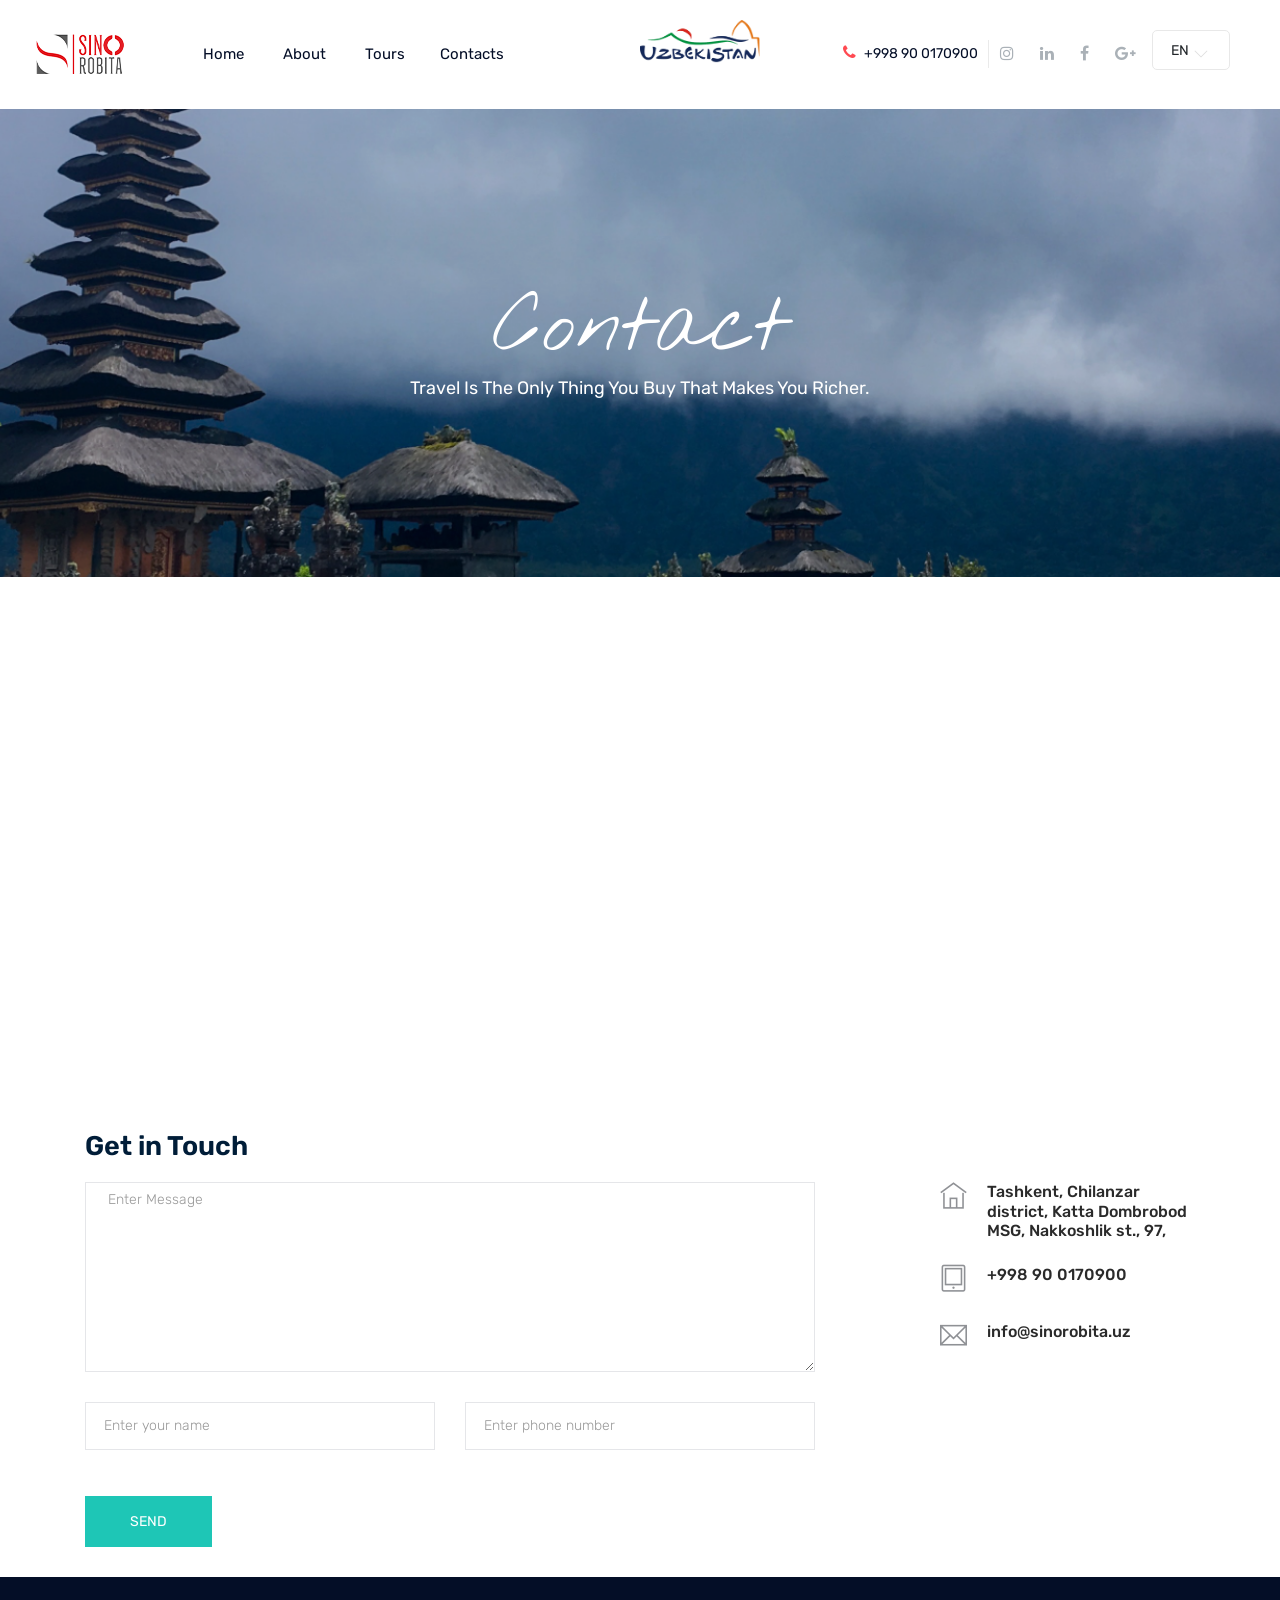
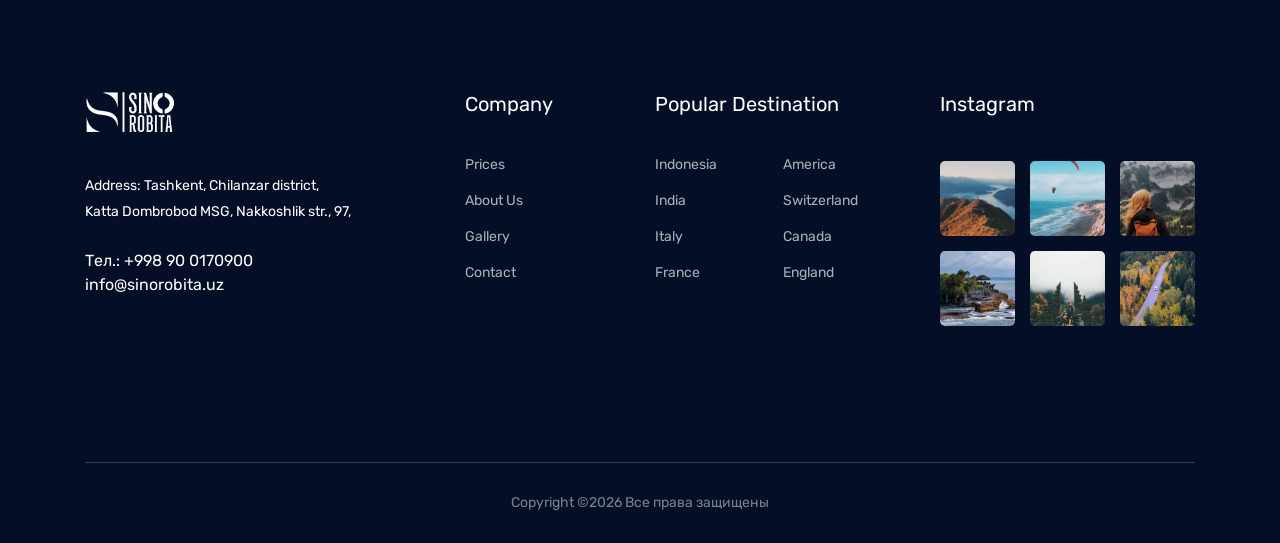
<file: contact.html>
<!doctype html>
<!-- <html class="no-js" lang="zxx"> -->
    <html lang="uz"></html>

<head>
    <meta charset="utf-8">
    <meta http-equiv="x-ua-compatible" content="ie=edge">
    <title>Sinorobita</title>
    <meta name="description" content="">
    <meta name="viewport" content="width=device-width, initial-scale=1">

    <!-- <link rel="manifest" href="site.webmanifest"> -->
    <link rel="shortcut icon" type="image/x-icon" href="img/favicon.png">
    <!-- Place favicon.ico in the root directory -->

    <!-- CSS here -->
    <link rel="stylesheet" href="css/bootstrap.min.css">
    <link rel="stylesheet" href="css/owl.carousel.min.css">
    <link rel="stylesheet" href="css/magnific-popup.css">
    <link rel="stylesheet" href="css/font-awesome.min.css">
    <link rel="stylesheet" href="css/themify-icons.css">
    <link rel="stylesheet" href="css/nice-select.css">
    <link rel="stylesheet" href="css/flaticon.css">
    <link rel="stylesheet" href="css/gijgo.css">
    <link rel="stylesheet" href="css/animate.css">
    <link rel="stylesheet" href="css/slicknav.css">
    <link rel="stylesheet" href="css/style.css">
    <!-- <link rel="stylesheet" href="css/responsive.css"> -->
</head>

<body>
    <!--[if lte IE 9]>
            <p class="browserupgrade">You are using an <strong>outdated</strong> browser. Please <a href="https://browsehappy.com/">upgrade your browser</a> to improve your experience and security.</p>
        <![endif]-->

    <!-- header-start -->
    <!-- header-start -->
    <header>
        <div class="header-area ">
            <div id="sticky-header" class="main-header-area">
                <div class="container-fluid">
                    <div class="header_bottom_border">
                        <div class="row align-items-center">
                            <div class="relative">
                            <div class="col-xl-2 col-lg-2">
                                <div class="logo">
                                    <a href="index.html">
                                        <img src="img/logo.png" alt="">
                                    </a>
                                </div>
                            </div> 
                            </div>
                            <div class="col-xl-6 col-lg-6">
                                <div class="main-menu  d-none d-lg-block">
                                    <nav>
                                        <ul id="navigation">
                                            <li><a class="active lng-index_nav_home" href="index.html">Главная</a></li>
                                            <li><a class="lng-index_nav_about" href="#about">О нас</a></li>
                                            <li><a class="lng-index_nav_tours" href="#tours">Туры</a></l/li>
                                            <li><a class="lng-index_nav_contact" href="contact.html">Контакты</a></li>
                                        </ul>                            
                                    </nav>
                                </div>
                            </div >
                            <div>

                            </div>
                            <div class="uzbektourss"><img class="uzbektoursimg" src="./img/xs.png" alt=""></div>
                            <div class="col-xl-4 col-lg-4 d-none d-lg-block">

                                <div class="social_wrap d-flex align-items-center justify-content-end">
                                    <div class="number">
                                        <p> <i class="fa fa-phone"></i>  +998 90 0170900</p>
                                    </div>
                                    <div class="social_links d-none d-xl-block">
                                        <ul>
                                            <li><a href="#"> <i class="fa fa-instagram"></i> </a></li>
                                            <li><a href="#"> <i class="fa fa-linkedin"></i> </a></li>
                                            <li><a href="#"> <i class="fa fa-facebook"></i> </a></li>
                                            <li><a href="#"> <i class="fa fa-google-plus"></i> </a></li>
                                        </ul>
                                    </div>

                                </div>
                            </div>
                             <div>
                                <div>
                                <div class="me-">
                                        <div class="lang_btn01">
                                            <div class="">
                                                <div>
                                                    <select class="change-lang me-5" aria-valuenow="uz" id="langselect" onchange="changeLanguageinp(this)">
                                                        <option value="uz">UZ</option>
                                                        <option  value="ru">RU</option>
                                                        <option value="en" selected>EN</option>     
                                                    </select>  
                                                </div>
                                            </div>
            
                                        </div>
                                    </a>
                                </div> 
                                </div>

                             </div>

  
                            <div class="col-12">
                                <div class="mobile_menu d-block d-lg-none"></div>
                            </div>
                        </div>
                    </div>

                </div>
            </div>
        </div>
    </header>
    <!-- header-end -->

     <!-- bradcam_area  -->
     <div class="bradcam_area bradcam_bg_4">
        <div class="container">
            <div class="row">
                <div class="col-xl-12">
                    <div class="bradcam_text text-center">
                        <h3 class="lng-contact-title">contact</h3>
                        <p class="lng-contact-subtext">Pixel perfect design with awesome contents</p>
                    </div>
                </div>
            </div>
        </div>
    </div>
    <!--/ bradcam_area  -->
    <div class="container mt-5 mb-5">
        <div class="">
           <iframe src="https://www.google.com/maps/embed?pb=!1m18!1m12!1m3!1d47980.9253016984!2d69.17005065207184!3d41.2695198694369!2m3!1f0!2f0!3f0!3m2!1i1024!2i768!4f13.1!3m3!1m2!1s0x38ae8a13f1cfffff%3A0xed3c78d4bdafaa6d!2z0KLQntCo0JrQldCd0KIg0KfQmNCb0JDQndCX0JDQoNCh0JrQmNCZINCgLdCdLA!5e0!3m2!1sru!2s!4v1689262527683!5m2!1sru!2s" width="100%" height="450" style="border:0;" allowfullscreen="" loading="lazy" referrerpolicy="no-referrer-when-downgrade"></iframe>         
        </div>

    </div>
    
    <!-- ================ contact section start ================= -->
    <div class="container">
                <div class="row">
                    <div class="col-12">
                        <h2 class="contact-title lng-contact_btn_text">Get in Touch</h2>
                    </div>
                    <div class="col-lg-8">
                        <form class="form-contact contact_form" action="contact_process.php" method="post" id="contactForm" novalidate="novalidate">
                            <div class="row">
                                <div class="col-12">
                                    <div class="form-group">
                                        <textarea class="form-control w-100" name="message" id="message" cols="30" rows="9" onfocus="this.placeholder = ''" onblur="this.placeholder = 'Enter Message'" placeholder=" Enter Message"></textarea>
                                    </div>
                                </div>
                                <div class="col-sm-6">
                                    <div class="form-group">
                                        <input class="form-control valid" name="name" id="name" type="text" onfocus="this.placeholder = ''" onblur="this.placeholder = 'Enter your name'" placeholder="Enter your name">
                                    </div>
                                </div>
                                <div class="col-sm-6">
                                    <div class="form-group">
                                        <input class="form-control valid" name="number" id="email" type="number" onfocus="this.placeholder = ''" onblur="this.placeholder = 'Enter phone number'" placeholder="Enter phone number">
                                    </div>
                                </div>
                                <!-- <div class="col-12">
                                    <div class="form-group">
                                        <input class="form-control" name="subject" id="subject" type="text" onfocus="this.placeholder = ''" onblur="this.placeholder = 'Enter Subject'" placeholder="Enter Subject">
                                    </div>
                                </div> -->
                            </div>
                            <div class="form-group mt-3">
                                <button type="submit" id="SendBtn" class="button button-contactForm boxed-btn lng-contact_send_btn_text">Send</button>
                            </div>
                        </form>
                    </div>
                    <div class="col-lg-3 offset-lg-1">
                        <div class="media contact-info">
                            <span class="contact-info__icon"><i class="ti-home"></i></span>
                            <div class="media-body">
                                <h3 class="lng-contact_address">Ташкент, Чиланзарский р-н.,Катта Домбробод МСГ, ул.Наккошлик, д. 97,</h3>
                                <!-- <p>Rosemead, CA 91770</p> -->
                            </div>
                        </div>
                        <div class="media contact-info">
                            <span class="contact-info__icon"><i class="ti-tablet"></i></span>
                            <div class="media-body">
                                <h3>+998 90 0170900  </h3>
                                <!-- <p>Mon to Fri 9am to 6pm</p> -->
                            </div>
                        </div>
                        <div class="media contact-info">
                            <span class="contact-info__icon"><i class="ti-email"></i></span>
                            <div class="media-body">
                                <h3>info@sinorobita.uz</h3>
                                <!-- <p>Send us your query anytime!</p> -->
                            </div>
                        </div>
                    </div>
                </div>
    </div>

            </div>
        </section>
    <!-- ================ contact section end ================= -->
    
    <!-- footer start -->
    <footer class="footer">
        <div class="footer_top">
            <div class="container">
                <div class="row">
                    <div class="col-xl-4 col-md-6 col-lg-4 ">
                        <div class="footer_widget">
                            <div class="footer_logo">
                                <a href="#">
                                    <img src="img/footer_logo.png" alt="">
                                </a>
                            </div>
                                <p class="lng-footer_address text-white">Адрес: г. Ташкент, Чиланзарский р-н., 
                                <br><p class="lng-footer_address1 text-white">Катта Домбробод МСГ, ул.Наккошлик, д. 97,</p>  <br>
                                <a href="#" class="text-white">Тел.: +998 90 0170900                                                                               </a> <br>
                                <a href="#" class="text-white">info@sinorobita.uz</a>
                            </p>
                            <!-- <div class="socail_links">
                                <ul>
                                    <li>
                                        <a href="#">
                                            <i class="ti-facebook"></i>
                                        </a>
                                    </li>
                                    <li>
                                        <a href="#">
                                            <i class="ti-twitter-alt"></i>
                                        </a>
                                    </li>
                                    <li>
                                        <a href="#">
                                            <i class="fa fa-instagram"></i>
                                        </a>
                                    </li>
                                    <li>
                                        <a href="#">
                                            <i class="fa fa-pinterest"></i>
                                        </a>
                                    </li>
                                    <li>
                                        <a href="#">
                                            <i class="fa fa-youtube-play"></i>
                                        </a>
                                    </li>
                                </ul>
                            </div> -->

                        </div>
                    </div>
                    <div class="col-xl-2 col-md-6 col-lg-2">
                        <div class="footer_widget">
                            <h3 class="footer_title lng-footer_titleln" >
                                Компания
                            </h3>
                            <ul class="links">
                                <li><a href="#" class="lng-footer_money">Цены</a></li>
                                <li><a href="#" class="lng-footer_about">О нас</a></li>
                                <li><a href="#" class="lng-footer_main"> Галерея</a></li>
                                <li><a href="#" class="lng-footer_contact"> Контакт</a></li>
                            </ul>
                        </div>
                    </div>
                    <div class="col-xl-3 col-md-6 col-lg-3">
                        <div class="footer_widget">
                            <h3 class="footer_title lng-footer_titleln1" >
                                Популярное направление
                            </h3>
                            <ul class="links double_links">
                                <li><a href="#" class="lng-footer_cout1">Индонезия</a></li>
                                <li><a href="#" class="lng-footer_cout2">Америка</a></li>
                                <li><a href="#" class="lng-footer_cout3">Индия</a></li>
                                <li><a href="#" class="lng-footer_cout4">Швейцария</a></li>
                                <li><a href="#" class="lng-footer_cout5">Италия</a></li>
                                <li><a href="#" class="lng-footer_cout6">Канада</a></li>
                                <li><a href="#" class="lng-footer_cout7">Франция</a></li>
                                <li><a href="#" class="lng-footer_cout8">Англия</a></li>
                            </ul>
                        </div>
                    </div>
                    <div class="col-xl-3 col-md-6 col-lg-3">
                        <div class="footer_widget">
                            <h3 class="footer_title">
                                Instagram
                            </h3>
                            <div class="instagram_feed">
                                <div class="single_insta">
                                    <a href="#">
                                        <img src="img/instagram/1.png" alt="">
                                    </a>
                                </div>
                                <div class="single_insta">
                                    <a href="#">
                                        <img src="img/instagram/2.png" alt="">
                                    </a>
                                </div>
                                <div class="single_insta">
                                    <a href="#">
                                        <img src="img/instagram/3.png" alt="">
                                    </a>
                                </div>
                                <div class="single_insta">
                                    <a href="#">
                                        <img src="img/instagram/4.png" alt="">
                                    </a>
                                </div>
                                <div class="single_insta">
                                    <a href="#">
                                        <img src="img/instagram/5.png" alt="">
                                    </a>
                                </div>
                                <div class="single_insta">
                                    <a href="#">
                                        <img src="img/instagram/6.png" alt="">
                                    </a>
                                </div>
                            </div>
                        </div>
                    </div>
                </div>
            </div>
        </div>
        <div class="copy-right_text">
            <div class="container">
                <div class="footer_border"></div>
                <div class="row">
                    <div class="col-xl-12">
                        <p class="copy_right text-center">
                            <!-- Link back to Colorlib can't be removed. Template is licensed under CC BY 3.0. -->
Copyright &copy;<script>document.write(new Date().getFullYear());</script> Все права защищены </i>  <a href="https://colorlib.com" target="_blank"></a>
<!-- Link back to Colorlib can't be removed. Template is licensed under CC BY 3.0. -->
                        </p>
                    </div>
                </div>
            </div>
        </div>
    </footer>
    <!--/ footer end  -->
    
  <!-- Modal -->

        <!-- JS here -->
        <!-- Send Telegram Comtact information -->
        <script src="./js//vendor/sendTelegramContact.js"></script>
        <!-- language js -->
        <script src="js/language.js"></script>
        <script src="js/mainLanguage.js"></script>
        <script src="js/main.js"></script>

        <script src="js/vendor/modernizr-3.5.0.min.js"></script>
        <script src="js/vendor/jquery-1.12.4.min.js"></script>
        <script src="js/popper.min.js"></script>
        <script src="js/bootstrap.min.js"></script>
        <script src="js/owl.carousel.min.js"></script>
        <script src="js/isotope.pkgd.min.js"></script>
        <script src="js/ajax-form.js"></script>
        <script src="js/waypoints.min.js"></script>
        <script src="js/jquery.counterup.min.js"></script>
        <script src="js/imagesloaded.pkgd.min.js"></script>
        <script src="js/scrollIt.js"></script>
        <script src="js/jquery.scrollUp.min.js"></script>
        <script src="js/wow.min.js"></script>
        <script src="js/nice-select.min.js"></script>
        <script src="js/jquery.slicknav.min.js"></script>
        <script src="js/jquery.magnific-popup.min.js"></script>
        <script src="js/plugins.js"></script>
        <script src="js/gijgo.min.js"></script>
    
        <!--contact js-->
        <script src="js/contact.js"></script>
        <script src="js/jquery.ajaxchimp.min.js"></script>
        <script src="js/jquery.form.js"></script>
        <script src="js/jquery.validate.min.js"></script>
        <script src="js/mail-script.js"></script>
    
        <script src="js/main.js"></script>
        <script>
            $('#datepicker').datepicker({
                iconsLibrary: 'fontawesome',
                icons: {
                 rightIcon: '<span class="fa fa-caret-down"></span>'
             }
            });
            $('#datepicker2').datepicker({
                iconsLibrary: 'fontawesome',
                icons: {
                 rightIcon: '<span class="fa fa-caret-down"></span>'
             }
    
            });
        </script>
    </body>
    
    </html>
</file>
<file: css/themify-icons.css>
@font-face {
	font-family: 'themify';
	src:url('../fonts/themify.eot?-fvbane');
	src:url('../fonts/themify.eot?#iefix-fvbane') format('embedded-opentype'),
		url('../fonts/themify.woff?-fvbane') format('woff'),
		url('../fonts/themify.ttf?-fvbane') format('truetype'),
		url('../fonts/themify.svg?-fvbane#themify') format('svg');
	font-weight: normal;
	font-style: normal;
}

[class^="ti-"], [class*=" ti-"] {
	font-family: 'themify';
	/* speak: none; */
	font-style: normal;
	font-weight: normal;
	font-variant: normal;
	text-transform: none;
	line-height: 1;

	/* Better Font Rendering =========== */
	-webkit-font-smoothing: antialiased;
	-moz-osx-font-smoothing: grayscale;
}

.ti-wand:before {
	content: "\e600";
}
.ti-volume:before {
	content: "\e601";
}
.ti-user:before {
	content: "\e602";
}
.ti-unlock:before {
	content: "\e603";
}
.ti-unlink:before {
	content: "\e604";
}
.ti-trash:before {
	content: "\e605";
}
.ti-thought:before {
	content: "\e606";
}
.ti-target:before {
	content: "\e607";
}
.ti-tag:before {
	content: "\e608";
}
.ti-tablet:before {
	content: "\e609";
}
.ti-star:before {
	content: "\e60a";
}
.ti-spray:before {
	content: "\e60b";
}
.ti-signal:before {
	content: "\e60c";
}
.ti-shopping-cart:before {
	content: "\e60d";
}
.ti-shopping-cart-full:before {
	content: "\e60e";
}
.ti-settings:before {
	content: "\e60f";
}
.ti-search:before {
	content: "\e610";
}
.ti-zoom-in:before {
	content: "\e611";
}
.ti-zoom-out:before {
	content: "\e612";
}
.ti-cut:before {
	content: "\e613";
}
.ti-ruler:before {
	content: "\e614";
}
.ti-ruler-pencil:before {
	content: "\e615";
}
.ti-ruler-alt:before {
	content: "\e616";
}
.ti-bookmark:before {
	content: "\e617";
}
.ti-bookmark-alt:before {
	content: "\e618";
}
.ti-reload:before {
	content: "\e619";
}
.ti-plus:before {
	content: "\e61a";
}
.ti-pin:before {
	content: "\e61b";
}
.ti-pencil:before {
	content: "\e61c";
}
.ti-pencil-alt:before {
	content: "\e61d";
}
.ti-paint-roller:before {
	content: "\e61e";
}
.ti-paint-bucket:before {
	content: "\e61f";
}
.ti-na:before {
	content: "\e620";
}
.ti-mobile:before {
	content: "\e621";
}
.ti-minus:before {
	content: "\e622";
}
.ti-medall:before {
	content: "\e623";
}
.ti-medall-alt:before {
	content: "\e624";
}
.ti-marker:before {
	content: "\e625";
}
.ti-marker-alt:before {
	content: "\e626";
}
.ti-arrow-up:before {
	content: "\e627";
}
.ti-arrow-right:before {
	content: "\e628";
}
.ti-arrow-left:before {
	content: "\e629";
}
.ti-arrow-down:before {
	content: "\e62a";
}
.ti-lock:before {
	content: "\e62b";
}
.ti-location-arrow:before {
	content: "\e62c";
}
.ti-link:before {
	content: "\e62d";
}
.ti-layout:before {
	content: "\e62e";
}
.ti-layers:before {
	content: "\e62f";
}
.ti-layers-alt:before {
	content: "\e630";
}
.ti-key:before {
	content: "\e631";
}
.ti-import:before {
	content: "\e632";
}
.ti-image:before {
	content: "\e633";
}
.ti-heart:before {
	content: "\e634";
}
.ti-heart-broken:before {
	content: "\e635";
}
.ti-hand-stop:before {
	content: "\e636";
}
.ti-hand-open:before {
	content: "\e637";
}
.ti-hand-drag:before {
	content: "\e638";
}
.ti-folder:before {
	content: "\e639";
}
.ti-flag:before {
	content: "\e63a";
}
.ti-flag-alt:before {
	content: "\e63b";
}
.ti-flag-alt-2:before {
	content: "\e63c";
}
.ti-eye:before {
	content: "\e63d";
}
.ti-export:before {
	content: "\e63e";
}
.ti-exchange-vertical:before {
	content: "\e63f";
}
.ti-desktop:before {
	content: "\e640";
}
.ti-cup:before {
	content: "\e641";
}
.ti-crown:before {
	content: "\e642";
}
.ti-comments:before {
	content: "\e643";
}
.ti-comment:before {
	content: "\e644";
}
.ti-comment-alt:before {
	content: "\e645";
}
.ti-close:before {
	content: "\e646";
}
.ti-clip:before {
	content: "\e647";
}
.ti-angle-up:before {
	content: "\e648";
}
.ti-angle-right:before {
	content: "\e649";
}
.ti-angle-left:before {
	content: "\e64a";
}
.ti-angle-down:before {
	content: "\e64b";
}
.ti-check:before {
	content: "\e64c";
}
.ti-check-box:before {
	content: "\e64d";
}
.ti-camera:before {
	content: "\e64e";
}
.ti-announcement:before {
	content: "\e64f";
}
.ti-brush:before {
	content: "\e650";
}
.ti-briefcase:before {
	content: "\e651";
}
.ti-bolt:before {
	content: "\e652";
}
.ti-bolt-alt:before {
	content: "\e653";
}
.ti-blackboard:before {
	content: "\e654";
}
.ti-bag:before {
	content: "\e655";
}
.ti-move:before {
	content: "\e656";
}
.ti-arrows-vertical:before {
	content: "\e657";
}
.ti-arrows-horizontal:before {
	content: "\e658";
}
.ti-fullscreen:before {
	content: "\e659";
}
.ti-arrow-top-right:before {
	content: "\e65a";
}
.ti-arrow-top-left:before {
	content: "\e65b";
}
.ti-arrow-circle-up:before {
	content: "\e65c";
}
.ti-arrow-circle-right:before {
	content: "\e65d";
}
.ti-arrow-circle-left:before {
	content: "\e65e";
}
.ti-arrow-circle-down:before {
	content: "\e65f";
}
.ti-angle-double-up:before {
	content: "\e660";
}
.ti-angle-double-right:before {
	content: "\e661";
}
.ti-angle-double-left:before {
	content: "\e662";
}
.ti-angle-double-down:before {
	content: "\e663";
}
.ti-zip:before {
	content: "\e664";
}
.ti-world:before {
	content: "\e665";
}
.ti-wheelchair:before {
	content: "\e666";
}
.ti-view-list:before {
	content: "\e667";
}
.ti-view-list-alt:before {
	content: "\e668";
}
.ti-view-grid:before {
	content: "\e669";
}
.ti-uppercase:before {
	content: "\e66a";
}
.ti-upload:before {
	content: "\e66b";
}
.ti-underline:before {
	content: "\e66c";
}
.ti-truck:before {
	content: "\e66d";
}
.ti-timer:before {
	content: "\e66e";
}
.ti-ticket:before {
	content: "\e66f";
}
.ti-thumb-up:before {
	content: "\e670";
}
.ti-thumb-down:before {
	content: "\e671";
}
.ti-text:before {
	content: "\e672";
}
.ti-stats-up:before {
	content: "\e673";
}
.ti-stats-down:before {
	content: "\e674";
}
.ti-split-v:before {
	content: "\e675";
}
.ti-split-h:before {
	content: "\e676";
}
.ti-smallcap:before {
	content: "\e677";
}
.ti-shine:before {
	content: "\e678";
}
.ti-shift-right:before {
	content: "\e679";
}
.ti-shift-left:before {
	content: "\e67a";
}
.ti-shield:before {
	content: "\e67b";
}
.ti-notepad:before {
	content: "\e67c";
}
.ti-server:before {
	content: "\e67d";
}
.ti-quote-right:before {
	content: "\e67e";
}
.ti-quote-left:before {
	content: "\e67f";
}
.ti-pulse:before {
	content: "\e680";
}
.ti-printer:before {
	content: "\e681";
}
.ti-power-off:before {
	content: "\e682";
}
.ti-plug:before {
	content: "\e683";
}
.ti-pie-chart:before {
	content: "\e684";
}
.ti-paragraph:before {
	content: "\e685";
}
.ti-panel:before {
	content: "\e686";
}
.ti-package:before {
	content: "\e687";
}
.ti-music:before {
	content: "\e688";
}
.ti-music-alt:before {
	content: "\e689";
}
.ti-mouse:before {
	content: "\e68a";
}
.ti-mouse-alt:before {
	content: "\e68b";
}
.ti-money:before {
	content: "\e68c";
}
.ti-microphone:before {
	content: "\e68d";
}
.ti-menu:before {
	content: "\e68e";
}
.ti-menu-alt:before {
	content: "\e68f";
}
.ti-map:before {
	content: "\e690";
}
.ti-map-alt:before {
	content: "\e691";
}
.ti-loop:before {
	content: "\e692";
}
.ti-location-pin:before {
	content: "\e693";
}
.ti-list:before {
	content: "\e694";
}
.ti-light-bulb:before {
	content: "\e695";
}
.ti-Italic:before {
	content: "\e696";
}
.ti-info:before {
	content: "\e697";
}
.ti-infinite:before {
	content: "\e698";
}
.ti-id-badge:before {
	content: "\e699";
}
.ti-hummer:before {
	content: "\e69a";
}
.ti-home:before {
	content: "\e69b";
}
.ti-help:before {
	content: "\e69c";
}
.ti-headphone:before {
	content: "\e69d";
}
.ti-harddrives:before {
	content: "\e69e";
}
.ti-harddrive:before {
	content: "\e69f";
}
.ti-gift:before {
	content: "\e6a0";
}
.ti-game:before {
	content: "\e6a1";
}
.ti-filter:before {
	content: "\e6a2";
}
.ti-files:before {
	content: "\e6a3";
}
.ti-file:before {
	content: "\e6a4";
}
.ti-eraser:before {
	content: "\e6a5";
}
.ti-envelope:before {
	content: "\e6a6";
}
.ti-download:before {
	content: "\e6a7";
}
.ti-direction:before {
	content: "\e6a8";
}
.ti-direction-alt:before {
	content: "\e6a9";
}
.ti-dashboard:before {
	content: "\e6aa";
}
.ti-control-stop:before {
	content: "\e6ab";
}
.ti-control-shuffle:before {
	content: "\e6ac";
}
.ti-control-play:before {
	content: "\e6ad";
}
.ti-control-pause:before {
	content: "\e6ae";
}
.ti-control-forward:before {
	content: "\e6af";
}
.ti-control-backward:before {
	content: "\e6b0";
}
.ti-cloud:before {
	content: "\e6b1";
}
.ti-cloud-up:before {
	content: "\e6b2";
}
.ti-cloud-down:before {
	content: "\e6b3";
}
.ti-clipboard:before {
	content: "\e6b4";
}
.ti-car:before {
	content: "\e6b5";
}
.ti-calendar:before {
	content: "\e6b6";
}
.ti-book:before {
	content: "\e6b7";
}
.ti-bell:before {
	content: "\e6b8";
}
.ti-basketball:before {
	content: "\e6b9";
}
.ti-bar-chart:before {
	content: "\e6ba";
}
.ti-bar-chart-alt:before {
	content: "\e6bb";
}
.ti-back-right:before {
	content: "\e6bc";
}
.ti-back-left:before {
	content: "\e6bd";
}
.ti-arrows-corner:before {
	content: "\e6be";
}
.ti-archive:before {
	content: "\e6bf";
}
.ti-anchor:before {
	content: "\e6c0";
}
.ti-align-right:before {
	content: "\e6c1";
}
.ti-align-left:before {
	content: "\e6c2";
}
.ti-align-justify:before {
	content: "\e6c3";
}
.ti-align-center:before {
	content: "\e6c4";
}
.ti-alert:before {
	content: "\e6c5";
}
.ti-alarm-clock:before {
	content: "\e6c6";
}
.ti-agenda:before {
	content: "\e6c7";
}
.ti-write:before {
	content: "\e6c8";
}
.ti-window:before {
	content: "\e6c9";
}
.ti-widgetized:before {
	content: "\e6ca";
}
.ti-widget:before {
	content: "\e6cb";
}
.ti-widget-alt:before {
	content: "\e6cc";
}
.ti-wallet:before {
	content: "\e6cd";
}
.ti-video-clapper:before {
	content: "\e6ce";
}
.ti-video-camera:before {
	content: "\e6cf";
}
.ti-vector:before {
	content: "\e6d0";
}
.ti-themify-logo:before {
	content: "\e6d1";
}
.ti-themify-favicon:before {
	content: "\e6d2";
}
.ti-themify-favicon-alt:before {
	content: "\e6d3";
}
.ti-support:before {
	content: "\e6d4";
}
.ti-stamp:before {
	content: "\e6d5";
}
.ti-split-v-alt:before {
	content: "\e6d6";
}
.ti-slice:before {
	content: "\e6d7";
}
.ti-shortcode:before {
	content: "\e6d8";
}
.ti-shift-right-alt:before {
	content: "\e6d9";
}
.ti-shift-left-alt:before {
	content: "\e6da";
}
.ti-ruler-alt-2:before {
	content: "\e6db";
}
.ti-receipt:before {
	content: "\e6dc";
}
.ti-pin2:before {
	content: "\e6dd";
}
.ti-pin-alt:before {
	content: "\e6de";
}
.ti-pencil-alt2:before {
	content: "\e6df";
}
.ti-palette:before {
	content: "\e6e0";
}
.ti-more:before {
	content: "\e6e1";
}
.ti-more-alt:before {
	content: "\e6e2";
}
.ti-microphone-alt:before {
	content: "\e6e3";
}
.ti-magnet:before {
	content: "\e6e4";
}
.ti-line-double:before {
	content: "\e6e5";
}
.ti-line-dotted:before {
	content: "\e6e6";
}
.ti-line-dashed:before {
	content: "\e6e7";
}
.ti-layout-width-full:before {
	content: "\e6e8";
}
.ti-layout-width-default:before {
	content: "\e6e9";
}
.ti-layout-width-default-alt:before {
	content: "\e6ea";
}
.ti-layout-tab:before {
	content: "\e6eb";
}
.ti-layout-tab-window:before {
	content: "\e6ec";
}
.ti-layout-tab-v:before {
	content: "\e6ed";
}
.ti-layout-tab-min:before {
	content: "\e6ee";
}
.ti-layout-slider:before {
	content: "\e6ef";
}
.ti-layout-slider-alt:before {
	content: "\e6f0";
}
.ti-layout-sidebar-right:before {
	content: "\e6f1";
}
.ti-layout-sidebar-none:before {
	content: "\e6f2";
}
.ti-layout-sidebar-left:before {
	content: "\e6f3";
}
.ti-layout-placeholder:before {
	content: "\e6f4";
}
.ti-layout-menu:before {
	content: "\e6f5";
}
.ti-layout-menu-v:before {
	content: "\e6f6";
}
.ti-layout-menu-separated:before {
	content: "\e6f7";
}
.ti-layout-menu-full:before {
	content: "\e6f8";
}
.ti-layout-media-right-alt:before {
	content: "\e6f9";
}
.ti-layout-media-right:before {
	content: "\e6fa";
}
.ti-layout-media-overlay:before {
	content: "\e6fb";
}
.ti-layout-media-overlay-alt:before {
	content: "\e6fc";
}
.ti-layout-media-overlay-alt-2:before {
	content: "\e6fd";
}
.ti-layout-media-left-alt:before {
	content: "\e6fe";
}
.ti-layout-media-left:before {
	content: "\e6ff";
}
.ti-layout-media-center-alt:before {
	content: "\e700";
}
.ti-layout-media-center:before {
	content: "\e701";
}
.ti-layout-list-thumb:before {
	content: "\e702";
}
.ti-layout-list-thumb-alt:before {
	content: "\e703";
}
.ti-layout-list-post:before {
	content: "\e704";
}
.ti-layout-list-large-image:before {
	content: "\e705";
}
.ti-layout-line-solid:before {
	content: "\e706";
}
.ti-layout-grid4:before {
	content: "\e707";
}
.ti-layout-grid3:before {
	content: "\e708";
}
.ti-layout-grid2:before {
	content: "\e709";
}
.ti-layout-grid2-thumb:before {
	content: "\e70a";
}
.ti-layout-cta-right:before {
	content: "\e70b";
}
.ti-layout-cta-left:before {
	content: "\e70c";
}
.ti-layout-cta-center:before {
	content: "\e70d";
}
.ti-layout-cta-btn-right:before {
	content: "\e70e";
}
.ti-layout-cta-btn-left:before {
	content: "\e70f";
}
.ti-layout-column4:before {
	content: "\e710";
}
.ti-layout-column3:before {
	content: "\e711";
}
.ti-layout-column2:before {
	content: "\e712";
}
.ti-layout-accordion-separated:before {
	content: "\e713";
}
.ti-layout-accordion-merged:before {
	content: "\e714";
}
.ti-layout-accordion-list:before {
	content: "\e715";
}
.ti-ink-pen:before {
	content: "\e716";
}
.ti-info-alt:before {
	content: "\e717";
}
.ti-help-alt:before {
	content: "\e718";
}
.ti-headphone-alt:before {
	content: "\e719";
}
.ti-hand-point-up:before {
	content: "\e71a";
}
.ti-hand-point-right:before {
	content: "\e71b";
}
.ti-hand-point-left:before {
	content: "\e71c";
}
.ti-hand-point-down:before {
	content: "\e71d";
}
.ti-gallery:before {
	content: "\e71e";
}
.ti-face-smile:before {
	content: "\e71f";
}
.ti-face-sad:before {
	content: "\e720";
}
.ti-credit-card:before {
	content: "\e721";
}
.ti-control-skip-forward:before {
	content: "\e722";
}
.ti-control-skip-backward:before {
	content: "\e723";
}
.ti-control-record:before {
	content: "\e724";
}
.ti-control-eject:before {
	content: "\e725";
}
.ti-comments-smiley:before {
	content: "\e726";
}
.ti-brush-alt:before {
	content: "\e727";
}
.ti-youtube:before {
	content: "\e728";
}
.ti-vimeo:before {
	content: "\e729";
}
.ti-twitter:before {
	content: "\e72a";
}
.ti-time:before {
	content: "\e72b";
}
.ti-tumblr:before {
	content: "\e72c";
}
.ti-skype:before {
	content: "\e72d";
}
.ti-share:before {
	content: "\e72e";
}
.ti-share-alt:before {
	content: "\e72f";
}
.ti-rocket:before {
	content: "\e730";
}
.ti-pinterest:before {
	content: "\e731";
}
.ti-new-window:before {
	content: "\e732";
}
.ti-microsoft:before {
	content: "\e733";
}
.ti-list-ol:before {
	content: "\e734";
}
.ti-linkedin:before {
	content: "\e735";
}
.ti-layout-sidebar-2:before {
	content: "\e736";
}
.ti-layout-grid4-alt:before {
	content: "\e737";
}
.ti-layout-grid3-alt:before {
	content: "\e738";
}
.ti-layout-grid2-alt:before {
	content: "\e739";
}
.ti-layout-column4-alt:before {
	content: "\e73a";
}
.ti-layout-column3-alt:before {
	content: "\e73b";
}
.ti-layout-column2-alt:before {
	content: "\e73c";
}
.ti-instagram:before {
	content: "\e73d";
}
.ti-google:before {
	content: "\e73e";
}
.ti-github:before {
	content: "\e73f";
}
.ti-flickr:before {
	content: "\e740";
}
.ti-facebook:before {
	content: "\e741";
}
.ti-dropbox:before {
	content: "\e742";
}
.ti-dribbble:before {
	content: "\e743";
}
.ti-apple:before {
	content: "\e744";
}
.ti-android:before {
	content: "\e745";
}
.ti-save:before {
	content: "\e746";
}
.ti-save-alt:before {
	content: "\e747";
}
.ti-yahoo:before {
	content: "\e748";
}
.ti-wordpress:before {
	content: "\e749";
}
.ti-vimeo-alt:before {
	content: "\e74a";
}
.ti-twitter-alt:before {
	content: "\e74b";
}
.ti-tumblr-alt:before {
	content: "\e74c";
}
.ti-trello:before {
	content: "\e74d";
}
.ti-stack-overflow:before {
	content: "\e74e";
}
.ti-soundcloud:before {
	content: "\e74f";
}
.ti-sharethis:before {
	content: "\e750";
}
.ti-sharethis-alt:before {
	content: "\e751";
}
.ti-reddit:before {
	content: "\e752";
}
.ti-pinterest-alt:before {
	content: "\e753";
}
.ti-microsoft-alt:before {
	content: "\e754";
}
.ti-linux:before {
	content: "\e755";
}
.ti-jsfiddle:before {
	content: "\e756";
}
.ti-joomla:before {
	content: "\e757";
}
.ti-html5:before {
	content: "\e758";
}
.ti-flickr-alt:before {
	content: "\e759";
}
.ti-email:before {
	content: "\e75a";
}
.ti-drupal:before {
	content: "\e75b";
}
.ti-dropbox-alt:before {
	content: "\e75c";
}
.ti-css3:before {
	content: "\e75d";
}
.ti-rss:before {
	content: "\e75e";
}
.ti-rss-alt:before {
	content: "\e75f";
}
</file>
<file: css/nice-select.css>
.nice-select {
  -webkit-tap-highlight-color: transparent;
  background-color: #fff;
  border-radius: 5px;
  border: solid 1px #e8e8e8;
  box-sizing: border-box;
  clear: both;
  cursor: pointer;
  display: block;
  float: left;
  font-family: inherit;
  font-size: 14px;
  font-weight: normal;
  height: 40px;
  line-height: 40px;
  outline: none;
  padding-left: 18px;
  padding-right: 40px;
  position: relative;
  text-align: left !important;
  -webkit-transition: all 0.2s ease-in-out;
  transition: all 0.2s ease-in-out;
  -webkit-user-select: none;
     -moz-user-select: none;
      -ms-user-select: none;
          user-select: none;
  white-space: nowrap;
  width: auto; }
  .nice-select:hover {
    border-color: #dbdbdb; }
  .nice-select:active, .nice-select.open, .nice-select:focus {
    border-color: #999; }


  .nice-select.disabled {
    border-color: #ededed;
    color: #999;
    pointer-events: none; }
    .nice-select.disabled:after {
      border-color: #cccccc; }
  .nice-select.wide {
    width: 100%; }
    .nice-select.wide .list {
      left: 0 !important;
      right: 0 !important; }
  .nice-select.right {
    float: right; }
    .nice-select.right .list {
      left: auto;
      right: 0; }
  .nice-select.small {
    font-size: 12px;
    height: 36px;
    line-height: 34px; }
    .nice-select.small:after {
      height: 4px;
      width: 4px; }
    .nice-select.small .option {
      line-height: 34px;
      min-height: 34px; }
  .nice-select .list {
    background-color: #fff;
    border-radius: 5px;
    box-shadow: 0 0 0 1px rgba(68, 68, 68, 0.11);
    box-sizing: border-box;
    margin-top: 4px;
    opacity: 0;
    overflow: hidden;
    padding: 0;
    pointer-events: none;
    position: absolute;
    top: 100%;
    left: 0;
    -webkit-transform-origin: 50% 0;
        -ms-transform-origin: 50% 0;
            transform-origin: 50% 0;
    -webkit-transform: scale(0.75) translateY(-21px);
        -ms-transform: scale(0.75) translateY(-21px);
            transform: scale(0.75) translateY(-21px);
    -webkit-transition: all 0.2s cubic-bezier(0.5, 0, 0, 1.25), opacity 0.15s ease-out;
    transition: all 0.2s cubic-bezier(0.5, 0, 0, 1.25), opacity 0.15s ease-out;
    z-index: 9; }
    .nice-select .list:hover .option:not(:hover) {
      background-color: transparent !important; }
  .nice-select .option {
    cursor: pointer;
    font-weight: 400;
    line-height: 40px;
    list-style: none;
    min-height: 40px;
    outline: none;
    padding-left: 18px;
    padding-right: 29px;
    text-align: left;
    -webkit-transition: all 0.2s;
    transition: all 0.2s; }
    .nice-select .option:hover, .nice-select .option.focus, .nice-select .option.selected.focus {
      background-color: #f6f6f6; }
    .nice-select .option.selected {
      font-weight: bold; }
    .nice-select .option.disabled {
      background-color: transparent;
      color: #999;
      cursor: default; }

.no-csspointerevents .nice-select .list {
  display: none; }

.no-csspointerevents .nice-select.open .list {
  display: block; }





  /* ,,,,,,,,,,,,,,,, */


  .nice-select:after {
    content: "\e64b";
    display: block;
    height: 5px;
    margin-top: -5px;
    pointer-events: none;
    position: absolute;
    right: 30px;
    top: 8px;
    transition: all 0.15s ease-in-out;
    width: 5px;
    font-family: 'themify';
    color: #ddd; }

    .nice-select.open:after {
 }
    .nice-select.open .list {
      opacity: 1;
      pointer-events: auto;
      -webkit-transform: scale(1) translateY(0);
          -ms-transform: scale(1) translateY(0);
              transform: scale(1) translateY(0); }
</file>
<file: css/flaticon.css>
/*
  	Flaticon icon font: Flaticon
  	Creation date: 19/12/2019 08:27
  	*/

@font-face {
  font-family: "Flaticon";
  src: url("../fonts/Flaticon.eot");
  src: url("../fonts/Flaticon.eot?#iefix") format("embedded-opentype"),
       url("../fonts/Flaticon.woff2") format("woff2"),
       url("../fonts/Flaticon.woff") format("woff"),
       url("../fonts/Flaticon.ttf") format("truetype"),
       url("../fonts/Flaticon.svg#Flaticon") format("svg");
  font-weight: normal;
  font-style: normal;
}

@media screen and (-webkit-min-device-pixel-ratio:0) {
  @font-face {
    font-family: "Flaticon";
    src: url("../fonts/Flaticon.svg#Flaticon") format("svg");
  }
}

[class^="flaticon-"]:before, [class*=" flaticon-"]:before,
[class^="flaticon-"]:after, [class*=" flaticon-"]:after {   
  font-family: Flaticon;
font-style: normal;
}

.flaticon-quote:before { content: "\f100"; }
</file>
<file: css/gijgo.css>
.gj-button {
    background-color: #f5f5f5;
    border: 1px solid #ddd;
    color: #000;
    border-radius: 3px;
    padding: 6px 10px;
    cursor: pointer;
}

.gj-unselectable {
    -webkit-touch-callout: none;
    -webkit-user-select: none;
    -khtml-user-select: none;
    -moz-user-select: none;
    -ms-user-select: none;
    user-select: none;
}

.gj-row {
    display: -webkit-box;
    display: -ms-flexbox;
    display: flex;
    -ms-flex-wrap: wrap;
    flex-wrap: wrap;
}

.gj-margin-left-5 {
    margin-left: 5px;
}

.gj-margin-left-10 {
    margin-left: 10px;
}

.gj-width-full {
    width: 100%;
}

.gj-cursor-pointer {
    cursor: pointer;
}

.gj-text-align-center {
    text-align: center;
}

.gj-font-size-16 {
    font-size: 16px;
}

.gj-hidden {
    display: none;
}

/** Material Design */
.gj-button-md {
    background: 0 0;
    border: none;
    border-radius: 2px;
    color: rgba(0, 0, 0, 0.87);
    position: relative;
    height: 36px;
    margin: 0;
    min-width: 64px;
    padding: 0 16px;
    display: inline-block;
    font-family: "Roboto","Helvetica","Arial",sans-serif;
    font-size: 1rem;
    font-weight: 500;
    text-transform: uppercase;
    letter-spacing: 0;
    overflow: hidden;
    will-change: box-shadow;
    transition: box-shadow .2s cubic-bezier(.4,0,1,1),background-color .2s cubic-bezier(.4,0,.2,1),color .2s cubic-bezier(.4,0,.2,1);
    outline: none;
    cursor: pointer;
    text-decoration: none;
    text-align: center;
    line-height: 36px;
    vertical-align: middle;
    overflow: hidden;
    -webkit-user-select: none;
    -moz-user-select: none;
    -ms-user-select: none;
    user-select: none;
}

.gj-button-md:hover {
    background-color: rgba(158,158,158,.2);
}

.gj-button-md:disabled {
    color: rgba(0,0,0,.26);
    background: 0 0;
}

.gj-button-md .material-icons,
.gj-button-md .gj-icon {
    vertical-align: middle;
    /*font-size: 1.3rem;
    margin-right: 4px;*/
}

.gj-button-md.gj-button-md-icon {
    width: 24px;
    height: 31px;
    min-width: 24px;
    padding: 0px;
    display: table;
}

.gj-button-md.gj-button-md-icon .material-icons,
.gj-button-md.gj-button-md-icon .gj-icon {
    display: table-cell;
    margin-right: 0px;
    width: 24px;
    height: 24px;
}

.gj-button-md.active {
    background-color: rgba(158,158,158,.4);
}

.gj-button-md-group {
    position: relative;
    display: inline-block;
    vertical-align: middle;
}

.gj-textbox-md {
    border: none;
    border-bottom: 1px solid rgba(0,0,0,.42);
    display: block;
    font-family: "Helvetica","Arial",sans-serif;
    font-size: 16px;
    line-height: 16px;
    padding: 4px 0px;
    margin: 0;
    width: 100%;
    background: 0 0;
    text-align: left;
    color: rgba(0,0,0,.87);
}

.gj-textbox-md:focus,
.gj-textbox-md:active {
    border-bottom: 2px solid rgba(0,0,0,.42);
    outline: none;
}

.gj-textbox-md::placeholder {
    color: #8e8e8e;
}

.gj-textbox-md:-ms-input-placeholder {
    color: #8e8e8e;
}

.gj-textbox-md::-ms-input-placeholder {
    color: #8e8e8e;
}

.gj-md-spacer-24 {
    min-width: 24px;
    width: 24px;
    display: inline-block;
}

.gj-md-spacer-32 {
    min-width: 32px;
    width: 32px;
    display: inline-block;
}

.gj-modal {
    position: fixed;
    top: 0;
    right: 0;
    bottom: 0;
    left: 0;
    z-index: 1203;
    display: none;
    overflow: hidden;
    -webkit-overflow-scrolling: touch;
    outline: 0;
    background-color: rgba(0, 0, 0, 0.54118);
    transition: 200ms ease opacity;
    will-change: opacity;
}

/* List */
ul.gj-list li [data-role="wrapper"] {
    display: table;
    width: 100%;
}

ul.gj-list li [data-role="checkbox"] {
    display: table-cell;
    vertical-align:middle;
    text-align:center;
}

ul.gj-list li [data-role="image"] {
    display: table-cell;
    vertical-align:middle;
    text-align:center;
}

ul.gj-list li [data-role="display"] {
    display: table-cell;
    vertical-align:middle;
    cursor: pointer;
}

ul.gj-list li [data-role="display"]:empty:before {
  content: "\200b"; /* unicode zero width space character */
}

/* List - Bootstrap */
ul.gj-list-bootstrap {
    padding-left: 0px;
    margin-bottom: 0px;
}

ul.gj-list-bootstrap li {
    padding: 0px;
}

ul.gj-list-bootstrap li [data-role="wrapper"] {
    padding: 0px 10px;
}

ul.gj-list-bootstrap li [data-role="checkbox"] {
    width: 24px;
    padding: 3px;
}

ul.gj-list-bootstrap li [data-role="image"] {
    width: 24px;
    height: 24px;
}

ul.gj-list-bootstrap li [data-role="display"] {
    padding: 8px 0px 8px 4px;
}

.list-group-item.active ul li, .list-group-item.active:focus ul li, .list-group-item.active:hover ul li {
    text-shadow: none;
    color:initial;
}

/* List - Material Design */
ul.gj-list-md {
    padding: 0px;
    list-style: none;
    list-style-type: none;
    line-height: 24px;
    letter-spacing: 0;
    color: #616161; /* Gray 700 */
}

ul.gj-list-md li {
    display: list-item;
    list-style-type: none;
    padding: 0px;
    min-height: unset;
    box-sizing: border-box;
    align-items: center;
    cursor: default;
    overflow: hidden;

    font-family: "Roboto","Helvetica","Arial",sans-serif;
    font-size: 16px;
    font-weight: 400;
    letter-spacing: .04em;
    line-height: 1;
    
    -webkit-flex-direction: row;
    -ms-flex-direction: row;
    flex-direction: row;
    -webkit-flex-wrap: nowrap;
    -ms-flex-wrap: nowrap;
    flex-wrap: nowrap;
}

ul.gj-list-md li [data-role="checkbox"] {
    height: 24px;
    width: 24px;
}

ul.gj-list-md li [data-role="image"] {
    height: 24px;
    width: 24px;
}

ul.gj-list-md li [data-role="display"] {
    padding: 8px 0px 8px 5px;
    order: 0;
    flex-grow: 2;
    text-decoration: none;
    box-sizing: border-box;
    align-items: center;
    text-align: left;
    color: rgba(0,0,0,.87);
}

ul.gj-list-md li.disabled>[data-role="wrapper"]>[data-role="display"] {
    color: #9E9E9E; /* Gray 500 */
}

.gj-list-md-active {
    background: #e0e0e0;
    color: #3f51b5;
}


/* Picker */
.gj-picker {
    position: absolute;
    z-index: 1203;
    background-color: #fff;
}

.gj-picker .selected {
    color: #fff;
}

/* Material Design */
.gj-picker-md {
    font-family: "Roboto","Helvetica","Arial",sans-serif;
    font-size: 16px;
    font-weight: 400;
    letter-spacing: .04em;
    line-height: 1;
    color: rgba(0,0,0,.87);
    border: 1px solid #E0E0E0;
}

.gj-modal .gj-picker-md {
    border: 0px;
}

.gj-picker-md [role="header"] {
    color: rgba(255, 255, 255, 0.54);
    display: flex;
    background: #2196f3;
    align-items: baseline;
    user-select: none;
    justify-content: center;
}

.gj-picker-md [role="footer"] {
    float: right;
    padding: 10px;
}

.gj-picker-md [role="footer"] button.gj-button-md {
    color: #2196f3;
    font-weight: bold;
    font-size: 13px;
}

/* Bootstrap */
.gj-picker-bootstrap {
    border-radius: 4px;
    border: 1px solid #E0E0E0;
}

.gj-picker-bootstrap .selected {
    color: #888;
}

.gj-picker-bootstrap [role="header"] {
    background: #eee;
    color: #AAA;
}
@font-face {
    font-family: 'gijgo-material';
    src: url('../fonts/gijgo-material.eot?235541');
    src: url('../fonts/gijgo-material.eot?235541#iefix') format('embedded-opentype'), url('../fonts/gijgo-material.ttf?235541') format('truetype'), url('../fonts/gijgo-material.woff?235541') format('woff'), url('../fonts/gijgo-material.svg?235541#gijgo-material') format('svg');
    font-weight: normal;
    font-style: normal;
}

.gj-icon {
    /* use !important to prevent issues with browser extensions that change fonts */
    font-family: 'gijgo-material' !important;
    font-size: 24px;
    speak: none;
    font-style: normal;
    font-weight: normal;
    font-variant: normal;
    text-transform: none;
    line-height: 1;
    /* Enable Ligatures ================ */
    letter-spacing: 0;
    -webkit-font-feature-settings: "liga";
    -moz-font-feature-settings: "liga=1";
    -moz-font-feature-settings: "liga";
    -ms-font-feature-settings: "liga" 1;
    font-feature-settings: "liga";
    -webkit-font-variant-ligatures: discretionary-ligatures;
    font-variant-ligatures: discretionary-ligatures;
    /* Better Font Rendering =========== */
    -webkit-font-smoothing: antialiased;
    -moz-osx-font-smoothing: grayscale;
}

.gj-icon.undo:before {
    content: "\e900";
}

.gj-icon.vertical-align-top:before {
    content: "\e901";
}

.gj-icon.vertical-align-center:before {
    content: "\e902";
}

.gj-icon.vertical-align-bottom:before {
    content: "\e903";
}

.gj-icon.arrow-dropup:before {
    content: "\e904";
}

.gj-icon.clock:before {
    content: "\e905";
}

.gj-icon.refresh:before {
    content: "\e906";
}

.gj-icon.last-page:before {
    content: "\e907";
}

.gj-icon.first-page:before {
    content: "\e908";
}

.gj-icon.cancel:before {
    content: "\e909";
}

.gj-icon.clear:before {
    content: "\e90a";
}

.gj-icon.check-circle:before {
    content: "\e90b";
}

.gj-icon.delete:before {
    content: "\e90c";
}

.gj-icon.arrow-upward:before {
    content: "\e90d";
}

.gj-icon.arrow-forward:before {
    content: "\e90e";
}

.gj-icon.arrow-downward:before {
    content: "\e90f";
}

.gj-icon.arrow-back:before {
    content: "\e910";
}

.gj-icon.list-numbered:before {
    content: "\e911";
}

.gj-icon.list-bulleted:before {
    content: "\e912";
}

.gj-icon.indent-increase:before {
    content: "\e913";
}

.gj-icon.indent-decrease:before {
    content: "\e914";
}

.gj-icon.redo:before {
    content: "\e915";
}

.gj-icon.align-right:before {
    content: "\e916";
}

.gj-icon.align-left:before {
    content: "\e917";
}

.gj-icon.align-justify:before {
    content: "\e918";
}

.gj-icon.align-center:before {
    content: "\e919";
}

.gj-icon.strikethrough:before {
    content: "\e91a";
}

.gj-icon.italic:before {
    content: "\e91b";
}

.gj-icon.underlined:before {
    content: "\e91c";
}

.gj-icon.bold:before {
    content: "\e91d";
}

.gj-icon.arrow-dropdown:before {
    content: "\e91e";
}

.gj-icon.done:before {
    content: "\e91f";
}

.gj-icon.pencil:before {
    content: "\e920";
}

.gj-icon.minus:before {
    content: "\e921";
}

.gj-icon.plus:before {
    content: "\e922";
}

.gj-icon.chevron-up:before {
    content: "\e923";
}

.gj-icon.chevron-right:before {
    content: "\e924";
}

.gj-icon.chevron-down:before {
    content: "\e925";
}

.gj-icon.chevron-left:before {
    content: "\e926";
}

.gj-icon.event:before {
    content: "\e927";
}
.gj-draggable {
    cursor: move;
}
.gj-resizable-handle {
    position: absolute;
    font-size: 0.1px;
    display: block;
    -ms-touch-action: none;
    touch-action: none;
    z-index: 1203;
}

.gj-resizable-n {
    cursor: n-resize;
    height: 7px;
    width: 100%;
    top: -5px;
    left: 0;
}
.gj-resizable-e {
    cursor: e-resize;
    width: 7px;
    right: -5px;
    top: 0;
    height: 100%;
}
.gj-resizable-s {
    cursor: s-resize;
    height: 7px;
    width: 100%;
    bottom: -5px;
    left: 0;
}
.gj-resizable-w {
	cursor: w-resize;
	width: 7px;
	left: -5px;
	top: 0;
	height: 100%;
}
.gj-resizable-se {
	cursor: se-resize;
	width: 12px;
	height: 12px;
	right: 1px;
	bottom: 1px;
}
.gj-resizable-sw {
	cursor: sw-resize;
	width: 9px;
	height: 9px;
	left: -5px;
	bottom: -5px;
}
.gj-resizable-nw {
	cursor: nw-resize;
	width: 9px;
	height: 9px;
	left: -5px;
	top: -5px;
}
.gj-resizable-ne {
	cursor: ne-resize;
	width: 9px;
	height: 9px;
	right: -5px;
	top: -5px;
}

.gj-dialog-footer {
    position: absolute;
    bottom: 0px;
    width: 100%;
    margin-top: 0px;
}

.gj-dialog-scrollable [data-role="body"] {
    overflow-x: hidden;
    overflow-y: scroll;
}

/** Bootstrap 3 **/
.gj-dialog-bootstrap {
    overflow: hidden;
    z-index: 1202;
}

.gj-dialog-bootstrap [data-role="title"] {
    display: inline;
}
.gj-dialog-bootstrap [data-role="close"] {
    line-height: 1.42857143;
}

/** Bootstrap 4 **/
.gj-dialog-bootstrap4 {
    overflow: hidden;
    z-index: 1202;
}

.gj-dialog-bootstrap4 [data-role="title"] {
    display: inline;
}
.gj-dialog-bootstrap4 [data-role="close"] {
    line-height: 1.5;
}

/** Material Design **/
.gj-dialog-md {
    background-color: #FFF;
    overflow: hidden;
    border: none;
    box-shadow: 0 11px 15px -7px rgba(0,0,0,.2), 0 24px 38px 3px rgba(0,0,0,.14), 0 9px 46px 8px rgba(0,0,0,.12);
    box-sizing: border-box;
    position: relative;
    display: -webkit-box;
    display: -webkit-flex;
    display: -ms-flexbox;
    display: flex;
    -webkit-box-orient: vertical;
    -webkit-box-direction: normal;
    -webkit-flex-direction: column;
    -ms-flex-direction: column;
    flex-direction: column;
    -webkit-background-clip: padding-box;
    background-clip: padding-box;
    outline: 0;
    z-index: 1202;
}

.gj-dialog-md-header {
    padding: 24px 24px 0px 24px;
    font-family: "Roboto","Helvetica","Arial",sans-serif;
}

.gj-dialog-md-title {
    margin: 0;
    font-weight: 400;
    display: inline;
    line-height: 28px;
    font-size: 20px;
}

.gj-dialog-md-close {
    -webkit-appearance: none;
    padding: 0;
    cursor: pointer;
    background: 0 0;
    border: 0;
    float: right;
    line-height: 28px;
    font-size: 28px;
}

.gj-dialog-md-body {
    padding: 20px 24px 24px 24px;
    color: rgba(0,0,0,.54);
    font-family: "Helvetica","Arial",sans-serif;
    font-size: 14px;
    font-weight: 400;
    line-height: 20px;
}

.gj-dialog-md-footer {
    padding: 8px 8px 8px 24px;
    display: -webkit-flex;
    display: -ms-flexbox;
    display: flex;
    -webkit-flex-direction: row-reverse;
    -ms-flex-direction: row-reverse;
    flex-direction: row-reverse;
    -webkit-flex-wrap: wrap;
    -ms-flex-wrap: wrap;
    flex-wrap: wrap;

    box-sizing: border-box;
}

.gj-dialog-md-footer>*:first-child {
    margin-right: 0;
}

.gj-dialog-md-footer>* {
    margin-right: 8px;
    height: 36px;
}
DIV.gj-grid-wrapper {
    margin: auto;
    position: relative;
    clear:both;
    z-index: 1;
}

TABLE.gj-grid {
    margin: auto;    
    border-collapse: collapse;
    width: 100%;
    table-layout: fixed;
}

TABLE.gj-grid THEAD TH [data-role="selectAll"] {
    margin: auto;
}

TABLE.gj-grid THEAD TH [data-role="title"] {
    display: inline-block;
}

TABLE.gj-grid THEAD TH [data-role="sorticon"] {
    display: inline-block;
}

TABLE.gj-grid THEAD TH {
    overflow: hidden;
    text-overflow: ellipsis;
}

TABLE.gj-grid.autogrow-header-row THEAD TH {
    overflow: auto;
    text-overflow: initial;
    white-space: pre-wrap;
    -ms-word-break: break-word;
    word-break: break-word;
}

TABLE.gj-grid > tbody > tr > td {
    overflow: hidden;
    position: relative;
}

table.gj-grid tbody div[data-role="display"] {
    vertical-align: middle;
    text-indent: 0;
    white-space: pre-wrap;
    -ms-word-break: break-word;
    word-break: break-word;
}

table.gj-grid.fixed-body-rows tbody div[data-role="display"] {
    overflow: hidden;
    text-overflow: ellipsis;
    white-space: nowrap;
    -ms-word-break: initial;
    word-break: initial;
}

table.gj-grid tfoot DIV[data-role="display"] {
    vertical-align: middle;
    text-indent: 0;
    display: flex;
}

TABLE.gj-grid .fa {
    padding: 2px;
}

TABLE.gj-grid > tbody > tr > td > div {
    padding: 2px;
    overflow: hidden;
}

DIV.gj-grid-wrapper DIV.gj-grid-loading-cover
{
    background: #BBBBBB;
    opacity: 0.5;
    position: absolute;
    vertical-align: middle;
}

DIV.gj-grid-wrapper DIV.gj-grid-loading-text
{
    position: absolute;
    font-weight: bold;
}

/* Bootstrap Theme */
table.gj-grid-bootstrap thead th {
    background-color: #f5f5f5;
    vertical-align:middle;
}

table.gj-grid-bootstrap thead th [data-role="sorticon"] {
    margin-left: 5px;
}

table.gj-grid-bootstrap thead th [data-role="sorticon"] i.gj-icon,
table.gj-grid-bootstrap thead th [data-role="sorticon"] i.material-icons {
    position: absolute;
    font-size: 20px;
    top: 15px;
}

table.gj-grid-bootstrap tbody tr td div[data-role="display"] {
    padding: 0px;
}

.gj-grid-bootstrap-4 .gj-checkbox-bootstrap {
    display: inline-block;
    padding-top: 2px;
}

.gj-grid-bootstrap-4 tbody tr.active {
    background-color: rgba(0,0,0,.075);
}

/* Material Design Theme */
.gj-grid-md {
    position: relative;
    border: 1px solid #e0e0e0;
    border-collapse: collapse;
    white-space: nowrap;
    font-size: 13px;
    font-family: "Roboto","Helvetica","Arial",sans-serif;
    background-color: #fff;
}

.gj-grid-md td:first-of-type, .gj-grid-md th:first-of-type {
    padding-left: 24px;
}

.gj-grid-md th {
    position: relative;
    vertical-align: bottom;
    font-weight: 700;
    line-height: 31px;
    letter-spacing: 0;
    height: 56px;
    font-size: 12px;
    color: rgba(0,0,0,.54);
    padding-bottom: 8px;
    box-sizing: border-box;
    padding: 12px 18px;
    text-align: right;
}

.gj-grid-md td {
    position: relative;
    height: 48px;
    border-top: 1px solid #e0e0e0;
    border-bottom: 1px solid #e0e0e0;
    padding: 12px 18px;
    box-sizing: border-box;
    text-align: left;
    color: rgba(0,0,0,.87);
}

.gj-grid-md tbody tr {
    position: relative;
    height: 48px;
    transition-duration: .28s;
    transition-timing-function: cubic-bezier(.4,0,.2,1);
    transition-property: background-color;
}

.gj-grid-md tbody tr:hover {
    background-color: #EEEEEE; /* Gray 200 */
}

.gj-grid-md tbody tr.gj-grid-md-select {
    background-color: #F5F5F5; /* Grey 100 */
}


table.gj-grid-md thead th [data-role="sorticon"] {
    margin-left: 5px;
}

table.gj-grid-md thead th [data-role="sorticon"] i.gj-icon,
table.gj-grid-md thead th [data-role="sorticon"] i.material-icons {
    position: absolute;
    font-size: 16px;
    top: 19px;
}

table.gj-grid-md thead th.gj-grid-select-all {
    padding-bottom: 3px;
}
/* Hide all prioritized columns by default */
@media only all {
	th.display-1120,
	td.display-1120,
	th.display-960,
	td.display-960,
	th.display-800,
	td.display-800,
	th.display-640,
	td.display-640,
	th.display-480,
	td.display-480,
	th.display-320,
	td.display-320 {
		display: none;
	}
}

/* Show at 320px (20em x 16px) */
@media screen and (min-width: 20em) {
	TABLE.gj-grid-bootstrap th.display-320,
	TABLE.gj-grid-bootstrap td.display-320 {
		display: table-cell;
	}
}
/* Show at 480px (30em x 16px) */
@media screen and (min-width: 30em) {
	TABLE.gj-grid-bootstrap th.display-480,
	TABLE.gj-grid-bootstrap td.display-480 {
		display: table-cell;
	}
}
/* Show at 640px (40em x 16px) */
@media screen and (min-width: 40em) {
	TABLE.gj-grid-bootstrap th.display-640,
	TABLE.gj-grid-bootstrap td.display-640 {
		display: table-cell;
	}
}
/* Show at 800px (50em x 16px) */
@media screen and (min-width: 50em) {
	TABLE.gj-grid-bootstrap th.display-800,
	TABLE.gj-grid-bootstrap td.display-800 {
		display: table-cell;
	}
}
/* Show at 960px (60em x 16px) */
@media screen and (min-width: 60em) {
	TABLE.gj-grid-bootstrap th.display-960,
	TABLE.gj-grid-bootstrap td.display-960 {
		display: table-cell;
	}
}
/* Show at 1,120px (70em x 16px) */
@media screen and (min-width: 70em) {
	TABLE.gj-grid-bootstrap th.display-1120,
	TABLE.gj-grid-bootstrap td.display-1120 {
		display: table-cell;
	}
}

/* Material Design Theme */
.gj-grid-md tfoot tr th {
    padding-right: 14px;
}

.gj-grid-md tfoot tr[data-role="pager"] .gj-grid-mdl-pager-label {
    padding-left: 5px;
    padding-right: 5px;
}

.gj-grid-md tfoot tr[data-role="pager"] .gj-dropdown-md {
    margin-left: 12px;
}

.gj-grid-md tfoot tr[data-role="pager"] .gj-dropdown-md [role="presenter"] {
    font-size: 12px;
    font-weight: bold;
    color: rgba(0,0,0,.54);
}

.gj-grid-md tfoot tr[data-role="pager"] .gj-dropdown-md [role="presenter"] [role="display"] {
    text-align: right;
}

.gj-grid-md tfoot tr[data-role="pager"] .gj-grid-md-limit-select {
    margin-left: 10px;
    font-size: 12px;
    font-weight: bold;
    color: rgba(0,0,0,.54);
}

/* Bootstrap */
.gj-grid-bootstrap tfoot tr[data-role="pager"] th {
    line-height: 30px;
    background-color: #f5f5f5;
}

.gj-grid-bootstrap tfoot tr[data-role="pager"] th > div > div {
    margin-right: 5px;
}

.gj-grid-bootstrap tfoot tr[data-role="pager"] th > div > button {
    margin-right: 5px;
}

.gj-grid-bootstrap-4 tfoot tr[data-role="pager"] th > div button {
    height: 34px;
}

.gj-grid-bootstrap-4 tfoot tr[data-role="pager"] th div .gj-dropdown-bootstrap-4 .gj-dropdown-expander-mi .gj-icon {
    top: 5px;
}

.gj-grid-bootstrap-3 tfoot tr[data-role="pager"] th > div > input {
    margin-right: 5px;
    width: 40px;
    text-align: right;
    display: inline-block;
    font-weight: bold;
}

.gj-grid-bootstrap-4 tfoot tr[data-role="pager"] th > div > div.input-group {
    width: 40px;
}

.gj-grid-bootstrap-4 tfoot tr[data-role="pager"] th > div > div.input-group input {
    text-align: right;
    font-weight: bold;
    height: 34px;
    padding-top: 2px;
    padding-bottom: 6px;
}

.gj-grid-bootstrap tfoot tr[data-role="pager"] th > div > select {
    display: inline-block;
    margin-right: 5px;
    width: 60px;
}

.gj-grid-bootstrap tfoot tr[data-role="pager"] th .gj-dropdown-bootstrap .gj-list-bootstrap [data-role="display"] {
    line-height: 14px;
}

.gj-grid-bootstrap tfoot tr[data-role="pager"] th .gj-dropdown-bootstrap [role="presenter"] [role="display"] {
    font-weight: bold;
}

.gj-grid-bootstrap tfoot tr[data-role="pager"] th .gj-dropdown-bootstrap-3 [role="presenter"] {
    padding: 2px 8px;
}

.gj-grid-bootstrap tfoot tr[data-role="pager"] th .gj-dropdown-bootstrap-4 [role="presenter"] {
    padding: 1px 8px;
}
.gj-grid thead tr th div.gj-grid-column-resizer-wrapper {
    position: relative;
    width: 100%;
    height: 0px; 
    top: 0px; 
    left: 0px; 
    padding: 0px;
}

span.gj-grid-column-resizer {
    position: absolute;
    right: 0px;
    width: 10px;
    top: -100px;
    height: 300px;
    z-index: 1203;
    cursor: e-resize;
}

.gj-grid-resize-cursor {
    cursor: e-resize;
}
.gj-grid-md tbody tr.gj-grid-top-border td {
  border-top: 2px solid #777;
}
.gj-grid-md tbody tr.gj-grid-bottom-border td {
  border-bottom: 2px solid #777;
}

.gj-grid-bootstrap tbody tr.gj-grid-top-border td {
  border-top: 2px solid #777;
}
.gj-grid-bootstrap tbody tr.gj-grid-bottom-border td {
  border-bottom: 2px solid #777;
}
.gj-grid-md thead tr th.gj-grid-left-border,
.gj-grid-md tbody tr td.gj-grid-left-border
{
    border-left: 3px solid #777;
}
.gj-grid-md thead tr th.gj-grid-right-border,
.gj-grid-md tbody tr td.gj-grid-right-border
{
    border-right: 3px solid #777;
}

.gj-grid-bootstrap thead tr th.gj-grid-left-border,
.gj-grid-bootstrap tbody tr td.gj-grid-left-border
{
    border-left: 5px solid #ddd;
}
.gj-grid-bootstrap thead tr th.gj-grid-right-border,
.gj-grid-bootstrap tbody tr td.gj-grid-right-border
{
    border-right: 5px solid #ddd;
}
.gj-dirty {
    position: absolute;
    top: 0px;
    left: 0px;
    border-style: solid;
    border-width: 3px;
    border-color: #f00 transparent transparent #f00;
    padding: 0;
    overflow: hidden;
    vertical-align: top;
}

/* Material Design */
.gj-grid-md tbody tr td.gj-grid-management-column {
    padding: 3px;
}

.gj-grid-md tbody tr td[data-mode="edit"] {
    padding: 0px 18px;
}

.gj-grid-md tbody .gj-dropdown-md [role="presenter"] [role="display"] {
    padding: 0px;
}

/* Bootstrap */
.gj-grid-bootstrap tbody tr td[data-mode="edit"] {
    padding: 0px;
}

.gj-grid-bootstrap tbody tr td[data-mode="edit"] [data-role="edit"] {
    padding: 0px;
}

/* Bootstrap 3 */
.gj-grid-bootstrap-3 tbody tr td.gj-grid-management-column {
    padding: 3px;
}

.gj-grid-bootstrap-3 tbody tr td[data-mode="edit"] {
    height: 38px;
}

.gj-grid-bootstrap-3 tbody tr td[data-mode="edit"] [data-role="edit"] input[type="text"] {
    height: 37px;
    padding: 8px;
}

.gj-grid-bootstrap-3 tbody tr td[data-mode="edit"] .gj-dropdown-bootstrap [role="presenter"] {
    border: 0px;
    border-radius: 0px;
    height: 37px;
    padding-left: 8px;
}

.gj-grid-bootstrap-3 tbody tr td[data-mode="edit"] .gj-datepicker-bootstrap {
    height: 37px;
}

.gj-grid-bootstrap-3 tbody tr td[data-mode="edit"] .gj-datepicker-bootstrap [role="input"] {
    height: 37px;
    border:0px;
    border-radius: 0px;
}

.gj-grid-bootstrap-3 tbody tr td[data-mode="edit"] .gj-datepicker-bootstrap [role="right-icon"] {
    border:0px;
    border-radius: 0px;
}

.gj-grid-bootstrap-3 tbody tr td[data-mode="edit"] .gj-checkbox-bootstrap {
    display: inline-block;
    padding-top: 10px;
    height: 32px;
}

/* Bootstrap 4 */
.gj-grid-bootstrap-4 tbody tr td.gj-grid-management-column {
    padding: 6px;
}

.gj-grid-bootstrap-4 tbody tr td[data-mode="edit"] [data-role="edit"] input[type="text"] {
    height: 48px;
    padding-left: 12px;
}

.gj-grid-bootstrap-4 tbody tr td[data-mode="edit"] .gj-dropdown-bootstrap [role="presenter"] {
    border: 0px;
    border-radius: 0px;
    height: 48px;
    padding-left: 12px;
    font-family: -apple-system,system-ui,BlinkMacSystemFont,"Segoe UI",Roboto,"Helvetica Neue",Arial,sans-serif;
}

.gj-grid-bootstrap-4 tbody tr td[data-mode="edit"] .gj-dropdown-bootstrap-4 [role="expander"].gj-dropdown-expander-mi .gj-icon,
.gj-grid-bootstrap-4 tbody tr td[data-mode="edit"] .gj-dropdown-bootstrap-4 [role="expander"].gj-dropdown-expander-mi .material-icons {
    top: 13px;
}

.gj-grid-bootstrap-4 tbody tr td[data-mode="edit"] .gj-datepicker-bootstrap {
    height: 48px;
}

.gj-grid-bootstrap-4 tbody tr td[data-mode="edit"] .gj-datepicker-bootstrap [role="input"] {
    height: 48px;
    border:0px;
    border-radius: 0px;
}

.gj-grid-bootstrap-4 tbody tr td[data-mode="edit"] .gj-datepicker-bootstrap [role="right-icon"] {
    background-color: #fff;
}

.gj-grid-bootstrap-4 tbody tr td[data-mode="edit"] .gj-datepicker-bootstrap [role="right-icon"] button {
    border: 0px;
    border-radius: 0px;
    width: 43px;
    position: relative;
}

.gj-grid-bootstrap-4 tbody tr td[data-mode="edit"] .gj-datepicker-bootstrap [role="right-icon"] .gj-icon,
.gj-grid-bootstrap-4 tbody tr td[data-mode="edit"] .gj-datepicker-bootstrap [role="right-icon"] .material-icons {
    top: 13px;
    left: 10px;
    font-size: 24px;
}

.gj-grid-bootstrap-4 tbody tr td[data-mode="edit"] .gj-checkbox-bootstrap {
    display: inline-block;
    padding-top: 15px;
    height: 42px;
}
.gj-grid-md thead tr[data-role="filter"] th {
    border-top: 1px solid #e0e0e0;
}

div.gj-grid-wrapper div.gj-grid-bootstrap-toolbar {
    background-color: #f5f5f5;
    padding: 8px;
    font-weight: bold;
    border: 1px solid #ddd;
}

div.gj-grid-wrapper div.gj-grid-bootstrap-4-toolbar {
    background-color: #f5f5f5;
    padding: 12px;
    font-weight: bold;
    border: 1px solid #ddd;
}

div.gj-grid-wrapper div.gj-grid-md-toolbar {
    font-weight: bold;
    font-size: 24px;
    font-family: "Helvetica","Arial",sans-serif;
    background-color: rgb(255, 255, 255);
    
    border-top: 1px solid #e0e0e0;
    border-left: 1px solid #e0e0e0;
    border-right: 1px solid #e0e0e0;
    border-bottom: 0px;
    border-collapse: collapse;

    padding: 0 18px 0px 18px;
    line-height: 56px;
}
table.gj-grid-scrollable tbody {
    overflow-y: auto;
    overflow-x: hidden;
    display: block;
}

/* Material Design */
table.gj-grid-md.gj-grid-scrollable {
    border-bottom: 0px;
}

table.gj-grid-md.gj-grid-scrollable tbody {
    border-right: 1px solid #e0e0e0;
    border-bottom: 1px solid #e0e0e0;
}

table.gj-grid-md.gj-grid-scrollable tfoot {
    border-bottom: 1px solid #e0e0e0;
}

/* Bootstrap 3 */
table.gj-grid-bootstrap.gj-grid-scrollable {
    border-bottom: 0px;
}

table.gj-grid-bootstrap.gj-grid-scrollable tbody {
    border-right: 1px solid #ddd;
    border-bottom: 1px solid #ddd;
}

table.gj-grid-bootstrap.gj-grid-scrollable tbody tr[data-role="row"]:first-child td {
    border-top: 0px;
}

table.gj-grid-bootstrap.gj-grid-scrollable tbody tr[data-role="row"] td:first-child {
    border-left: 0px;
}

table.gj-grid-bootstrap.gj-grid-scrollable tbody tr[data-role="row"] td:last-child {
    border-right: 0px;
}

table.gj-grid-bootstrap.gj-grid-scrollable tfoot {
    border-bottom: 1px solid #ddd;
}

ul.gj-list li [data-role="spacer"] {
    display: table-cell;
}

ul.gj-list li [data-role="expander"] {
    display: table-cell;
    vertical-align:middle;
    text-align:center;
    cursor: pointer;
}

[data-type="tree"] ul li [data-role="expander"].gj-tree-material-icons-expander {
    width: 24px;
}

[data-type="tree"] ul li [data-role="expander"].gj-tree-font-awesome-expander {
    width: 24px;
}

[data-type="tree"] ul li [data-role="expander"].gj-tree-glyphicons-expander {
    width: 24px;
}

[data-type="tree"] ul li [data-role="expander"].gj-tree-glyphicons-expander .glyphicon {
    top: 4px;
    height: 24px;
}

/* Bootstrap Theme */
.gj-tree-bootstrap-3 ul.gj-list-bootstrap li {
    border: 0px;
    border-radius: 0px;
    color: #333;
}

.gj-tree-bootstrap-3 ul.gj-list-bootstrap li.active {
    color: #fff;
}

.gj-tree-bootstrap-3 ul.gj-list-bootstrap li.disabled {
    color: #777;
    background-color: #eee;
}

.gj-tree-bootstrap-4 ul.gj-list-bootstrap li {
    border: 0px;
    border-radius: 0px;
    color: #212529;
}

.gj-tree-bootstrap-4 ul.gj-list-bootstrap li.active {
    color: #fff;
}

.gj-tree-bootstrap-4 ul.gj-list-bootstrap li.disabled {
    color: #868e96;
}

.gj-tree-bootstrap-4 ul.gj-list-bootstrap li ul.gj-list-bootstrap {
    width: 100%;
}

.gj-tree-bootstrap-border ul.gj-list-bootstrap li {
    border: 1px solid #ddd;
}

.gj-tree-bootstrap-border ul.gj-list-bootstrap li ul.gj-list-bootstrap li {
    border-left: 0px;
    border-right: 0px;
}

.gj-tree-bootstrap-border ul.gj-list-bootstrap li:first-child {
    border-top-left-radius: 4px;
    border-top-right-radius: 4px;
}

.gj-tree-bootstrap-border ul.gj-list-bootstrap li:last-child {
    border-bottom-left-radius: 4px;
    border-bottom-right-radius: 4px;
}

.gj-tree-bootstrap-border ul.gj-list-bootstrap li ul.gj-list-bootstrap li:first-child {
    border-top-left-radius: 0px;
    border-top-right-radius: 0px;
}

.gj-tree-bootstrap-border ul.gj-list-bootstrap li ul.gj-list-bootstrap li:last-child {
    border-bottom: 0px;
    border-bottom-left-radius: 0px;
    border-bottom-right-radius: 0px;
}

ul.gj-list-bootstrap li [data-role="expander"].gj-tree-material-icons-expander {
    padding-top: 8px;
    padding-bottom: 4px;
}

ul.gj-list-bootstrap li [data-role="expander"].gj-tree-material-icons-expander .gj-icon {
    width: 24px;
    height: 24px;
}

/* Material Design Theme */
ul.gj-list-md li.disabled > [data-role="wrapper"] > [data-role="expander"] {
    color: #9E9E9E; /* Gray 500 */
}

.gj-tree-md-border ul.gj-list-md li {
    border: 1px solid #616161; /* Gray 700 */
    margin-bottom: -1px;
}

.gj-tree-md-border ul.gj-list-md li ul.gj-list-md li {
    border-left: 0px;
    border-right: 0px;
}

.gj-tree-md-border ul.gj-list-md li ul.gj-list-md li:last-child {
    border-bottom: 0px;
}
.gj-tree-drop-above {    
    border-top: 1px solid #000;
}

.gj-tree-drop-below {
    border-bottom: 1px solid #000;
}

.gj-tree-bootstrap-3 ul.gj-list-bootstrap li [data-role="wrapper"].drop-above {
    border-top: 2px solid #000;
}

.gj-tree-bootstrap-3 ul.gj-list-bootstrap li [data-role="wrapper"].drop-below {
    border-bottom: 2px solid #000;
}

.gj-tree-bootstrap-4 ul.gj-list-bootstrap li [data-role="wrapper"].drop-above {
    border-top: 2px solid #000;
}

.gj-tree-bootstrap-4 ul.gj-list-bootstrap li [data-role="wrapper"].drop-below {
    border-bottom: 2px solid #000;
}

.gj-tree-drag-el {
    padding: 0px;
    margin: 0px;
    z-index: 1203;
}

.gj-tree-drag-el li {
    padding: 0px;
    margin: 0px;
}

.gj-tree-drag-el [data-role="wrapper"] {
    cursor: move;
    display: table;
}

.gj-tree-drag-el [data-role="indicator"] {
    width: 14px;
    padding: 0px 3px;
    display: table-cell;
    vertical-align: middle;
    text-align: center;
}

.gj-tree-bootstrap-drag-el li.list-group-item {
    border: 0px;
    background: unset;
}

.gj-tree-bootstrap-drag-el [data-role="indicator"] {
    width: 24px;
    height: 24px;
    padding: 0px;
}

.gj-tree-md-drag-el [data-role="indicator"] {
    width: 24px;
    height: 24px;
    padding: 0px;
}
/* Bootstrap */
.gj-checkbox-bootstrap {
    min-width: 0;
    font-size: 0;
    font-weight: normal;
    margin: 0px;
    text-align: center;
    width: 18px;
    height: 18px;
    position: relative;
    display: inline;
}

.gj-checkbox-bootstrap input[type="checkbox"] {
    display: none;
    margin-bottom: -12px;
}

.gj-checkbox-bootstrap span {
    background: #fff;
    display: block;
    content: " ";
    width: 18px;
    height: 18px;
    line-height: 11px;
    font-size: 11px;
    padding: 2px;
    color: #555555;
    border: 1px solid #CCCCCC;
    border-radius: 3px;
    transition: box-shadow 0.2s linear, border-color 0.2s linear;
    cursor: pointer;
    margin: auto;
}

.gj-checkbox-bootstrap input[type="checkbox"]:focus + span:before {
    outline: 0;
    box-shadow: 0 0 0 0 #66afe9, 0 0 6px rgba(102, 175, 233, .6);
    border-color: #66afe9;
}

.gj-checkbox-bootstrap input[type="checkbox"][disabled] + span {
    opacity: 0.6;
    cursor: not-allowed;
}

/* Bootstrap 4 */
.gj-checkbox-bootstrap.gj-checkbox-bootstrap-4 span {
    line-height: 16px;
    padding: 0px;
}

.gj-checkbox-bootstrap-4.gj-checkbox-material-icons input[type="checkbox"]:checked + span:after {
    font-size: 16px;
}

.gj-checkbox-bootstrap-4.gj-checkbox-material-icons input[type="checkbox"]:indeterminate + span:after {
    font-size: 16px;
}

/* Material Design */
.gj-checkbox-md {
    min-width: 0;
    font-size: 0;
    font-weight: normal;
    margin: 0px;
    text-align: center;
    width: 16px;
    height: 16px;
    position: relative;
}

.gj-checkbox-md input[type="checkbox"] {
    display: none;
    margin-bottom: -12px;
}

.gj-checkbox-md span {
    display: inline-block;
    box-sizing: border-box;
    width: 16px;
    height: 16px;
    margin: 0;
    cursor: pointer;
    overflow: hidden;
    border: 2px solid #616161; /* Gray 700 */
    border-radius: 2px;
    z-index: 2;
}

.gj-checkbox-md input[type="checkbox"]:checked + span {
    border: 2px solid #536DFE; /* Indigo A200 */
}

.gj-checkbox-md input[type="checkbox"]:checked + span:after {
    color: #FFF;
    background-color: #536DFE; /* Indigo A200 */
    position: absolute;
    left: 1px;
    top: -15px;
}

.gj-checkbox-md input[type="checkbox"]:indeterminate + span {
    border: 2px solid #616161; /* Gray 700 */
}

.gj-checkbox-md input[type="checkbox"]:indeterminate + span:after {    
    color: #616161;/*color: rgba(0, 0, 0, 1);*/
    position: absolute;
    left: 1px;
    top: -15px;
}

.gj-checkbox-md input[type="checkbox"][disabled] + span {
    border: 2px solid #9E9E9E;
}

.gj-checkbox-md input[type="checkbox"][disabled] + span:after {
    background-color: #9E9E9E;
}

.gj-checkbox-md input[type="checkbox"][disabled]:indeterminate + span:after {
    color: #FFFFFF;
}

/* Material Icons */
.gj-checkbox-material-icons input[type="checkbox"]:checked + span:after {
    content: "\e91f";
    font-size: 14px;
    font-weight: bold;
    white-space: pre;
}

.gj-checkbox-material-icons input[type="checkbox"]:indeterminate + span:after {
    content: "\e921";
    font-size: 14px;
    font-weight: bold;
    white-space: pre;
}

/* Glyphicons */
.gj-checkbox-glyphicons input[type="checkbox"]:checked + span:after {
    display: inline-block;
    font-family: 'Glyphicons Halflings';
    content: "\e013 ";
}

.gj-checkbox-glyphicons input[type="checkbox"]:indeterminate + span:after {
    display: inline-block;
    font-family: 'Glyphicons Halflings';
    content: "\2212 ";
    padding-right: 1px;
}

/* fontawesome */
.gj-checkbox-fontawesome .fa {
    font-size: 14px;
}
.gj-checkbox-bootstrap.gj-checkbox-fontawesome .fa {
    line-height: 18px;
}

.gj-checkbox-fontawesome input[type="checkbox"]:checked + span:before {
    content: "\f00c ";
}

.gj-checkbox-fontawesome input[type="checkbox"]:indeterminate + span:before {
    content: "\f068 ";
}
.gj-editor [role="body"] {
    overflow: auto;
    outline: 0px solid transparent;
    box-sizing: border-box;
}

/* Material Design */
.gj-editor-md {
    padding: 7px;
    font-family: "Roboto","Helvetica","Arial",sans-serif;
    font-size: 14px;
    font-weight: 500;
    letter-spacing: 0;
    border: 1px solid rgba(158,158,158,.2);
}

.gj-editor-md [role="toolbar"] {
    margin-bottom: 7px;
}

.gj-editor-md [role="toolbar"] .gj-button-md {
    min-width: 54px;
    margin-right: 5px;
}

.gj-editor-md [role="toolbar"] .gj-button-md .gj-icon {
    width: 24px;
    height: 24px;
}

.gj-editor-md [role="body"] {
    border: 1px solid rgba(158,158,158,.2);
}

.gj-editor-md p {
    margin: 0;
    padding: 0;
}

.gj-editor-md blockquote {
    font-size: 14px;
}

/* Bootstrap */
.gj-editor-bootstrap {
    padding: 7px;
    border: 1px solid #eceeef;
}

.gj-editor-bootstrap [role="toolbar"] {
    margin-bottom: 7px;
}

.gj-editor-bootstrap [role="toolbar"] .btn-group {
    margin-right: 10px;
}

.gj-editor-bootstrap [role="toolbar"] button {
    height: 36px;
}

.gj-editor-bootstrap [role="body"] {
    border: 1px solid #eceeef;
}

.gj-editor-bootstrap p {
    margin: 0;
    padding: 0;
}

.gj-editor-bootstrap blockquote {
    font-size: 14px;
}
.gj-dropdown {
    position: relative;
    border-collapse: separate;
}

.gj-dropdown [role="presenter"] {
    display: table;
    cursor: pointer;
    outline: none;
    position: relative;
}

.gj-dropdown [role="presenter"] [role="display"] {
    display: table-cell;
    text-align: left;
    width: 100%;
}

.gj-dropdown [role="presenter"] [role="expander"] {
    display: table-cell;
    vertical-align:middle;
    text-align:center;
    width: 24px;
    height: 24px;
}

/* Material Design */
.gj-dropdown-md [role="presenter"] {
    font-family: "Roboto","Helvetica","Arial",sans-serif;
    font-size: 16px;
    font-weight: 400;
    letter-spacing: .04em;
    line-height: 1;
    color: rgba(0,0,0,.87);
    padding: 0px;
    border: 0px;
    border-bottom: 1px solid rgba(0,0,0,.42);
    background: transparent;
}

.gj-dropdown-md [role="presenter"]:focus,
.gj-dropdown-md [role="presenter"]:active {
    border-bottom: 2px solid rgba(0,0,0,.42);
}

.gj-dropdown-md [role="presenter"] [role="display"] {
    padding: 4px 0px;
    line-height: 18px;
}

.gj-dropdown-md [role="presenter"] [role="display"] .placeholder {
    color: #8e8e8e;
}

.gj-dropdown-list-md {
    position: absolute;
    top: 0px;
    left: 0px;
    background-color: #f5f5f5;
    color: #000;
    margin: 0px;
    z-index: 1203;
}

.gj-dropdown-list-md li:hover, .gj-dropdown-list-md li.active {
    background-color: #eee;
}

/* Bootstrap */
.gj-dropdown-bootstrap [role="presenter"] [role="display"] {
    padding-right: 5px;
}

.gj-dropdown-bootstrap [role="presenter"] [role="expander"] {
    padding-left: 5px;
}

.gj-dropdown-bootstrap [role="presenter"] [role="expander"].gj-dropdown-expander-mi {
    width: 24px;
}

.gj-dropdown-bootstrap-3 [role="presenter"] [role="display"] {
    line-height: 20px;
}

.gj-dropdown-bootstrap-3 [role="presenter"] [role="display"] .placeholder {
    color: #9999b3;
}

.gj-dropdown-bootstrap-3 [role="presenter"] [role="expander"] {
    width: 20px;
    height: 20px;
}

.gj-dropdown-bootstrap-3 [role="presenter"] [role="expander"].gj-dropdown-expander-mi .gj-icon,
.gj-dropdown-bootstrap-3 [role="presenter"] [role="expander"].gj-dropdown-expander-mi .material-icons {
    top: 5px;
    right: 10px;
    position: absolute;
}

.gj-dropdown-bootstrap-4 [role="presenter"] {
    border: 1px solid #ced4da;
}

.gj-dropdown-bootstrap-4 [role="presenter"] [role="display"] {
    line-height: 24px;
}

.gj-dropdown-bootstrap-4 [role="presenter"] [role="expander"].gj-dropdown-expander-mi .gj-icon,
.gj-dropdown-bootstrap-4 [role="presenter"] [role="expander"].gj-dropdown-expander-mi .material-icons {
    top: 7px;
    right: 10px;
    position: absolute;
}

.gj-dropdown-list-bootstrap {
    position: absolute;
    top: 32px;
    left: 0px;
    margin: 0px;
    z-index: 1203;
}
.gj-datepicker [role="input"]::-ms-clear {
    display: none;
}

.gj-datepicker [role="right-icon"] {
    cursor: pointer;
}

.gj-picker div[role="navigator"] {
    display: -webkit-box;
    display: -ms-flexbox;
    display: flex;
    -ms-flex-wrap: wrap;
    flex-wrap: wrap;
}

.gj-picker div[role="navigator"] div {
    cursor: pointer;
    position: relative;
    flex-basis: 0;
    -webkit-box-flex: 1;
    -ms-flex-positive: 1;
    flex-grow: 1;
    max-width: 100%;
}

.gj-picker div[role="navigator"] div[role="period"] {
    width: 100%;
    text-align: center;
}

/* Material Design */
.gj-datepicker-md {
    font-family: "Roboto","Helvetica","Arial",sans-serif;
    font-size: 16px;
    font-weight: 400;
    letter-spacing: .04em;
    line-height: 1;
    color: rgba(0,0,0,.87);
    position: relative;
}

.gj-datepicker-md [role="right-icon"] {
    position: absolute;
    right: 0px;
    top: 0px;
    font-size: 24px;
}

.gj-datepicker-md.small .gj-textbox-md {
    font-size: 14px;
}

.gj-datepicker-md.small .gj-icon {
    font-size: 22px;
}

.gj-datepicker-md.large .gj-textbox-md {
    font-size: 18px;
}

.gj-datepicker-md.large .gj-icon {
    font-size: 28px;
}

.gj-picker-md.datepicker [role="header"] {
    padding: 20px 20px;
    display: block;
}

.gj-picker-md.datepicker [role="header"] [role="year"] {
    font-size: 17px;
    padding-bottom: 5px;
    cursor: pointer;
}

.gj-picker-md.datepicker [role="header"] [role="date"] {
    font-size: 36px;
    cursor: pointer;
}

.gj-picker-md div[role="navigator"] {
    height: 42px;
    line-height: 42px;
}

.gj-picker div[role="navigator"] div[role="period"] {
    font-weight: bold;
    font-size: 15px;
}

.gj-picker-md div[role="navigator"] div:first-child {
    max-width: 42px;
}

.gj-picker-md div[role="navigator"] div:last-child {
    max-width: 42px;
}

.gj-picker-md div[role="navigator"] div i.gj-icon,
.gj-picker-md div[role="navigator"] div i.material-icons {
    position: absolute;
    top: 8px;
}

.gj-picker-md div[role="navigator"] div:first-child i.gj-icon,
.gj-picker-md div[role="navigator"] div:first-child i.material-icons {
    left: 10px;
}

.gj-picker-md div[role="navigator"] div:last-child i.gj-icon,
.gj-picker-md div[role="navigator"] div:last-child i.material-icons {
    right: 11px;
}

.gj-picker-md table thead {
    color: #9E9E9E; /* Gray 500 */
}

.gj-picker-md table tr th div,
.gj-picker-md table tr td div {
    display: block;
    width: 40px;
    height: 40px;
    line-height: 40px;
    font-size: 13px;
    text-align: center;
    vertical-align: middle;
}

[type="year"].gj-picker-md table tr td div,
[type="decade"].gj-picker-md table tr td div,
[type="century"].gj-picker-md table tr td div {
    width: 73px;
    height: 73px;
    line-height: 73px;
    cursor: pointer;
}

.gj-picker-md table tr td.gj-cursor-pointer div:hover {
    background: #EEEEEE;
    border-radius: 50%;
    color: rgba(0,0,0,.87);
}

.gj-picker-md table tr td.other-month div,
.gj-picker-md table tr td.disabled div {
    color: #BDBDBD; /* Gray 400 */
}

.gj-picker-md table tr td.focused div {
    background: #E0E0E0; /* Gray 300 */
    border-radius: 50%;
}

.gj-picker-md table tr td.today div {
    color: #1976D2;
}

.gj-picker-md table tr td.selected.gj-cursor-pointer div {
    color: #FFFFFF;
    background: #1976D2; /* Blue 700 */
    border-radius: 50%;
}

.gj-picker-md table tr td.calendar-week div {
    font-weight: bold;
}

/* Bootstrap */
.gj-datepicker-bootstrap :focus,
.gj-datepicker-bootstrap :active {
    box-shadow: none;
}

.gj-picker-bootstrap {
    border: 1px solid rgba(0,0,0,0.15);
    border-radius: 4px;
    padding: 4px;
}

.gj-modal .gj-picker-bootstrap {
    padding: 0px;
}

.gj-picker-bootstrap.datepicker [role="header"] {
    padding: 10px 20px;
    display: block;
}

.gj-picker-bootstrap.datepicker [role="header"] [role="year"] {
    font-size: 15px;
    cursor: pointer;
}

.gj-picker-bootstrap [role="header"] [role="date"] {
    font-size: 24px;
    cursor: pointer;
}

.gj-modal .gj-picker-bootstrap.datepicker [role="body"] {
    padding: 15px;
}

.gj-picker-bootstrap div[role="navigator"] {
    height: 30px;
    line-height: 30px;
    text-align: center;
}

.gj-picker-bootstrap div[role="navigator"] div:first-child {
    max-width: 30px;
}

.gj-picker-bootstrap div[role="navigator"] div:last-child {
    max-width: 30px;
}

.gj-picker-bootstrap table tr td div,
.gj-picker-bootstrap table tr th div {
    display: block;
    width: 30px;
    height: 30px;
    line-height: 30px;
    text-align: center;
    vertical-align: middle;
}

[type="year"].gj-picker-bootstrap table tr td div,
[type="decade"].gj-picker-bootstrap table tr td div,
[type="century"].gj-picker-bootstrap table tr td div {
    width: 53px;
    height: 53px;
    line-height: 53px;
    cursor: pointer;
}

.gj-picker-bootstrap table tr th div i,
.gj-picker-bootstrap table tr th div span {
    line-height: 30px;
}

.gj-picker-bootstrap div[role="navigator"] .gj-icon,
.gj-picker-bootstrap div[role="navigator"] .material-icons {
    margin: 3px;
}

.gj-picker-bootstrap table tr td.focused div,
.gj-picker-bootstrap table tr td.gj-cursor-pointer div:hover {
    background: #EEEEEE;
    border-radius: 4px;
    color: #212529;
}

.gj-picker-bootstrap table tr td.today div {
    color: #204d74;
    font-weight: bold;
}

.gj-picker-bootstrap table tr td.selected.gj-cursor-pointer div {
    color: #fff;
    background-color: #204d74;
    border-color: #122b40;
    border-radius: 4px;
}

.gj-picker-bootstrap table tr td.other-month div,
.gj-picker-bootstrap table tr td.disabled div {
    color: #777;
}

/* Bootstrap 3 */
.gj-datepicker-bootstrap span[role="right-icon"].input-group-addon {
    border-top-left-radius: 0px;
    border-bottom-left-radius: 0px;
    border-top-right-radius: 4px;
    border-bottom-right-radius: 4px;
    border-left: 0px;
    position: relative;
    /*width: 38px;*/
}

.gj-datepicker-bootstrap span[role="right-icon"].input-group-addon .gj-icon,
.gj-datepicker-bootstrap span[role="right-icon"].input-group-addon .material-icons {
    position: absolute;
    top: 7px;
    left: 7px;
}

/* Bootstrap 4 */
.gj-datepicker-bootstrap [role="right-icon"] button {
    width: 38px;
    position: relative;
    border: 1px solid #ced4da;
}

.gj-datepicker-bootstrap [role="right-icon"] button:hover {
    color: #6c757d;
    background-color: transparent;
}

.gj-datepicker-bootstrap.input-group-sm [role="right-icon"] button {
    width: 30px;
}

.gj-datepicker-bootstrap.input-group-lg [role="right-icon"] button {
    width: 48px;
}

.gj-datepicker-bootstrap [role="right-icon"] button .gj-icon,
.gj-datepicker-bootstrap [role="right-icon"] button .material-icons {
    position: absolute;
    font-size: 21px;
    top: 9px;
    left: 9px;
}

.gj-datepicker-bootstrap.input-group-sm [role="right-icon"] button .gj-icon,
.gj-datepicker-bootstrap.input-group-sm [role="right-icon"] button .material-icons {
    top: 6px;
    left: 6px;
    font-size: 19px;
}

.gj-datepicker-bootstrap.input-group-lg [role="right-icon"] button .gj-icon,
.gj-datepicker-bootstrap.input-group-lg [role="right-icon"] button .material-icons {
    font-size: 27px;
    top: 10px;
    left: 10px;
}
.gj-timepicker [role="input"]::-ms-clear {
    display: none;
}

.gj-timepicker [role="right-icon"] {
    cursor: pointer;
}

.gj-picker.timepicker [role="header"] {
    font-size: 58px;
    padding: 20px 0;
    line-height: 58px;

    display: flex;
    align-items: baseline;
    user-select: none;
    justify-content: center;
}

.gj-picker.timepicker [role="header"] div {
    cursor: pointer;
    width: 66px;
    text-align: right;
}

.gj-picker [role="header"] [role="mode"] {
    position: relative;
    width: 0px;
}

.gj-picker [role="header"] [role="mode"] span {
    position: absolute;
    left: 7px;
    line-height: 18px;
    font-size: 18px;
}

.gj-picker [role="header"] [role="mode"] span[role="am"] {
    top: 7px;
}

.gj-picker [role="header"] [role="mode"] span[role="pm"] {
    bottom: 7px;
}

.gj-picker [role="body"] [role="dial"] {
    width: 256px;
    color: rgba(0, 0, 0, 0.87);
    height: 256px;
    position: relative;
    background: #eeeeee;
    border-radius: 50%;
    margin: 10px;
}

.gj-picker [role="body"] [role="hour"] {
    top: calc(50% - 16px);
    left: calc(50% - 16px);
    width: 32px;
    height: 32px;
    cursor: pointer;
    position: absolute;
    font-size: 14px;
    text-align: center;
    line-height: 32px;
    user-select: none;
    pointer-events: none;
}

.gj-picker [role="body"] [role="hour"].selected {
    color: rgba(255, 255, 255, 1);
}

.gj-picker [role="body"] [role="arrow"] {
    top: calc(50% - 1px);
    left: 50%;
    width: calc(50% - 20px);
    height: 2px;
    position: absolute;
    pointer-events: none;
    transform-origin: left center;
    transition: all 250ms cubic-bezier(0.4, 0, 0.2, 1);
    width: calc(50% - 52px);
}

.gj-picker .arrow-begin {
    top: -3px;
    left: -4px;
    width: 8px;
    height: 8px;
    position: absolute;
    border-radius: 50%;
}

.gj-picker .arrow-end {
    top: -15px;
    right: -16px;
    width: 0;
    height: 0;
    position: absolute;
    box-sizing: content-box;
    border-width: 16px;
    border-radius: 50%;
}

/* Material Design */
.gj-timepicker-md {
    font-family: "Roboto","Helvetica","Arial",sans-serif;
    font-size: 16px;
    font-weight: 400;
    letter-spacing: .04em;
    line-height: 1;
    color: rgba(0,0,0,.87);
    position: relative;
}

.gj-timepicker-md.small .gj-textbox-md {
    font-size: 14px;
}

.gj-timepicker-md.small .gj-icon {
    font-size: 22px;
}

.gj-timepicker-md.large .gj-textbox-md {
    font-size: 18px;
}

.gj-timepicker-md.large .gj-icon {
    font-size: 28px;
}

.gj-timepicker-md [role="right-icon"] {
    cursor: pointer;
    position: absolute;
    right: 0px;
    top: 0px;
    font-size: 24px;
}

.gj-picker-md .arrow-begin {
    background-color: #2196f3;
}
.gj-picker-md .arrow-end {
    border: 16px solid #2196f3;
}

.gj-picker-md [role="body"] [role="arrow"] {
    background-color: #2196f3;
}

/* Bootstrap */
.gj-timepicker-bootstrap :focus,
.gj-timepicker-bootstrap :active {
    box-shadow: none;
}

.gj-picker-bootstrap [role="body"] [role="arrow"] {
    background-color: #888;
}

.gj-picker-bootstrap .arrow-begin {
    background-color: #888;
}

.gj-picker-bootstrap .arrow-end {
    border: 16px solid #888;
}

/* Bootstrap 3 */
.gj-timepicker-bootstrap .input-group-addon {
    border-top-left-radius: 0px;
    border-bottom-left-radius: 0px;
    border-top-right-radius: 4px;
    border-bottom-right-radius: 4px;
    border-left: 0px;
    position: relative;
    width: 38px;
}

.gj-timepicker-bootstrap.input-group-sm .input-group-addon {
    width: 30px;
}

.gj-timepicker-bootstrap.input-group-lg .input-group-addon {
    width: 46px;
}

.gj-timepicker-bootstrap .input-group-addon .gj-icon,
.gj-timepicker-bootstrap .input-group-addon .material-icons {
    position: absolute;
    font-size: 21px;
    top: 6px;
    left: 8px;
}

.gj-timepicker-bootstrap.input-group-sm .input-group-addon .gj-icon,
.gj-timepicker-bootstrap.input-group-sm .input-group-addon .material-icons {
    font-size: 19px;
    top: 5px;
    left: 5px;
}

.gj-timepicker-bootstrap.input-group-lg .input-group-addon .gj-icon,
.gj-timepicker-bootstrap.input-group-lg .input-group-addon .material-icons {
    font-size: 27px;
    top: 10px;
    left: 10px;
}

/* Bootstrap 4 */
.gj-timepicker-bootstrap [role="right-icon"] button {
    width: 38px;
    position: relative;
}

.gj-timepicker-bootstrap.input-group-sm [role="right-icon"] button {
    width: 30px;
}

.gj-timepicker-bootstrap.input-group-lg [role="right-icon"] button {
    width: 48px;
}

.gj-timepicker-bootstrap [role="right-icon"] button .gj-icon,
.gj-timepicker-bootstrap [role="right-icon"] button .material-icons {
    position: absolute;
    font-size: 21px;
    top: 7px;
    left: 9px;
}

.gj-timepicker-bootstrap.input-group-sm [role="right-icon"] button .gj-icon,
.gj-timepicker-bootstrap.input-group-sm [role="right-icon"] button .material-icons {
    top: 4px;
    left: 6px;
    font-size: 19px;
}

.gj-timepicker-bootstrap.input-group-lg [role="right-icon"] button .gj-icon,
.gj-timepicker-bootstrap.input-group-lg [role="right-icon"] button .material-icons {
    font-size: 27px;
    top: 8px;
    left: 10px;
}
.gj-picker.datetimepicker [role="header"] [role="date"] {
    padding-bottom: 5px;
    text-align: center;
    cursor: pointer;
}

.gj-picker [role="switch"] {
    align-items: baseline;
    user-select: none;
    position: relative;
}

.gj-picker [role="switch"] [role="calendarMode"] {
    cursor: pointer;
    position: absolute;
    bottom: 2px;
    left: 0px;
}

.gj-picker [role="switch"] [role="time"] {
    width: 100%;
    text-align: center;
}

.gj-picker [role="switch"] [role="time"] div {
    display: inline;
    cursor: pointer;
}

.gj-picker [role="switch"] [role="calendarMode"] {
    cursor: pointer;
}

.gj-picker [role="switch"] [role="clockMode"] {
    position: absolute;
    right: 0px;
    bottom: 3px;
    cursor: pointer;
}

/* Material Design */
.gj-picker-md.datetimepicker [role="header"] {
    font-size: 36px;
    padding: 10px 20px;
    display: block;
}

.gj-picker-md [role="switch"] {
    color: rgba(255, 255, 255, 0.54);
    background: #2196f3;
    font-size: 32px;
}

/* Bootstrap */
.gj-picker-bootstrap.datetimepicker [role="header"] {
    font-size: 36px;
    padding: 10px 20px;
    display: block;
}

.gj-picker-bootstrap.datetimepicker [role="header"] [role="time"] {
    font-size: 22px;
}

.gj-slider {
    position: relative;
    padding: 8px 6px;
}

.gj-slider [role="track"] {
    width: 100%;
}

.gj-slider [role="progress"] {
    position: absolute;
    z-index: 1203;
}

.gj-slider [role="handle"] {
    position: absolute;
}

.gj-slider-md [role="track"] {
    display: -webkit-box;
    display: -ms-flexbox;
    display: flex;
    -webkit-box-orient: vertical;
    -webkit-box-direction: normal;
    -ms-flex-direction: column;
    flex-direction: column;
    -webkit-box-pack: center;
    -ms-flex-pack: center;
    justify-content: center;
    color: #fff;
    text-align: center;
    background-color: #e9ecef;
    height: 2px;
    background-color: rgba(0,0,0,.26);
}

.gj-slider-md [role="progress"] {
    display: -webkit-box;
    display: -ms-flexbox;
    display: flex;
    -webkit-box-orient: vertical;
    -webkit-box-direction: normal;
    -ms-flex-direction: column;
    flex-direction: column;
    -webkit-box-pack: center;
    -ms-flex-pack: center;
    justify-content: center;
    color: #fff;
    text-align: center;
    height: 2px;
    background-color: #536DFE; /* Indigo A200 */
    top: 8px;
    left: 6px;
}

.gj-slider-md [role="handle"] {
    top: 3px;
    left: 0px;
    width: 12px;
    height: 12px;
    background-color: #536DFE; /* Indigo A200 */
    filter: progid:DXImageTransform.Microsoft.gradient(startColorstr='#ff337ab7', endColorstr='#ff2e6da4', GradientType=0);
    filter: none;
    -webkit-box-shadow: inset 0 1px 0 rgba(255,255,255,.2), 0 1px 2px rgba(0,0,0,.05);
    box-shadow: inset 0 1px 0 rgba(255,255,255,.2), 0 1px 2px rgba(0,0,0,.05);
    border: 0px solid transparent;
    border-radius: 50%;
    cursor: pointer;
    z-index: 1204;
}

/* Bootstrap */
.gj-slider-bootstrap [role="track"] {
    border-radius: 4px;
    height: 10px;
}

.gj-slider-bootstrap [role="progress"] {
    height: 10px;
    border-radius: 4px;
    top: 8px;
    left: 6px;
    transition: none;
}

.gj-slider-bootstrap [role="handle"] {
    top: 2px;
    left: 0px;
    width: 20px;
    height: 20px;
    filter: progid:DXImageTransform.Microsoft.gradient(startColorstr='#ff337ab7', endColorstr='#ff2e6da4', GradientType=0);
    filter: none;
    -webkit-box-shadow: inset 0 1px 0 rgba(255,255,255,.2), 0 1px 2px rgba(0,0,0,.05);
    box-shadow: inset 0 1px 0 rgba(255,255,255,.2), 0 1px 2px rgba(0,0,0,.05);
    border: 0px solid transparent;
    border-radius: 50%;
    cursor: pointer;
    z-index: 1204;
}

.gj-slider-bootstrap-3 [role="handle"] {
    background-color: #337ab7;
    background-image: -webkit-linear-gradient(top, #337ab7 0%, #2e6da4 100%);
    background-image: -o-linear-gradient(top, #337ab7 0%, #2e6da4 100%);
    background-image: linear-gradient(to bottom, #337ab7 0%, #2e6da4 100%);
    background-repeat: repeat-x;
}

.gj-slider-bootstrap-4 [role="handle"] {
    background-color: #007bff;
    background-image: -webkit-linear-gradient(top, #007bff 0%, #2e6da4 100%);
    background-image: -o-linear-gradient(top, #007bff 0%, #2e6da4 100%);
    background-image: linear-gradient(to bottom, #007bff 0%, #2e6da4 100%);
    background-repeat: repeat-x;
}


.gj-colorpicker [role="right-icon"] {
    cursor: pointer;
}


/* Material Design */
.gj-colorpicker-md {
    font-family: "Roboto","Helvetica","Arial",sans-serif;
    font-size: 16px;
    font-weight: 400;
    letter-spacing: .04em;
    line-height: 1;
    color: rgba(0,0,0,.87);
    position: relative;
}

.gj-colorpicker-md [role="right-icon"] {
    position: absolute;
    right: 0px;
    top: 0px;
    font-size: 24px;
}

/* ...........
 */
 .gj-datepicker-md [role="right-icon"] {
    position: absolute;
    right: 0px;
    top: 0px;
    font-size: 16px;
    color: #919191;
    margin-right: 15px;
}
</file>
<file: css/style.css>
@import url("https://fonts.googleapis.com/css?family=Nothing+You+Could+Do|Rubik:300,300i,400,400i,500,500i,700,700i,900,900i&display=swap");
@import url("https://fonts.googleapis.com/css?family=Nothing+You+Could+Do|Rubik:300,300i,400,400i,500,500i,700,700i,900,900i&display=swap");
/* line 1, ../../Arafath/CL/December/231. Travel-02/HTML/scss/_extend.scss */
.flex-center-start {
  display: -webkit-box;
  display: -ms-flexbox;
  display: flex;
  -webkit-box-align: center;
  -ms-flex-align: center;
  align-items: center;
  -webkit-box-pack: start;
  -ms-flex-pack: start;
  justify-content: start;
}
body{
  overflow-X: hidden;
  overflow-wrap: hidden;
}
.backPayme{
  width: 150px;
  height: 60px;
  position: absolute;
  /* top: 0; */
  bottom: -15px;
}
.paybtn{
  border: none;
  background-color: green;
  color: white;
  border-radius: 5px;
  padding: 2px 6px;
}
.paya{
  color: white;
  text-decoration: none;
}
.paceImg{
  width: 350px;
  height: 197px;
  object-fit: cover;
}

.PaymeImg{
  width: 130px;
  height: 60px;
  margin: 10px 0px;
  object-fit: cover;
  background-color: white;
}
/* Normal desktop :1200px. */
/* Normal desktop :992px. */
/* Tablet desktop :768px. */
/* small mobile :320px. */
/* Large Mobile :480px. */
/* 1. Theme default css */
/* Normal desktop :1200px. */
/* Normal desktop :992px. */
/* Tablet desktop :768px. */
/* small mobile :320px. */
/* Large Mobile :480px. */
/* line 6, ../../Arafath/CL/December/231. Travel-02/HTML/scss/theme-default.scss */
body {
  font-family: "Rubik", sans-serif;
  font-weight: normal;
  font-style: normal;
}

/* line 13, ../../Arafath/CL/December/231. Travel-02/HTML/scss/theme-default.scss */
.img {
  max-width: 100%;
  -webkit-transition: 0.3s;
  -moz-transition: 0.3s;
  -o-transition: 0.3s;
  transition: 0.3s;
}

/* line 17, ../../Arafath/CL/December/231. Travel-02/HTML/scss/theme-default.scss */
a,
.button {
  -webkit-transition: 0.3s;
  -moz-transition: 0.3s;
  -o-transition: 0.3s;
  transition: 0.3s;
}

/* line 21, ../../Arafath/CL/December/231. Travel-02/HTML/scss/theme-default.scss */
a:focus,
.button:focus, button:focus {
  text-decoration: none;
  outline: none;
}

/* line 26, ../../Arafath/CL/December/231. Travel-02/HTML/scss/theme-default.scss */
a:focus {
  text-decoration: none;
}

/* line 29, ../../Arafath/CL/December/231. Travel-02/HTML/scss/theme-default.scss */
a:focus,
a:hover,
.portfolio-cat a:hover,
.footer -menu li a:hover {
  text-decoration: none;
}

/* line 35, ../../Arafath/CL/December/231. Travel-02/HTML/scss/theme-default.scss */
a,
button {
  color: #1F1F1F;
  outline: medium none;
}

/* line 40, ../../Arafath/CL/December/231. Travel-02/HTML/scss/theme-default.scss */
h1, h2, h3, h4, h5 {
  font-family: "Rubik", sans-serif;
  color: #001D38;
}

/* line 44, ../../Arafath/CL/December/231. Travel-02/HTML/scss/theme-default.scss */
h1 a,
h2 a,
h3 a,
h4 a,
h5 a,
h6 a {
  color: inherit;
}

/* line 53, ../../Arafath/CL/December/231. Travel-02/HTML/scss/theme-default.scss */
ul {
  margin: 0px;
  padding: 0px;
}

/* line 57, ../../Arafath/CL/December/231. Travel-02/HTML/scss/theme-default.scss */
li {
  list-style: none;
}

/* line 60, ../../Arafath/CL/December/231. Travel-02/HTML/scss/theme-default.scss */
p {
  font-size: 16px;
  font-weight: 400;
  line-height: 28px;
  color: #7A838B;
  margin-bottom: 0px;
  font-family: "Rubik", sans-serif;
}

/* line 69, ../../Arafath/CL/December/231. Travel-02/HTML/scss/theme-default.scss */
label {
  color: #7e7e7e;
  cursor: pointer;
  font-size: 14px;
  font-weight: 400;
}

/* line 75, ../../Arafath/CL/December/231. Travel-02/HTML/scss/theme-default.scss */
*::-moz-selection {
  background: #444;
  color: #fff;
  text-shadow: none;
}

/* line 80, ../../Arafath/CL/December/231. Travel-02/HTML/scss/theme-default.scss */
::-moz-selection {
  background: #444;
  color: #fff;
  text-shadow: none;
}

/* line 85, ../../Arafath/CL/December/231. Travel-02/HTML/scss/theme-default.scss */
::selection {
  background: #444;
  color: #fff;
  text-shadow: none;
}

/* line 90, ../../Arafath/CL/December/231. Travel-02/HTML/scss/theme-default.scss */
*::-webkit-input-placeholder {
  color: #cccccc;
  font-size: 14px;
  opacity: 1;
}

/* line 95, ../../Arafath/CL/December/231. Travel-02/HTML/scss/theme-default.scss */
*:-ms-input-placeholder {
  color: #cccccc;
  font-size: 14px;
  opacity: 1;
}

/* line 100, ../../Arafath/CL/December/231. Travel-02/HTML/scss/theme-default.scss */
*::-ms-input-placeholder {
  color: #cccccc;
  font-size: 14px;
  opacity: 1;
}

/* line 105, ../../Arafath/CL/December/231. Travel-02/HTML/scss/theme-default.scss */
*::placeholder {
  color: #cccccc;
  font-size: 14px;
  opacity: 1;
}

/* line 111, ../../Arafath/CL/December/231. Travel-02/HTML/scss/theme-default.scss */
h3 {
  font-size: 24px;
}

/* line 115, ../../Arafath/CL/December/231. Travel-02/HTML/scss/theme-default.scss */
.mb-65 {
  margin-bottom: 67px;
}

/* line 119, ../../Arafath/CL/December/231. Travel-02/HTML/scss/theme-default.scss */
.black-bg {
  background: #020c26 !important;
}

/* line 123, ../../Arafath/CL/December/231. Travel-02/HTML/scss/theme-default.scss */
.white-bg {
  background: #ffffff;
}

/* line 126, ../../Arafath/CL/December/231. Travel-02/HTML/scss/theme-default.scss */
.gray-bg {
  background: #f5f5f5;
}
.qrname{
  transform: translateY(20px);
  font-size: 20px;
  font-weight: bold;
}
.lang_btn{
  display: flex;
position: absolute;
top: 30%;
z-index: 1000;
left: 55%;
}
@media(max-width:420px){
  .lang_btn{
    display: flex;
  position: absolute;
  top: 30%;
  z-index: 1000;
  left: 50%;
  }
}
/* @media(max-width:400px){
  .lang_btn{
    position: absolute;
    top: 30%;
    z-index: 1000;
    left: 55%;
    }
} */
.uzbektours{
  position: absolute;
  /* top: 20px; */
  top: 5%;
  left: 44%;
  background-color: white;
  width: 200px;
  height: 100px;
  border-radius: 5px;
}
@media(max-width:800px){
  .uzbektours{
    position: absolute;
    /* top: 20px; */
    top: 5%;
    left: 37%;
    background-color: white;
    width: 100px;
    height: 50px;
    border-radius: 5px;
  }
}
/* line 131, ../../Arafath/CL/December/231. Travel-02/HTML/scss/theme-default.scss */
.bg-img-1 {
  background-image: url(../img/slider/slider-img-1.jpg);
}

/* line 134, ../../Arafath/CL/December/231. Travel-02/HTML/scss/theme-default.scss */
.bg-img-2 {
  background-image: url(../img/background-img/bg-img-2.jpg);
}

/* line 137, ../../Arafath/CL/December/231. Travel-02/HTML/scss/theme-default.scss */
.cta-bg-1 {
  background-image: url(../img/background-img/bg-img-3.jpg);
}
.slider_bg_4{
  background-image: url(../img/banner/1.jpg);
}
.slider_bg_5{
  background-image: url(../img/banner/2.jpg);
}
.slider_bg_6{
  background-image: url(../img/banner/3.jpg);
}
.slider_bg_7{
  background-image: url(../img/banner/4.jpg);
}
.slider_bg_8{
  background-image: url(../img/banner/5.jpg);
}
.slider_bg_9{
  background-image: url(../img/banner/6.jpg);
}
/* line 142, ../../Arafath/CL/December/231. Travel-02/HTML/scss/theme-default.scss */
.overlay {
  position: relative;
  z-index: 0;
}

/* line 146, ../../Arafath/CL/December/231. Travel-02/HTML/scss/theme-default.scss */
.overlay::before {
  position: absolute;
  content: "";
  background-color: #040E27;
  top: 0;
  left: 0;
  width: 100%;
  height: 100%;
  z-index: -1;
  opacity: .1;
}

/* line 158, ../../Arafath/CL/December/231. Travel-02/HTML/scss/theme-default.scss */
.overlay2 {
  position: relative;
  z-index: 0;
}

/* line 162, ../../Arafath/CL/December/231. Travel-02/HTML/scss/theme-default.scss */
.overlay2::before {
  position: absolute;
  content: "";
  background-color: #001D38;
  top: 0;
  left: 0;
  width: 100%;
  height: 100%;
  z-index: -1;
  opacity: 0.6;
}

/* line 174, ../../Arafath/CL/December/231. Travel-02/HTML/scss/theme-default.scss */
.overlay_03 {
  position: relative;
  z-index: 0;
}

/* line 178, ../../Arafath/CL/December/231. Travel-02/HTML/scss/theme-default.scss */
.overlay_03::before {
  position: absolute;
  width: 100%;
  height: 100%;
  left: 0;
  top: 0;
  background: #001D38;
  opacity: .6;
  content: '';
  z-index: -1;
}

/* line 191, ../../Arafath/CL/December/231. Travel-02/HTML/scss/theme-default.scss */
.bradcam_overlay {
  position: relative;
  z-index: 0;
}

/* line 195, ../../Arafath/CL/December/231. Travel-02/HTML/scss/theme-default.scss */
.bradcam_overlay::before {
  position: absolute;
  content: "";
  /* Permalink - use to edit and share this gradient: https://colorzilla.com/gradient-editor/#5db2ff+0,7db9e8+100&1+24,0+96 */
  background: -moz-linear-gradient(left, #5db2ff 0%, #65b4f9 24%, rgba(124, 185, 233, 0) 96%, rgba(125, 185, 232, 0) 100%);
  /* FF3.6-15 */
  background: -webkit-linear-gradient(left, #5db2ff 0%, #65b4f9 24%, rgba(124, 185, 233, 0) 96%, rgba(125, 185, 232, 0) 100%);
  /* Chrome10-25,Safari5.1-6 */
  background: linear-gradient(to right, #5db2ff 0%, #65b4f9 24%, rgba(124, 185, 233, 0) 96%, rgba(125, 185, 232, 0) 100%);
  /* W3C, IE10+, FF16+, Chrome26+, Opera12+, Safari7+ */
  filter: progid:DXImageTransform.Microsoft.gradient( startColorstr='#5db2ff', endColorstr='#007db9e8',GradientType=1 );
  /* IE6-9 */
  top: 0;
  left: 0;
  width: 100%;
  height: 100%;
  z-index: -1;
  opacity: 1;
}

/* line 211, ../../Arafath/CL/December/231. Travel-02/HTML/scss/theme-default.scss */
.section-padding {
  padding-top: 120px;
  padding-bottom: 120px;
}

/* line 215, ../../Arafath/CL/December/231. Travel-02/HTML/scss/theme-default.scss */
.pt-120 {
  padding-top: 120px;
}

/* button style */
/* line 221, ../../Arafath/CL/December/231. Travel-02/HTML/scss/theme-default.scss */
.owl-carousel .owl-nav div {
  background: transparent;
  height: 50px;
  left: 0px;
  position: absolute;
  text-align: center;
  top: 50%;
  -webkit-transform: translateY(-50%);
  -ms-transform: translateY(-50%);
  transform: translateY(-50%);
  -webkit-transition: all 0.3s ease 0s;
  -o-transition: all 0.3s ease 0s;
  transition: all 0.3s ease 0s;
  width: 50px;
  color: #707070;
  background-color: transparent;
  -webkit-border-radius: 50%;
  -moz-border-radius: 50%;
  border-radius: 50%;
  left: 50px;
  font-size: 15px;
  line-height: 50px;
  border: 1px solid #4D6174;
  left: 150px;
  color: #fff;
}

/* line 249, ../../Arafath/CL/December/231. Travel-02/HTML/scss/theme-default.scss */
.owl-carousel .owl-nav div.owl-next {
  left: auto;
  right: 150px;
}

/* line 254, ../../Arafath/CL/December/231. Travel-02/HTML/scss/theme-default.scss */
.owl-carousel .owl-nav div.owl-next i {
  position: relative;
  right: 0;
}

/* line 261, ../../Arafath/CL/December/231. Travel-02/HTML/scss/theme-default.scss */
.owl-carousel .owl-nav div.owl-prev i {
  position: relative;
  top: 0px;
}

/* line 271, ../../Arafath/CL/December/231. Travel-02/HTML/scss/theme-default.scss */
.owl-carousel:hover .owl-nav div {
  opacity: 1;
  visibility: visible;
}

/* line 274, ../../Arafath/CL/December/231. Travel-02/HTML/scss/theme-default.scss */
.owl-carousel:hover .owl-nav div:hover {
  color: #fff;
  background: #001D38;
  border: 1px solid transparent;
}

/* line 284, ../../Arafath/CL/December/231. Travel-02/HTML/scss/theme-default.scss */
.mb-20px {
  margin-bottom: 20px;
}

/* line 288, ../../Arafath/CL/December/231. Travel-02/HTML/scss/theme-default.scss */
.mb-55 {
  margin-bottom: 55px;
}

/* line 291, ../../Arafath/CL/December/231. Travel-02/HTML/scss/theme-default.scss */
.mb-40 {
  margin-bottom: 40px;
}

/* line 294, ../../Arafath/CL/December/231. Travel-02/HTML/scss/theme-default.scss */
.mb-20 {
  margin-bottom: 20px;
}

/* line 299, ../../Arafath/CL/December/231. Travel-02/HTML/scss/theme-default.scss */
.mb-60 {
  margin-bottom: 50px !important;
}

/* line 303, ../../Arafath/CL/December/231. Travel-02/HTML/scss/theme-default.scss */
/* .modal-backdrop {
  position: fixed;
  top: 0;
  right: 0;
  bottom: 0;
  left: 0;
  z-index: 999;
  background-color: #000;
} */
select {
	appearance: none;
}
.fullpayment{
  padding: 50px 0px;
}
.boldFon{
  font-weight: bold;
}
.cardfon{
  margin-top: 130px;
  padding: 0 50px;
}
@media(max-width:990px){
  .cardfon{
    margin-top: 30px;
    padding: 0 50px;
  }
}
.inputpay{
  width: 300px;
  height: 50px;
  padding: 5px;
  outline: none;
  border-radius: 10px;
  border: 1px solid grey;

}
.underline{
  margin: 10px 0px;
  width: 90%;
  border-bottom: 1px solid black;
}
.qrdiv{
  width: 90%;
  margin: 0 auto;
  border: 1px solid rgb(216, 216, 216);
  transform: translateY(85px);
  border-radius:5px;

  margin-bottom: 100px;
}
.qrpad{
  padding: 20px 30px;  
}
@media(max-width:540px){
  .qrpad{
    padding: 10px 20px;  
  }
}
@media(max-width:430px){
  .qrpad{
    padding:5px;  
  }
}
.imgpayment{
  width: 498px;
  height: 270px;
  object-fit: cover;
}
@media(max-width:1200px){
  .imgpayment{
    width: 416px;
    height: 270px;
    object-fit: cover;
  }
}
@media(max-width:750px){
  .imgpayment{
    width: 400px;
    height: 270px;
    object-fit: cover;
  }
}
@media(max-width:500px){
  .imgpayment{
    width: 330px;
    height: 270px;
    object-fit: cover;
  }
}
@media(max-width:430px){
  .imgpayment{
    width: 300px;
    height: 270px;
    object-fit: cover;
  }
}
@media(max-width:395px){
  .imgpayment{
    width: 250px;
    height: 270px;
    object-fit: cover;
  }
}
.qrcodetitle{
  font-size: 20px;
  font-weight: 500;
}
.qrtext{
  font-size: 15px;
}
@media(max-width:500px){
  .qrcodetitle{
    font-size: 15px;
    font-weight: 500;
  }
  .qrtext{
    font-size: 12px;
  }
}
@media(max-width:900px){
  .qrdiv{
    width: 90%;
    margin: 0 auto;
    border: 1px solid rgb(216, 216, 216);
    transform: translateY(10px);
    border-radius:5px;
    padding: 20px 30px;
    margin-bottom: 100px;
  }
}
.lang_btn01{
position: absolute;
top: 30px;
right:50px;
}
.uzbektoursimg{
  width: 120px;
}
.uzbektourss{
  position: absolute;
  top: 20px;
  left: 50%;
  z-index: -10;
}
.img_place{
  width: 350px;
  height: 197px;
  object-fit: cover;
}
.change-lang{
  z-index: 100;
}
@media(max-width:990px){
  .lang_btn01{
    position: absolute;
    top: 10px;
    right:80px;
    }
    .uzbektoursimg{
      width: 100px;
    }
    .uzbektourss{
      position: absolute;
      top: 10px;
      left: 50%;
    }
}
@media(max-width:550px){
  .uzbektourss{
    position: absolute;
    top: 10px;
    left: 35%;
  }
}
@media(max-width:420px){
  .lang_btn01{
    position: absolute;
    top: 10px;
    right:65px;
    }
}
@media(max-width:400px){
  .uzbektoursimg{
    width: 90px;
  }

}

/* line 315, ../../Arafath/CL/December/231. Travel-02/HTML/scss/theme-default.scss */
.custom_search_pop .modal-content .serch_form {
  position: relative;
}

/* line 317, ../../Arafath/CL/December/231. Travel-02/HTML/scss/theme-default.scss */
.custom_search_pop .modal-content .serch_form input {
  width: 100%;
  height: 70px;
  background: #fff;
  border: none;
  padding-left: 20px;
  color: #000;
  font-size: 15px;
  padding-right: 120px;
}

@media (max-width: 767px) {
  /* line 317, ../../Arafath/CL/December/231. Travel-02/HTML/scss/theme-default.scss */
  .custom_search_pop .modal-content .serch_form input {
    height: 50px;
  }
}

/* line 329, ../../Arafath/CL/December/231. Travel-02/HTML/scss/theme-default.scss */
.custom_search_pop .modal-content .serch_form input::placeholder {
  color: #000;
  font-size: 15px;
}

/* line 333, ../../Arafath/CL/December/231. Travel-02/HTML/scss/theme-default.scss */
.custom_search_pop .modal-content .serch_form input:focus {
  outline: none;
}

/* line 337, ../../Arafath/CL/December/231. Travel-02/HTML/scss/theme-default.scss */
.custom_search_pop .modal-content .serch_form button {
  position: absolute;
  right: 0;
  top: 0;
  font-size: 18px;
  height: 100%;
  padding: 20px;
  color: #fff;
  background: #FF4A52;
  display: inline-block;
  border: none;
  line-height: 50px;
  height: 70px;
  padding: 0 30px;
  cursor: pointer;
}

@media (max-width: 767px) {
  /* line 337, ../../Arafath/CL/December/231. Travel-02/HTML/scss/theme-default.scss */
  .custom_search_pop .modal-content .serch_form button {
    height: 50px;
  }
}

/* line 359, ../../Arafath/CL/December/231. Travel-02/HTML/scss/theme-default.scss */
.modal::before {
  left: 0;
  top: 0;
  width: 100%;
  height: 100%;
  background: #000;
  z-index: 1062;
  opacity: 1;
  position: fixed;
  content: '';
  opacity: .8;
  z-index: -1;
}

/* line 1, ../../Arafath/CL/December/231. Travel-02/HTML/scss/_btn.scss */
.boxed-btn {
  background: #1EC6B6;
  color: #fff;
  display: inline-block;
  padding: 14px 44px;
  font-family: "Rubik", sans-serif;
  font-size: 14px;
  font-weight: 400;
  border: 0;
  border: 1px solid #1EC6B6;
  text-align: center;
  color: #fff !important;
  text-transform: uppercase;
  cursor: pointer;
}

/* line 16, ../../Arafath/CL/December/231. Travel-02/HTML/scss/_btn.scss */
.boxed-btn:hover {
  background: #FF4A52;
  color: #fff !important;
  border: 1px solid #FF4A52;
}

/* line 21, ../../Arafath/CL/December/231. Travel-02/HTML/scss/_btn.scss */
.boxed-btn:focus {
  outline: none;
}

/* line 24, ../../Arafath/CL/December/231. Travel-02/HTML/scss/_btn.scss */
.boxed-btn.large-width {
  width: 220px;
}

/* line 28, ../../Arafath/CL/December/231. Travel-02/HTML/scss/_btn.scss */
.boxed-btn3 {
  background: #1EC6B6;
  color: #fff;
  display: inline-block;
  padding: 18px 41px;
  font-family: "Rubik", sans-serif;
  font-size: 16px;
  font-weight: 500;
  border: 0;
  -webkit-border-radius: 5px;
  -moz-border-radius: 5px;
  border-radius: 5px;
  text-align: center;
  text-transform: capitalize;
  -webkit-transition: 0.3s;
  -moz-transition: 0.3s;
  -o-transition: 0.3s;
  transition: 0.3s;
  cursor: pointer;
}

/* line 42, ../../Arafath/CL/December/231. Travel-02/HTML/scss/_btn.scss */
.boxed-btn3:hover {
  background: #FF4A52;
  color: #fff !important;
}

/* line 46, ../../Arafath/CL/December/231. Travel-02/HTML/scss/_btn.scss */
.boxed-btn3:focus {
  outline: none;
}

/* line 49, ../../Arafath/CL/December/231. Travel-02/HTML/scss/_btn.scss */
.boxed-btn3.large-width {
  width: 220px;
}

/* line 53, ../../Arafath/CL/December/231. Travel-02/HTML/scss/_btn.scss */
.boxed-btn4 {
  background: #FF4A52;
  color: #fff;
  display: inline-block;
  padding: 13px 39px;
  font-family: "Rubik", sans-serif;
  font-size: 16px;
  font-weight: 500;
  border: 0;
  -webkit-border-radius: 5px;
  -moz-border-radius: 5px;
  border-radius: 5px;
  text-align: center;
  text-transform: capitalize;
  -webkit-transition: 0.3s;
  -moz-transition: 0.3s;
  -o-transition: 0.3s;
  transition: 0.3s;
  cursor: pointer;
}

/* line 67, ../../Arafath/CL/December/231. Travel-02/HTML/scss/_btn.scss */
.boxed-btn4:hover {
  background: #1EC6B6;
  color: #fff !important;
}

/* line 71, ../../Arafath/CL/December/231. Travel-02/HTML/scss/_btn.scss */
.boxed-btn4:focus {
  outline: none;
}

/* line 74, ../../Arafath/CL/December/231. Travel-02/HTML/scss/_btn.scss */
.boxed-btn4.large-width {
  width: 220px;
}

/* line 2, ../../Arafath/CL/December/231. Travel-02/HTML/scss/_section_title.scss */
.section_title h3 {
  font-size: 38px;
  font-weight: 400;
  color: #040E27;
  position: relative;
  z-index: 0;
  padding-bottom: 7px;
}

@media (max-width: 767px) {
  /* line 2, ../../Arafath/CL/December/231. Travel-02/HTML/scss/_section_title.scss */
  .section_title h3 {
    font-size: 30px;
    line-height: 36px;
  }
}

@media (min-width: 768px) and (max-width: 991px) {
  /* line 2, ../../Arafath/CL/December/231. Travel-02/HTML/scss/_section_title.scss */
  .section_title h3 {
    font-size: 36px;
    line-height: 42px;
  }
}

@media (min-width: 992px) and (max-width: 1200px) {
  /* line 2, ../../Arafath/CL/December/231. Travel-02/HTML/scss/_section_title.scss */
  .section_title h3 {
    font-size: 35px;
    line-height: 42px;
  }
}

@media (max-width: 767px) {
  /* line 22, ../../Arafath/CL/December/231. Travel-02/HTML/scss/_section_title.scss */
  .section_title h3 br {
    display: none;
  }
}

@media (min-width: 768px) and (max-width: 991px) {
  /* line 22, ../../Arafath/CL/December/231. Travel-02/HTML/scss/_section_title.scss */
  .section_title h3 br {
    display: none;
  }
}

@media (min-width: 992px) and (max-width: 1200px) {
  /* line 22, ../../Arafath/CL/December/231. Travel-02/HTML/scss/_section_title.scss */
  .section_title h3 br {
    display: none;
  }
}

/* line 34, ../../Arafath/CL/December/231. Travel-02/HTML/scss/_section_title.scss */
.section_title p {
  font-size: 16px;
  color: #7A838B;
  line-height: 28px;
  margin-bottom: 0;
  font-weight: 400;
}

@media (max-width: 767px) {
  /* line 40, ../../Arafath/CL/December/231. Travel-02/HTML/scss/_section_title.scss */
  .section_title p br {
    display: none;
  }
}

/* line 48, ../../Arafath/CL/December/231. Travel-02/HTML/scss/_section_title.scss */
.section_title h4 {
  font-size: 22px;
  font-weight: 500;
  color: #001D38;
  padding-bottom: 21px;
}

/* line 54, ../../Arafath/CL/December/231. Travel-02/HTML/scss/_section_title.scss */
.mb-50 {
  margin-bottom: 50px;
}

@media (max-width: 767px) {
  /* line 54, ../../Arafath/CL/December/231. Travel-02/HTML/scss/_section_title.scss */
  .mb-50 {
    margin-bottom: 40px;
  }
}

/* line 61, ../../Arafath/CL/December/231. Travel-02/HTML/scss/_section_title.scss */
.mb_70 {
  margin-bottom: 62px;
}

@media (max-width: 767px) {
  /* line 61, ../../Arafath/CL/December/231. Travel-02/HTML/scss/_section_title.scss */
  .mb_70 {
    margin-bottom: 40px;
  }
}

@media (min-width: 768px) and (max-width: 991px) {
  /* line 61, ../../Arafath/CL/December/231. Travel-02/HTML/scss/_section_title.scss */
  .mb_70 {
    margin-bottom: 40px;
  }
}

@media (max-width: 767px) {
  /* line 4, ../../Arafath/CL/December/231. Travel-02/HTML/scss/_slick-nav.scss */
  .mobile_menu {
    position: absolute;
    right: 0px;
    width: 100%;
    z-index: 9;
  }
}

/* line 13, ../../Arafath/CL/December/231. Travel-02/HTML/scss/_slick-nav.scss */
.slicknav_menu .slicknav_nav {
  background: #fff;
  float: right;
  margin-top: 0;
  padding: 0;
  width: 95%;
  padding: 0;
  border-radius: 0px;
  margin-top: 5px;
  position: absolute;
  left: 0;
  right: 0;
  margin: auto;
  top: 11px;
}

/* line 28, ../../Arafath/CL/December/231. Travel-02/HTML/scss/_slick-nav.scss */
.slicknav_menu .slicknav_nav a:hover {
  background: transparent;
  color: #FF4A52;
}

/* line 32, ../../Arafath/CL/December/231. Travel-02/HTML/scss/_slick-nav.scss */
.slicknav_menu .slicknav_nav a.active {
  color: #FF4A52;
}

@media (max-width: 767px) {
  /* line 35, ../../Arafath/CL/December/231. Travel-02/HTML/scss/_slick-nav.scss */
  .slicknav_menu .slicknav_nav a i {
    display: none;
  }
}

@media (min-width: 768px) and (max-width: 991px) {
  /* line 35, ../../Arafath/CL/December/231. Travel-02/HTML/scss/_slick-nav.scss */
  .slicknav_menu .slicknav_nav a i {
    display: none;
  }
}

/* line 44, ../../Arafath/CL/December/231. Travel-02/HTML/scss/_slick-nav.scss */
.slicknav_menu .slicknav_nav .slicknav_btn {
  background-color: transparent;
  cursor: pointer;
  margin-bottom: 10px;
  margin-top: -40px;
  position: relative;
  z-index: 99;
  border: 1px solid #ddd;
  top: 3px;
  right: 5px;
  top: -36px;
}

/* line 55, ../../Arafath/CL/December/231. Travel-02/HTML/scss/_slick-nav.scss */
.slicknav_menu .slicknav_nav .slicknav_btn .slicknav_icon {
  margin-right: 6px;
  margin-top: 3px;
  position: relative;
  padding-bottom: 3px;
  top: -11px;
  right: -5px;
}

@media (max-width: 767px) {
  /* line 12, ../../Arafath/CL/December/231. Travel-02/HTML/scss/_slick-nav.scss */
  .slicknav_menu {
    margin-right: 0px;
  }
}

/* line 72, ../../Arafath/CL/December/231. Travel-02/HTML/scss/_slick-nav.scss */
.slicknav_nav .slicknav_arrow {
  float: right;
  font-size: 22px;
  position: relative;
  top: -9px;
}

/* line 78, ../../Arafath/CL/December/231. Travel-02/HTML/scss/_slick-nav.scss */
.slicknav_btn {
  background-color: transparent;
  cursor: pointer;
  margin-bottom: 10px;
  position: relative;
  z-index: 99;
  border: none;
  border-radius: 3px;
  top: 5px;
  padding: 5px;
  right: 5px;
  margin-top: -5px;
  top: -31px;
}

/* line 92, ../../Arafath/CL/December/231. Travel-02/HTML/scss/_slick-nav.scss */
.slicknav_btn {
  background-color: transparent;
  cursor: pointer;
  margin-bottom: 10px;
  position: relative;
  z-index: 99;
  border: none;
  border-radius: 3px;
  top: 5px;
  padding: 5px;
  right: 0;
  margin-top: -5px;
  top: -33px;
}

/* line 1, ../../Arafath/CL/December/231. Travel-02/HTML/scss/_header.scss */
.header-area {
  left: 0;
  right: 0;
  width: 100%;
  top: 0;
  z-index: 9;
  position: relative;
}

@media (max-width: 767px) {
  /* line 1, ../../Arafath/CL/December/231. Travel-02/HTML/scss/_header.scss */
  .header-area {
    padding-top: 0;
  }
}

@media (min-width: 768px) and (max-width: 991px) {
  /* line 1, ../../Arafath/CL/December/231. Travel-02/HTML/scss/_header.scss */
  .header-area {
    padding-top: 0;
  }
}

/* line 17, ../../Arafath/CL/December/231. Travel-02/HTML/scss/_header.scss */
.header-area .main-header-area {
  background: #fff;
  background: transparent;
  padding: 25px 100px 25px 35px;
}

/* line 21, ../../Arafath/CL/December/231. Travel-02/HTML/scss/_header.scss */
.header-area .main-header-area.details_nav_bg {
  background: #727272;
  padding-bottom: 0;
}

@media (max-width: 767px) {
  /* line 21, ../../Arafath/CL/December/231. Travel-02/HTML/scss/_header.scss */
  .header-area .main-header-area.details_nav_bg {
    padding-bottom: 10px;
  }
}

/* line 28, ../../Arafath/CL/December/231. Travel-02/HTML/scss/_header.scss */
.header-area .main-header-area.details_nav {
  background: #001D38;
}

@media (max-width: 767px) {
  /* line 17, ../../Arafath/CL/December/231. Travel-02/HTML/scss/_header.scss */
  .header-area .main-header-area {
    padding: 10px 10px;
  }
}

@media (min-width: 768px) and (max-width: 991px) {
  /* line 17, ../../Arafath/CL/December/231. Travel-02/HTML/scss/_header.scss */
  .header-area .main-header-area {
    padding: 10px 10px;
  }
}

@media (min-width: 992px) and (max-width: 1200px) {
  /* line 17, ../../Arafath/CL/December/231. Travel-02/HTML/scss/_header.scss */
  .header-area .main-header-area {
    padding: 30px 20px;
  }
}

@media (min-width: 1200px) and (max-width: 1500px) {
  /* line 17, ../../Arafath/CL/December/231. Travel-02/HTML/scss/_header.scss */
  .header-area .main-header-area {
    padding: 30px 20px;
  }
}

/* line 45, ../../Arafath/CL/December/231. Travel-02/HTML/scss/_header.scss */
.header-area .main-header-area .logo-img {
  text-align: center;
}

@media (max-width: 767px) {
  /* line 45, ../../Arafath/CL/December/231. Travel-02/HTML/scss/_header.scss */
  .header-area .main-header-area .logo-img {
    text-align: left;
  }
}

@media (min-width: 768px) and (max-width: 991px) {
  /* line 45, ../../Arafath/CL/December/231. Travel-02/HTML/scss/_header.scss */
  .header-area .main-header-area .logo-img {
    text-align: left;
  }
}

@media (min-width: 992px) and (max-width: 1200px) {
  /* line 45, ../../Arafath/CL/December/231. Travel-02/HTML/scss/_header.scss */
  .header-area .main-header-area .logo-img {
    text-align: left;
  }
}

@media (max-width: 767px) {
  /* line 59, ../../Arafath/CL/December/231. Travel-02/HTML/scss/_header.scss */
  .header-area .main-header-area .logo-img img {
    width: 70px;
  }
}

@media (min-width: 768px) and (max-width: 991px) {
  /* line 59, ../../Arafath/CL/December/231. Travel-02/HTML/scss/_header.scss */
  .header-area .main-header-area .logo-img img {
    width: 70px;
  }
}

/* line 72, ../../Arafath/CL/December/231. Travel-02/HTML/scss/_header.scss */
.header-area .main-header-area .main-menu {
  padding: 12px 0;
  position: relative;
}

/* line 75, ../../Arafath/CL/December/231. Travel-02/HTML/scss/_header.scss */
.header-area .main-header-area .main-menu::before {
  position: absolute;
  left: 0;
  height: 35px;
  top: 50%;
  -webkit-transform: translateY(-50%);
  -moz-transform: translateY(-50%);
  -ms-transform: translateY(-50%);
  transform: translateY(-50%);
  width: 1px;
  background: #EAEAEA;
  content: '';
  left: -10%;
}

@media (min-width: 992px) and (max-width: 1200px) {
  /* line 75, ../../Arafath/CL/December/231. Travel-02/HTML/scss/_header.scss */
  .header-area .main-header-area .main-menu::before {
    display: none;
  }
}

@media (min-width: 1200px) and (max-width: 1500px) {
  /* line 75, ../../Arafath/CL/December/231. Travel-02/HTML/scss/_header.scss */
  .header-area .main-header-area .main-menu::before {
    display: none;
  }
}

/* line 93, ../../Arafath/CL/December/231. Travel-02/HTML/scss/_header.scss */
.header-area .main-header-area .main-menu ul li {
  display: inline-block;
  position: relative;
  margin: 0 35px 0 0;
}

@media (min-width: 992px) and (max-width: 1200px) {
  /* line 93, ../../Arafath/CL/December/231. Travel-02/HTML/scss/_header.scss */
  .header-area .main-header-area .main-menu ul li {
    margin-right: 15px;
  }
}

/* line 103, ../../Arafath/CL/December/231. Travel-02/HTML/scss/_header.scss */
.header-area .main-header-area .main-menu ul li a {
  color: #040E27;
  font-size: 16px;
  text-transform: capitalize;
  font-weight: 400;
  display: inline-block;
  padding: 0px 0px 0px 0px;
  font-family: "Rubik", sans-serif;
  position: relative;
  text-transform: capitalize;
}

/* line 113, ../../Arafath/CL/December/231. Travel-02/HTML/scss/_header.scss */
.header-area .main-header-area .main-menu ul li a:hover {
  color: #1EC6B6;
}

@media (min-width: 992px) and (max-width: 1200px) {
  /* line 103, ../../Arafath/CL/December/231. Travel-02/HTML/scss/_header.scss */
  .header-area .main-header-area .main-menu ul li a {
    font-size: 15px;
  }
}

@media (min-width: 1200px) and (max-width: 1500px) {
  /* line 103, ../../Arafath/CL/December/231. Travel-02/HTML/scss/_header.scss */
  .header-area .main-header-area .main-menu ul li a {
    font-size: 15px;
  }
}

/* line 124, ../../Arafath/CL/December/231. Travel-02/HTML/scss/_header.scss */
.header-area .main-header-area .main-menu ul li a i {
  font-size: 9px;
}

@media (max-width: 767px) {
  /* line 124, ../../Arafath/CL/December/231. Travel-02/HTML/scss/_header.scss */
  .header-area .main-header-area .main-menu ul li a i {
    display: none !important;
  }
}

@media (min-width: 768px) and (max-width: 991px) {
  /* line 124, ../../Arafath/CL/December/231. Travel-02/HTML/scss/_header.scss */
  .header-area .main-header-area .main-menu ul li a i {
    display: none !important;
  }
}

/* line 165, ../../Arafath/CL/December/231. Travel-02/HTML/scss/_header.scss */
.header-area .main-header-area .main-menu ul li .submenu {
  position: absolute;
  left: 0;
  top: 160%;
  background: #fff;
  width: 200px;
  z-index: 2;
  box-shadow: 0 0 10px rgba(0, 0, 0, 0.02);
  opacity: 0;
  visibility: hidden;
  text-align: left;
  -webkit-transition: 0.6s;
  -moz-transition: 0.6s;
  -o-transition: 0.6s;
  transition: 0.6s;
}

/* line 177, ../../Arafath/CL/December/231. Travel-02/HTML/scss/_header.scss */
.header-area .main-header-area .main-menu ul li .submenu li {
  display: block;
}

/* line 179, ../../Arafath/CL/December/231. Travel-02/HTML/scss/_header.scss */
.header-area .main-header-area .main-menu ul li .submenu li a {
  padding: 10px 15px;
  position: inherit;
  -webkit-transition: 0.3s;
  -moz-transition: 0.3s;
  -o-transition: 0.3s;
  transition: 0.3s;
  display: block;
  color: #040E27;
  font-size: 14px;
}

/* line 186, ../../Arafath/CL/December/231. Travel-02/HTML/scss/_header.scss */
.header-area .main-header-area .main-menu ul li .submenu li a::before {
  display: none;
}

/* line 190, ../../Arafath/CL/December/231. Travel-02/HTML/scss/_header.scss */
.header-area .main-header-area .main-menu ul li .submenu li:hover a {
  color: #000;
}

/* line 195, ../../Arafath/CL/December/231. Travel-02/HTML/scss/_header.scss */
.header-area .main-header-area .main-menu ul li:hover > .submenu {
  opacity: 1;
  visibility: visible;
  top: 225%;
}

/* line 200, ../../Arafath/CL/December/231. Travel-02/HTML/scss/_header.scss */
.header-area .main-header-area .main-menu ul li:hover > a::before {
  opacity: 1;
  transform: scaleX(1);
}

/* line 204, ../../Arafath/CL/December/231. Travel-02/HTML/scss/_header.scss */
.header-area .main-header-area .main-menu ul li:first-child a {
  padding-left: 0;
}

/* line 210, ../../Arafath/CL/December/231. Travel-02/HTML/scss/_header.scss */
.header-area .main-header-area.sticky {
  box-shadow: 0px 3px 16px 0px rgba(0, 0, 0, 0.1);
  position: fixed;
  width: 100%;
  top: -70px;
  left: 0;
  right: 0;
  z-index: 990;
  transform: translateY(70px);
  transition: transform 500ms ease, background 500ms ease;
  -webkit-transition: transform 500ms ease, background 500ms ease;
  box-shadow: 0px 3px 16px 0px rgba(0, 0, 0, 0.1);
  background: rgba(255, 255, 255, 0.96);
}

@media (max-width: 767px) {
  /* line 210, ../../Arafath/CL/December/231. Travel-02/HTML/scss/_header.scss */
  .header-area .main-header-area.sticky {
    padding: 10px 10px;
  }
}

@media (min-width: 992px) and (max-width: 1200px) {
  /* line 210, ../../Arafath/CL/December/231. Travel-02/HTML/scss/_header.scss */
  .header-area .main-header-area.sticky {
    padding: 10px 10px;
  }
}

@media (min-width: 1200px) and (max-width: 1500px) {
  /* line 210, ../../Arafath/CL/December/231. Travel-02/HTML/scss/_header.scss */
  .header-area .main-header-area.sticky {
    padding: 10px 10px;
  }
}

/* line 237, ../../Arafath/CL/December/231. Travel-02/HTML/scss/_header.scss */
.header-area .main-header-area.sticky .main-menu {
  padding: 0;
}

/* line 240, ../../Arafath/CL/December/231. Travel-02/HTML/scss/_header.scss */
.header-area .main-header-area.sticky .header_bottom_border {
  border-bottom: none;
}

/* line 243, ../../Arafath/CL/December/231. Travel-02/HTML/scss/_header.scss */
.header-area .main-header-area.sticky .header_bottom_border.white_border {
  border-bottom: none !important;
}

@media (min-width: 992px) and (max-width: 1200px) {
  /* line 267, ../../Arafath/CL/December/231. Travel-02/HTML/scss/_header.scss */
  .header-area .social_wrap {
    margin-right: 100px;
  }
}

@media (min-width: 1200px) and (max-width: 1500px) {
  /* line 267, ../../Arafath/CL/December/231. Travel-02/HTML/scss/_header.scss */
  .header-area .social_wrap {
    margin-right: 55px;
  }
}

/* line 276, ../../Arafath/CL/December/231. Travel-02/HTML/scss/_header.scss */
.header-area .social_wrap .social_links {
  margin-right: 4px;
}

/* line 279, ../../Arafath/CL/December/231. Travel-02/HTML/scss/_header.scss */
.header-area .social_wrap .social_links li {
  display: inline-block;
}

/* line 281, ../../Arafath/CL/December/231. Travel-02/HTML/scss/_header.scss */
.header-area .social_wrap .social_links li a {
  display: inline-block;
  color: #AAB1B7;
  font-size: 16px;
  margin: 0 11px;
}

/* line 286, ../../Arafath/CL/December/231. Travel-02/HTML/scss/_header.scss */
.header-area .social_wrap .social_links li a:hover {
  color: #FF4A52;
}

/* line 292, ../../Arafath/CL/December/231. Travel-02/HTML/scss/_header.scss */
.header-area .social_wrap .number {
  margin-right: 20px;
  padding-right: 20px;
  border-right: 1px solid #EAEAEA;
}

@media (min-width: 1200px) and (max-width: 1500px) {
  /* line 292, ../../Arafath/CL/December/231. Travel-02/HTML/scss/_header.scss */
  .header-area .social_wrap .number {
    margin-right: 0;
    padding-right: 10px;
  }
}

@media (min-width: 768px) and (max-width: 991px) {
  /* line 292, ../../Arafath/CL/December/231. Travel-02/HTML/scss/_header.scss */
  .header-area .social_wrap .number {
    border-right: 1px solid transparent;
  }
}

@media (min-width: 992px) and (max-width: 1200px) {
  /* line 292, ../../Arafath/CL/December/231. Travel-02/HTML/scss/_header.scss */
  .header-area .social_wrap .number {
    border-right: 1px solid transparent;
  }
}

/* line 306, ../../Arafath/CL/December/231. Travel-02/HTML/scss/_header.scss */
.header-area .social_wrap .number p {
  font-size: 16px;
  color: #040E27;
  margin-bottom: 0;
  font-weight: 400;
}

@media (min-width: 1200px) and (max-width: 1500px) {
  /* line 306, ../../Arafath/CL/December/231. Travel-02/HTML/scss/_header.scss */
  .header-area .social_wrap .number p {
    font-size: 14px;
  }
}

/* line 315, ../../Arafath/CL/December/231. Travel-02/HTML/scss/_header.scss */
.header-area .social_wrap .number p i {
  color: #FF4A52;
  font-size: 16px;
  margin-right: 5px;
}

/* line 324, ../../Arafath/CL/December/231. Travel-02/HTML/scss/_header.scss */
.header-area .seach_icon {
  position: absolute;
  right: 0;
  top: 0;
  bottom: 0;
  z-index: 9;
  background: #FF4A52;
  width: 100px;
}

@media (max-width: 767px) {
  /* line 324, ../../Arafath/CL/December/231. Travel-02/HTML/scss/_header.scss */
  .header-area .seach_icon {
    width: 50px;
    right: 60px;
  }
}

@media (min-width: 768px) and (max-width: 991px) {
  /* line 324, ../../Arafath/CL/December/231. Travel-02/HTML/scss/_header.scss */
  .header-area .seach_icon {
    width: 100px;
    right: 85px;
  }
}

@media (min-width: 1200px) and (max-width: 1500px) {
  /* line 324, ../../Arafath/CL/December/231. Travel-02/HTML/scss/_header.scss */
  .header-area .seach_icon {
    width: 80px;
  }
}

/* line 343, ../../Arafath/CL/December/231. Travel-02/HTML/scss/_header.scss */
.header-area .seach_icon a {
  text-align: center;
  color: #fff;
  width: 100%;
  height: 100%;
  display: block;
}

/* line 349, ../../Arafath/CL/December/231. Travel-02/HTML/scss/_header.scss */
.header-area .seach_icon a i {
  position: absolute;
  left: 50%;
  top: 50%;
  transform: translate(-50%, -50%);
}

/* line 1, ../../Arafath/CL/December/231. Travel-02/HTML/scss/_slider.scss */
.slider_bg_1 {
  background-image: url(../img/banner/11.jpg);
}

/* line 4, ../../Arafath/CL/December/231. Travel-02/HTML/scss/_slider.scss */
.slider_bg_2 {
  background-image: url(../img/banner/banner2.png);
}

/* line 7, ../../Arafath/CL/December/231. Travel-02/HTML/scss/_slider.scss */
.slider_bg_3 {
  background-image: url(../img/banner/banner3.png);
}

/* line 10, ../../Arafath/CL/December/231. Travel-02/HTML/scss/_slider.scss */
.slider_area {
  position: relative;
  z-index: 0;
}

/* line 23, ../../Arafath/CL/December/231. Travel-02/HTML/scss/_slider.scss */
.slider_area .single_slider {
  height: 650px;
  background-size: cover;
  background-repeat: no-repeat;
  background-position: center center;
}

@media (max-width: 767px) {
  /* line 23, ../../Arafath/CL/December/231. Travel-02/HTML/scss/_slider.scss */
  .slider_area .single_slider {
    height: auto;
  }
}

@media (min-width: 768px) and (max-width: 991px) {
  /* line 23, ../../Arafath/CL/December/231. Travel-02/HTML/scss/_slider.scss */
  .slider_area .single_slider {
    height: 600px;
  }
}

@media (max-width: 767px) {
  /* line 34, ../../Arafath/CL/December/231. Travel-02/HTML/scss/_slider.scss */
  .slider_area .single_slider .slider_text {
    margin: 100px 0 50px 0;
  }
}

/* line 38, ../../Arafath/CL/December/231. Travel-02/HTML/scss/_slider.scss */
.slider_area .single_slider .slider_text h3 {
  font-family: "Nothing You Could Do", cursive;
  font-size: 150px;
  text-transform: capitalize;
  font-weight: 400;
  line-height: .5;
  color: #fff;
  margin-bottom: 0;
}

@media (max-width: 767px) {
  /* line 38, ../../Arafath/CL/December/231. Travel-02/HTML/scss/_slider.scss */
  .slider_area .single_slider .slider_text h3 {
    font-size: 50px;
  }
}

@media (min-width: 768px) and (max-width: 991px) {
  /* line 38, ../../Arafath/CL/December/231. Travel-02/HTML/scss/_slider.scss */
  .slider_area .single_slider .slider_text h3 {
    font-size: 94px;
  }
}

@media (min-width: 992px) and (max-width: 1200px) {
  /* line 38, ../../Arafath/CL/December/231. Travel-02/HTML/scss/_slider.scss */
  .slider_area .single_slider .slider_text h3 {
    font-size: 100px;
  }
}

@media (min-width: 1200px) and (max-width: 1500px) {
  /* line 38, ../../Arafath/CL/December/231. Travel-02/HTML/scss/_slider.scss */
  .slider_area .single_slider .slider_text h3 {
    font-size: 120px;
  }
}

/* line 62, ../../Arafath/CL/December/231. Travel-02/HTML/scss/_slider.scss */
.slider_area .single_slider .slider_text p {
  font-size: 20px;
  font-weight: 400;
  color: #FFF;
  margin-top: 33px;
  margin-bottom: 49px;
}

@media (max-width: 767px) {
  /* line 62, ../../Arafath/CL/December/231. Travel-02/HTML/scss/_slider.scss */
  .slider_area .single_slider .slider_text p {
    font-size: 18px;
    margin-top: 20px;
    margin-bottom: 20px;
  }
}

/* line 79, ../../Arafath/CL/December/231. Travel-02/HTML/scss/_slider.scss */
.slider_area .owl-carousel .owl-nav div {
  height: 120px;
  left: 0px;
  width: 50px;
  color: #fff;
  background-color: transparent;
  -webkit-border-radius: 0;
  -moz-border-radius: 0;
  border-radius: 0;
  left: 50px;
  font-size: 14px;
  border: none;
  left: 150px;
  line-height: 120px;
  background: rgba(255, 255, 255, 0.2);
  left: 0;
  border: none !important;
}

/* line 94, ../../Arafath/CL/December/231. Travel-02/HTML/scss/_slider.scss */
.slider_area .owl-carousel .owl-nav div.owl-next {
  right: 0;
  left: auto;
}

/* line 98, ../../Arafath/CL/December/231. Travel-02/HTML/scss/_slider.scss */
.slider_area .owl-carousel .owl-nav div:hover {
  background: white;
  color: #001D38;
  border: none;
}

/* line 105, ../../Arafath/CL/December/231. Travel-02/HTML/scss/_slider.scss */
.property_bg {
  background-image: url(../img/banner/property.png);
}

/* line 1, ../../Arafath/CL/December/231. Travel-02/HTML/scss/_about.scss */
.about_story {
  padding-top: 145px;
  padding-bottom: 115px;
}

@media (max-width: 767px) {
  /* line 1, ../../Arafath/CL/December/231. Travel-02/HTML/scss/_about.scss */
  .about_story {
    padding-top: 60px;
    padding-bottom: 30px;
  }
}

@media (min-width: 768px) and (max-width: 991px) {
  /* line 1, ../../Arafath/CL/December/231. Travel-02/HTML/scss/_about.scss */
  .about_story {
    padding-top: 90px;
    padding-bottom: 60px;
  }
}

/* line 13, ../../Arafath/CL/December/231. Travel-02/HTML/scss/_about.scss */
.about_story .story_heading h3 {
  font-size: 38px;
  font-weight: 400;
  color: #040E27;
  margin-bottom: 60px;
}

@media (max-width: 767px) {
  /* line 13, ../../Arafath/CL/December/231. Travel-02/HTML/scss/_about.scss */
  .about_story .story_heading h3 {
    margin-bottom: 30px;
  }
}

/* line 23, ../../Arafath/CL/December/231. Travel-02/HTML/scss/_about.scss */
.about_story .story_info {
  margin-bottom: 52px;
}

/* line 25, ../../Arafath/CL/December/231. Travel-02/HTML/scss/_about.scss */
.about_story .story_info p {
  margin-bottom: 18px;
}

/* line 29, ../../Arafath/CL/December/231. Travel-02/HTML/scss/_about.scss */
.about_story .story_thumb {
  margin-bottom: 60px;
}

@media (max-width: 767px) {
  /* line 31, ../../Arafath/CL/December/231. Travel-02/HTML/scss/_about.scss */
  .about_story .story_thumb .thumb {
    margin-bottom: 30px;
  }
}

/* line 35, ../../Arafath/CL/December/231. Travel-02/HTML/scss/_about.scss */
.about_story .story_thumb .thumb.padd_1 {
  padding-right: 58px;
}

@media (max-width: 767px) {
  /* line 35, ../../Arafath/CL/December/231. Travel-02/HTML/scss/_about.scss */
  .about_story .story_thumb .thumb.padd_1 {
    padding-right: 0;
  }
}

@media (min-width: 768px) and (max-width: 991px) {
  /* line 35, ../../Arafath/CL/December/231. Travel-02/HTML/scss/_about.scss */
  .about_story .story_thumb .thumb.padd_1 {
    padding-right: 0;
  }
}

/* line 44, ../../Arafath/CL/December/231. Travel-02/HTML/scss/_about.scss */
.about_story .story_thumb .thumb img {
  width: 100%;
}

/* line 2, ../../Arafath/CL/December/231. Travel-02/HTML/scss/_counter.scss */
.counter_wrap .single_counter {
  margin-bottom: 30px;
}

@media (max-width: 767px) {
  /* line 2, ../../Arafath/CL/December/231. Travel-02/HTML/scss/_counter.scss */
  .counter_wrap .single_counter {
    text-align: center;
  }
}

/* line 7, ../../Arafath/CL/December/231. Travel-02/HTML/scss/_counter.scss */
.counter_wrap .single_counter h3 {
  color: #FF4A52;
  font-weight: 400;
  font-size: 60px;
  margin-bottom: 17px;
}

/* line 18, ../../Arafath/CL/December/231. Travel-02/HTML/scss/_counter.scss */
.counter_wrap .single_counter p {
  color: #7A838B;
  font-size: 16px;
  font-weight: 400;
  margin-bottom: 0;
  line-height: 28px;
}

/* line 1, ../../Arafath/CL/December/231. Travel-02/HTML/scss/_team.scss */
.team_area {
  padding-top: 180px;
  padding-bottom: 150px;
}

/* line 4, ../../Arafath/CL/December/231. Travel-02/HTML/scss/_team.scss */
.team_area .single_team {
  margin-bottom: 30px;
}

/* line 6, ../../Arafath/CL/December/231. Travel-02/HTML/scss/_team.scss */
.team_area .single_team .team_thumb {
  overflow: hidden;
  margin-bottom: 26px;
}

/* line 9, ../../Arafath/CL/December/231. Travel-02/HTML/scss/_team.scss */
.team_area .single_team .team_thumb img {
  width: 100%;
  -webkit-transform: scale(1);
  -moz-transform: scale(1);
  -ms-transform: scale(1);
  transform: scale(1);
  -webkit-transition: 0.3s;
  -moz-transition: 0.3s;
  -o-transition: 0.3s;
  transition: 0.3s;
}

/* line 16, ../../Arafath/CL/December/231. Travel-02/HTML/scss/_team.scss */
.team_area .single_team .team_info h3 {
  font-size: 24px;
  font-weight: 300;
  color: #2C2C2C;
  margin-bottom: 0;
}

/* line 22, ../../Arafath/CL/December/231. Travel-02/HTML/scss/_team.scss */
.team_area .single_team .team_info p {
  font-size: 13px;
  font-weight: 300;
  color: #2C2C2C;
  margin-top: 6px;
  margin-bottom: 8px;
}

/* line 30, ../../Arafath/CL/December/231. Travel-02/HTML/scss/_team.scss */
.team_area .single_team .team_info .social_link li {
  display: inline-block;
}

/* line 32, ../../Arafath/CL/December/231. Travel-02/HTML/scss/_team.scss */
.team_area .single_team .team_info .social_link li a {
  font-size: 15px;
  color: #C7C7C7;
  margin: 0 5px;
}

/* line 36, ../../Arafath/CL/December/231. Travel-02/HTML/scss/_team.scss */
.team_area .single_team .team_info .social_link li a:hover {
  color: #FFD35A;
}

/* line 45, ../../Arafath/CL/December/231. Travel-02/HTML/scss/_team.scss */
.team_area .single_team:hover .team_thumb img {
  width: 100%;
  -webkit-transform: scale(1.1);
  -moz-transform: scale(1.1);
  -ms-transform: scale(1.1);
  transform: scale(1.1);
  -webkit-transition: 0.3s;
  -moz-transition: 0.3s;
  -o-transition: 0.3s;
  transition: 0.3s;
}

/* line 2, ../../Arafath/CL/December/231. Travel-02/HTML/scss/_testmonial.scss */
.testimonial_area {
  background-size: cover;
  background-position: center center;
  background-repeat: no-repeat;
  position: relative;
  padding: 100px 0 118px 0;
  background: #f7fafd;
}

@media (max-width: 767px) {
  /* line 2, ../../Arafath/CL/December/231. Travel-02/HTML/scss/_testmonial.scss */
  .testimonial_area {
    padding: 50px 0;
  }
}

/* line 12, ../../Arafath/CL/December/231. Travel-02/HTML/scss/_testmonial.scss */
.testimonial_area .single_testmonial {
  margin-bottom: 20px;
}

/* line 14, ../../Arafath/CL/December/231. Travel-02/HTML/scss/_testmonial.scss */
.testimonial_area .single_testmonial p {
  color: #040E27;
  font-weight: 400;
  font-size: 18px;
  line-height: 32px;
  margin: 34px 0 10px 0;
}

/* line 22, ../../Arafath/CL/December/231. Travel-02/HTML/scss/_testmonial.scss */
.testimonial_area .single_testmonial .author_thumb {
  width: 106px;
  height: 106px;
  -webkit-border-radius: 50%;
  -moz-border-radius: 50%;
  border-radius: 50%;
  margin: auto;
  margin: auto auto 15px auto;
  position: relative;
}

/* line 29, ../../Arafath/CL/December/231. Travel-02/HTML/scss/_testmonial.scss */
.testimonial_area .single_testmonial .author_thumb::before {
  position: absolute;
  right: -15px;
  bottom: -12px;
  width: 50px;
  height: 50px;
  content: "\f100";
  font-family: "Flaticon";
  text-align: center;
  line-height: 50px;
  background: #1EC6B6;
  -webkit-border-radius: 50%;
  -moz-border-radius: 50%;
  border-radius: 50%;
  color: #fff;
  font-size: 17px;
}

/* line 46, ../../Arafath/CL/December/231. Travel-02/HTML/scss/_testmonial.scss */
.testimonial_area .single_testmonial .testmonial_author h3 {
  color: #7A838B;
  font-size: 16px;
  font-weight: 400;
}

/* line 53, ../../Arafath/CL/December/231. Travel-02/HTML/scss/_testmonial.scss */
.testimonial_area .owl-carousel .owl-item img {
  display: inline-block;
  width: auto;
}

/* line 57, ../../Arafath/CL/December/231. Travel-02/HTML/scss/_testmonial.scss */
.testimonial_area .owl-carousel .owl-nav div.owl-next {
  left: auto;
  right: 0;
}

/* line 61, ../../Arafath/CL/December/231. Travel-02/HTML/scss/_testmonial.scss */
.testimonial_area .owl-carousel .owl-nav div {
  left: 0;
}

/* line 64, ../../Arafath/CL/December/231. Travel-02/HTML/scss/_testmonial.scss */
.testimonial_area .owl-dots {
  position: absolute;
  left: 0;
  right: 0;
  text-align: center;
}

/* line 70, ../../Arafath/CL/December/231. Travel-02/HTML/scss/_testmonial.scss */
.testimonial_area .owl-dots .owl-dot {
  width: 12px;
  height: 12px;
  background: #AAB1B7;
  display: inline-block;
  border-radius: 50%;
  margin: 0 5px;
}

/* line 77, ../../Arafath/CL/December/231. Travel-02/HTML/scss/_testmonial.scss */
.testimonial_area .owl-dots .owl-dot.active {
  background: #FF4A52;
}

/* line 1, ../../Arafath/CL/December/231. Travel-02/HTML/scss/_footer.scss */
.footer {
  background-repeat: no-repeat;
  background-position: center center;
  background-repeat: no-repeat;
  background-size: cover;
  background: #040E27;
  position: relative;
  z-index: 0;
}

/* line 9, ../../Arafath/CL/December/231. Travel-02/HTML/scss/_footer.scss */
.footer .footer_top {
  padding-top: 115px;
  padding-bottom: 129px;
}

@media (max-width: 767px) {
  /* line 9, ../../Arafath/CL/December/231. Travel-02/HTML/scss/_footer.scss */
  .footer .footer_top {
    padding-top: 60px;
    padding-bottom: 30px;
  }
}

@media (max-width: 767px) {
  /* line 16, ../../Arafath/CL/December/231. Travel-02/HTML/scss/_footer.scss */
  .footer .footer_top .footer_widget {
    margin-bottom: 30px;
  }
}

@media (min-width: 768px) and (max-width: 991px) {
  /* line 16, ../../Arafath/CL/December/231. Travel-02/HTML/scss/_footer.scss */
  .footer .footer_top .footer_widget {
    margin-bottom: 30px;
  }
}

/* line 23, ../../Arafath/CL/December/231. Travel-02/HTML/scss/_footer.scss */
.footer .footer_top .footer_widget .links {
  position: relative;
  top: -14px;
}

/* line 27, ../../Arafath/CL/December/231. Travel-02/HTML/scss/_footer.scss */
.footer .footer_top .footer_widget .links.double_links li {
  width: 50%;
  float: left;
}

/* line 33, ../../Arafath/CL/December/231. Travel-02/HTML/scss/_footer.scss */
.footer .footer_top .footer_widget .footer_title {
  font-size: 20px;
  font-weight: 400;
  color: #fff;
  text-transform: capitalize;
  margin-bottom: 45px;
  font-family: "Rubik", sans-serif;
}

@media (max-width: 767px) {
  /* line 33, ../../Arafath/CL/December/231. Travel-02/HTML/scss/_footer.scss */
  .footer .footer_top .footer_widget .footer_title {
    margin-bottom: 20px;
  }
}

/* line 44, ../../Arafath/CL/December/231. Travel-02/HTML/scss/_footer.scss */
.footer .footer_top .footer_widget .footer_logo {
  font-size: 22px;
  font-weight: 400;
  color: #fff;
  text-transform: capitalize;
  margin-bottom: 40px;
}

@media (max-width: 767px) {
  /* line 44, ../../Arafath/CL/December/231. Travel-02/HTML/scss/_footer.scss */
  .footer .footer_top .footer_widget .footer_logo {
    margin-bottom: 20px;
  }
}

/* line 54, ../../Arafath/CL/December/231. Travel-02/HTML/scss/_footer.scss */
.footer .footer_top .footer_widget p {
  color: #AAB1B7;
  font-size: 14px;
  font-weight: 400;
  line-height: 26px;
  color: #AAB1B7;
}

/* line 61, ../../Arafath/CL/December/231. Travel-02/HTML/scss/_footer.scss */
.footer .footer_top .footer_widget p a {
  color: #AAB1B7;
}

/* line 63, ../../Arafath/CL/December/231. Travel-02/HTML/scss/_footer.scss */
.footer .footer_top .footer_widget p a:hover {
  color: #FF4A52;
}

/* line 69, ../../Arafath/CL/December/231. Travel-02/HTML/scss/_footer.scss */
.footer .footer_top .footer_widget p.footer_text {
  font-size: 16px;
  color: #B2B2B2;
  margin-bottom: 23px;
  font-weight: 400;
  line-height: 26px;
}

/* line 75, ../../Arafath/CL/December/231. Travel-02/HTML/scss/_footer.scss */
.footer .footer_top .footer_widget p.footer_text a.domain {
  color: #B2B2B2;
  font-weight: 400;
}

/* line 78, ../../Arafath/CL/December/231. Travel-02/HTML/scss/_footer.scss */
.footer .footer_top .footer_widget p.footer_text a.domain:hover {
  color: #FF4A52;
  border-bottom: 1px solid #FF4A52;
}

/* line 84, ../../Arafath/CL/December/231. Travel-02/HTML/scss/_footer.scss */
.footer .footer_top .footer_widget p.footer_text.doanar a {
  font-weight: 500;
  color: #B2B2B2;
}

/* line 88, ../../Arafath/CL/December/231. Travel-02/HTML/scss/_footer.scss */
.footer .footer_top .footer_widget p.footer_text.doanar a:hover {
  color: #FF4A52;
  border-bottom: 1px solid #FF4A52;
}

/* line 92, ../../Arafath/CL/December/231. Travel-02/HTML/scss/_footer.scss */
.footer .footer_top .footer_widget p.footer_text.doanar a.first {
  margin-bottom: 10px;
}

/* line 100, ../../Arafath/CL/December/231. Travel-02/HTML/scss/_footer.scss */
.footer .footer_top .footer_widget ul li {
  color: #ACACAC;
  font-size: 14px;
  line-height: 36px;
}

/* line 104, ../../Arafath/CL/December/231. Travel-02/HTML/scss/_footer.scss */
.footer .footer_top .footer_widget ul li a {
  color: #AAB1B7;
  font-weight: 400;
  font-family: "Rubik", sans-serif;
}

/* line 108, ../../Arafath/CL/December/231. Travel-02/HTML/scss/_footer.scss */
.footer .footer_top .footer_widget ul li a:hover {
  color: #FF4A52;
}

/* line 114, ../../Arafath/CL/December/231. Travel-02/HTML/scss/_footer.scss */
.footer .footer_top .footer_widget .newsletter_form {
  position: relative;
  margin-bottom: 20px;
}

/* line 117, ../../Arafath/CL/December/231. Travel-02/HTML/scss/_footer.scss */
.footer .footer_top .footer_widget .newsletter_form input {
  width: 100%;
  height: 50px;
  background: #F5FBFF;
  padding-left: 20px;
  font-size: 15px;
  color: #000;
  border: none;
  border: 1px solid #E8E8E8;
  border-radius: 30px;
  font-family: "Rubik", sans-serif;
  padding-right: 120px;
}

/* line 129, ../../Arafath/CL/December/231. Travel-02/HTML/scss/_footer.scss */
.footer .footer_top .footer_widget .newsletter_form input::placeholder {
  font-size: 15px;
  color: #AAB1B7;
}

/* line 133, ../../Arafath/CL/December/231. Travel-02/HTML/scss/_footer.scss */
.footer .footer_top .footer_widget .newsletter_form input:focus {
  outline: none;
}

/* line 137, ../../Arafath/CL/December/231. Travel-02/HTML/scss/_footer.scss */
.footer .footer_top .footer_widget .newsletter_form button {
  position: absolute;
  top: 0;
  right: 0;
  height: 40px;
  border: none;
  font-size: 14px;
  color: #fff;
  background: #FF4A52;
  padding: 10px;
  padding: 0 22px;
  cursor: pointer;
  border-radius: 30px;
  top: 5px;
  right: 5px;
  font-size: 14px;
  font-weight: 500;
  font-family: "Rubik", sans-serif;
}

/* line 157, ../../Arafath/CL/December/231. Travel-02/HTML/scss/_footer.scss */
.footer .footer_top .footer_widget .newsletter_text {
  font-size: 14px;
  color: #AAB1B7;
  line-height: 26px;
  font-family: "Rubik", sans-serif;
}

/* line 163, ../../Arafath/CL/December/231. Travel-02/HTML/scss/_footer.scss */
.footer .footer_top .footer_widget .instagram_feed {
  margin: -7.5px -7.5px 0 -7.5px;
}

/* line 165, ../../Arafath/CL/December/231. Travel-02/HTML/scss/_footer.scss */
.footer .footer_top .footer_widget .instagram_feed .single_insta {
  width: 33.33%;
  float: left;
  padding: 7.5px;
  overflow: hidden;
}

/* line 171, ../../Arafath/CL/December/231. Travel-02/HTML/scss/_footer.scss */
.footer .footer_top .footer_widget .instagram_feed .single_insta img {
  width: 100%;
  -webkit-border-radius: 5px;
  -moz-border-radius: 5px;
  border-radius: 5px;
}

/* line 179, ../../Arafath/CL/December/231. Travel-02/HTML/scss/_footer.scss */
.footer .copy-right_text {
  padding-bottom: 26px;
}

/* line 181, ../../Arafath/CL/December/231. Travel-02/HTML/scss/_footer.scss */
.footer .copy-right_text .footer_border {
  border-top: 1px solid #363E52;
  padding-bottom: 26px;
}

/* line 185, ../../Arafath/CL/December/231. Travel-02/HTML/scss/_footer.scss */
.footer .copy-right_text .copy_right {
  font-size: 14px;
  color: #7A838B;
  margin-bottom: 0;
  font-weight: 400;
}

@media (max-width: 767px) {
  /* line 185, ../../Arafath/CL/December/231. Travel-02/HTML/scss/_footer.scss */
  .footer .copy-right_text .copy_right {
    font-size: 14px;
  }
}

/* line 193, ../../Arafath/CL/December/231. Travel-02/HTML/scss/_footer.scss */
.footer .copy-right_text .copy_right a {
  color: #FF4A52;
}

/* line 198, ../../Arafath/CL/December/231. Travel-02/HTML/scss/_footer.scss */
.footer .socail_links {
  margin-top: 47px;
}

@media (max-width: 767px) {
  /* line 198, ../../Arafath/CL/December/231. Travel-02/HTML/scss/_footer.scss */
  .footer .socail_links {
    margin-top: 30px;
  }
}

/* line 204, ../../Arafath/CL/December/231. Travel-02/HTML/scss/_footer.scss */
.footer .socail_links ul li {
  display: inline-block;
}

/* line 207, ../../Arafath/CL/December/231. Travel-02/HTML/scss/_footer.scss */
.footer .socail_links ul li a {
  font-size: 15px;
  color: #C3B2F0;
  width: 30px;
  display: inline-block;
  text-align: center;
  background: transparent;
  margin-right: 7px;
  color: #FFFFFF;
  line-height: 40px !important;
  color: #E8E8E8;
}

/* line 222, ../../Arafath/CL/December/231. Travel-02/HTML/scss/_footer.scss */
.footer .socail_links ul li a:hover {
  color: #FF4A52 !important;
  border-color: transparent;
}

/* line 1, ../../Arafath/CL/December/231. Travel-02/HTML/scss/_bradcam.scss */
.bradcam_bg_1 {
  background-image: url(../img/banner/bradcam.png);
}

/* line 4, ../../Arafath/CL/December/231. Travel-02/HTML/scss/_bradcam.scss */
.bradcam_bg_2 {
  background-image: url(../img/banner/bradcam2.png);
}

/* line 7, ../../Arafath/CL/December/231. Travel-02/HTML/scss/_bradcam.scss */
.bradcam_bg_3 {
  background-image: url(../img/banner/bradcam3.png);
}

/* line 10, ../../Arafath/CL/December/231. Travel-02/HTML/scss/_bradcam.scss */
.bradcam_bg_4 {
  background-image: url(../img/banner/bradcam4.png);
}

/* line 13, ../../Arafath/CL/December/231. Travel-02/HTML/scss/_bradcam.scss */
.bradcam_area {
  background-size: cover;
  background-position: center center;
  padding: 175px 0;
  background-repeat: no-repeat;
  position: relative;
  z-index: 0;
}

@media (min-width: 768px) and (max-width: 991px) {
  /* line 13, ../../Arafath/CL/December/231. Travel-02/HTML/scss/_bradcam.scss */
  .bradcam_area {
    padding: 120px 0;
  }
}

/* line 23, ../../Arafath/CL/December/231. Travel-02/HTML/scss/_bradcam.scss */
.bradcam_area::before {
  position: absolute;
  left: 0;
  top: 0;
  width: 100%;
  height: 100%;
  background: #040E27;
  opacity: .1;
  z-index: -1;
  content: '';
}

@media (max-width: 767px) {
  /* line 13, ../../Arafath/CL/December/231. Travel-02/HTML/scss/_bradcam.scss */
  .bradcam_area {
    padding: 150px 0;
  }
}

/* line 37, ../../Arafath/CL/December/231. Travel-02/HTML/scss/_bradcam.scss */
.bradcam_area h3 {
  font-size: 80px;
  color: #fff;
  font-weight: 500;
  margin-bottom: 0;
  line-height: 90px;
  text-transform: capitalize;
  font-family: "Nothing You Could Do", cursive;
}

@media (max-width: 767px) {
  /* line 37, ../../Arafath/CL/December/231. Travel-02/HTML/scss/_bradcam.scss */
  .bradcam_area h3 {
    font-size: 40px;
  }
}

/* line 49, ../../Arafath/CL/December/231. Travel-02/HTML/scss/_bradcam.scss */
.bradcam_area p {
  font-size: 18px;
  color: #fff;
  font-weight: 400;
  text-transform: capitalize;
}

/* line 54, ../../Arafath/CL/December/231. Travel-02/HTML/scss/_bradcam.scss */
.bradcam_area p a {
  color: #fff;
}

/* line 56, ../../Arafath/CL/December/231. Travel-02/HTML/scss/_bradcam.scss */
.bradcam_area p a:hover {
  color: #fff;
}

/* line 62, ../../Arafath/CL/December/231. Travel-02/HTML/scss/_bradcam.scss */
.bradcam_area .bradcam_text2 h3 {
  font-size: 50px;
  margin-bottom: 14px;
}

@media (max-width: 767px) {
  /* line 62, ../../Arafath/CL/December/231. Travel-02/HTML/scss/_bradcam.scss */
  .bradcam_area .bradcam_text2 h3 {
    font-size: 30px;
  }
}

/* line 69, ../../Arafath/CL/December/231. Travel-02/HTML/scss/_bradcam.scss */
.bradcam_area .bradcam_text2 p {
  font-size: 20px;
  margin-bottom: 0;
}

/* line 74, ../../Arafath/CL/December/231. Travel-02/HTML/scss/_bradcam.scss */
.bradcam_area.Extra_padding {
  padding: 399px 0;
}

@media (max-width: 767px) {
  /* line 74, ../../Arafath/CL/December/231. Travel-02/HTML/scss/_bradcam.scss */
  .bradcam_area.Extra_padding {
    padding: 150px 0;
  }
}

@media (min-width: 768px) and (max-width: 991px) {
  /* line 74, ../../Arafath/CL/December/231. Travel-02/HTML/scss/_bradcam.scss */
  .bradcam_area.Extra_padding {
    padding: 150px 0;
  }
}

@media (min-width: 992px) and (max-width: 1200px) {
  /* line 74, ../../Arafath/CL/December/231. Travel-02/HTML/scss/_bradcam.scss */
  .bradcam_area.Extra_padding {
    padding: 150px 0;
  }
}

/* line 88, ../../Arafath/CL/December/231. Travel-02/HTML/scss/_bradcam.scss */
.popup_box {
  background: #fff;
  display: inline-block;
  z-index: 9;
  width: 558px;
}

/* line 95, ../../Arafath/CL/December/231. Travel-02/HTML/scss/_bradcam.scss */
.popup_box .boxed-btn3 {
  width: 100%;
  text-transform: capitalize;
}

/* line 99, ../../Arafath/CL/December/231. Travel-02/HTML/scss/_bradcam.scss */
.popup_box .popup_header {
  background: #F5FBFF;
  padding: 28px 0;
  display: block;
}

/* line 103, ../../Arafath/CL/December/231. Travel-02/HTML/scss/_bradcam.scss */
.popup_box .popup_header h3 {
  text-align: center;
  font-size: 20px;
  color: #2C2C2C;
  margin-bottom: 0;
  font-weight: 400;
}

/* line 111, ../../Arafath/CL/December/231. Travel-02/HTML/scss/_bradcam.scss */
.popup_box .custom_form {
  padding: 60px 68px;
}

/* line 115, ../../Arafath/CL/December/231. Travel-02/HTML/scss/_bradcam.scss */
.popup_box input {
  width: 100%;
  height: 50px;
  border: none;
  border-bottom: 1px solid #C7C7C7;
  padding: 15px 0;
  margin-bottom: 20px;
}

/* line 122, ../../Arafath/CL/December/231. Travel-02/HTML/scss/_bradcam.scss */
.popup_box input::placeholder {
  color: #919191;
  font-weight: 400;
}

/* line 126, ../../Arafath/CL/December/231. Travel-02/HTML/scss/_bradcam.scss */
.popup_box input:focus {
  outline: none;
}

/* line 130, ../../Arafath/CL/December/231. Travel-02/HTML/scss/_bradcam.scss */
.popup_box textarea {
  width: 100%;
  border: none;
  margin-top: 112px;
  border-bottom: 1px solid #C7C7C7;
  padding: 15px 0;
  margin-bottom: 20px;
  height: 55px;
  resize: none;
  margin-bottom: 40px;
}

/* line 141, ../../Arafath/CL/December/231. Travel-02/HTML/scss/_bradcam.scss */
.popup_box textarea::placeholder {
  color: #919191;
  font-weight: 400;
}

/* line 145, ../../Arafath/CL/December/231. Travel-02/HTML/scss/_bradcam.scss */
.popup_box textarea:focus {
  outline: none;
}

/* line 149, ../../Arafath/CL/December/231. Travel-02/HTML/scss/_bradcam.scss */
.popup_box .nice-select {
  -webkit-tap-highlight-color: transparent;
  background-color: #fff;
  /* border-radius: 5px; */
  border: solid 1px #E2E2E2;
  box-sizing: border-box;
  clear: both;
  cursor: pointer;
  display: block;
  float: left;
  font-family: "Rubik", sans-serif;
  font-weight: normal;
  width: 100% !important;
  /* height: 42px; */
  line-height: 50px;
  outline: none;
  padding-left: 18px;
  padding-right: 30px;
  position: relative;
  text-align: left !important;
  -webkit-transition: all 0.2s ease-in-out;
  transition: all 0.2s ease-in-out;
  -webkit-user-select: none;
  -moz-user-select: none;
  -ms-user-select: none;
  user-select: none;
  white-space: nowrap;
  width: auto;
  border-radius: 0;
  margin-bottom: 30px;
  height: 50px !important;
  font-size: 16px;
  font-weight: 400;
  color: #919191;
}

/* line 183, ../../Arafath/CL/December/231. Travel-02/HTML/scss/_bradcam.scss */
.popup_box .nice-select::after {
  content: "\f0d7";
  display: block;
  height: 5px;
  margin-top: -5px;
  pointer-events: none;
  position: absolute;
  right: 17px;
  top: 3px;
  transition: all 0.15s ease-in-out;
  width: 5px;
  font-family: fontawesome;
  color: #919191;
  font-size: 15px;
}

/* line 198, ../../Arafath/CL/December/231. Travel-02/HTML/scss/_bradcam.scss */
.popup_box .nice-select.open .list {
  opacity: 1;
  pointer-events: auto;
  -webkit-transform: scale(1) translateY(0);
  -ms-transform: scale(1) translateY(0);
  transform: scale(1) translateY(0);
  height: 200px;
  overflow-y: scroll;
}

/* line 207, ../../Arafath/CL/December/231. Travel-02/HTML/scss/_bradcam.scss */
.popup_box .nice-select.list {
  height: 200px;
  overflow-y: scroll;
}

/* line 213, ../../Arafath/CL/December/231. Travel-02/HTML/scss/_bradcam.scss */
#test-form {
  display: inline-block;
  margin: auto;
  text-align: center;
  position: absolute;
  left: 50%;
  top: 50%;
  -webkit-transform: translate(-50%, -50%);
  -moz-transform: translate(-50%, -50%);
  -ms-transform: translate(-50%, -50%);
  transform: translate(-50%, -50%);
}

/* line 221, ../../Arafath/CL/December/231. Travel-02/HTML/scss/_bradcam.scss */
#test-form .mfp-close-btn-in .mfp-close {
  color: #333;
  display: none !important;
}

/* line 226, ../../Arafath/CL/December/231. Travel-02/HTML/scss/_bradcam.scss */
#test-form button.mfp-close {
  display: none !important;
}

/* line 231, ../../Arafath/CL/December/231. Travel-02/HTML/scss/_bradcam.scss */
.mfp-bg {
  top: 0;
  left: 0;
  width: 100%;
  height: 100%;
  z-index: 1042;
  overflow: hidden;
  position: fixed;
  background: #000000;
  opacity: .7;
}

/* line 1, ../../Arafath/CL/December/231. Travel-02/HTML/scss/_service.scss */
.service_area {
  padding-top: 100px;
  padding-bottom: 70px;
}

/* line 4, ../../Arafath/CL/December/231. Travel-02/HTML/scss/_service.scss */
.service_area.minus_padding {
  padding-bottom: 0;
}

/* line 7, ../../Arafath/CL/December/231. Travel-02/HTML/scss/_service.scss */
.service_area .single_service {
  padding: 30px;
  border: 1px solid #E8E8E8;
  -webkit-transition: 0.3s;
  -moz-transition: 0.3s;
  -o-transition: 0.3s;
  transition: 0.3s;
  margin-bottom: 30px;
}

/* line 13, ../../Arafath/CL/December/231. Travel-02/HTML/scss/_service.scss */
.service_area .single_service .service_icon {
  line-height: 94px;
  text-align: center;
  width: 98px;
  height: 98px;
  margin: auto;
  -webkit-border-radius: 50%;
  -moz-border-radius: 50%;
  border-radius: 50%;
  /* Permalink - use to edit and share this gradient: https://colorzilla.com/gradient-editor/#0181f5+0,5db2ff+100 */
  background: #0181f5;
  /* Old browsers */
  background: -moz-linear-gradient(top, #0181f5 0%, #5db2ff 100%);
  /* FF3.6-15 */
  background: -webkit-linear-gradient(top, #0181f5 0%, #5db2ff 100%);
  /* Chrome10-25,Safari5.1-6 */
  background: linear-gradient(to bottom, #0181f5 0%, #5db2ff 100%);
  /* W3C, IE10+, FF16+, Chrome26+, Opera12+, Safari7+ */
  filter: progid:DXImageTransform.Microsoft.gradient( startColorstr='#0181f5', endColorstr='#5db2ff',GradientType=0 );
  /* IE6-9 */
}

/* line 27, ../../Arafath/CL/December/231. Travel-02/HTML/scss/_service.scss */
.service_area .single_service h3 {
  font-size: 22px;
  color: #001D38;
  font-weight: 300;
  margin-top: 35px;
  margin-bottom: 23px;
}

/* line 34, ../../Arafath/CL/December/231. Travel-02/HTML/scss/_service.scss */
.service_area .single_service p {
  font-size: 15px;
  font-weight: 400;
  color: #727272;
  line-height: 28px;
  margin-bottom: 6px;
}

/* line 41, ../../Arafath/CL/December/231. Travel-02/HTML/scss/_service.scss */
.service_area .single_service a.learn_more {
  color: #5DB2FF;
  font-weight: 400;
  font-size: 15px;
}

/* line 46, ../../Arafath/CL/December/231. Travel-02/HTML/scss/_service.scss */
.service_area .single_service:hover {
  box-shadow: 0 10px 20px rgba(0, 0, 0, 0.04);
  border-color: transparent;
}

/* line 51, ../../Arafath/CL/December/231. Travel-02/HTML/scss/_service.scss */
.service_area .col-xl-4:nth-child(2) .single_service .service_icon {
  /* Permalink - use to edit and share this gradient: https://colorzilla.com/gradient-editor/#00d363+0,37ef8d+100 */
  background: #00d363;
  /* Old browsers */
  background: -moz-linear-gradient(top, #00d363 0%, #37ef8d 100%);
  /* FF3.6-15 */
  background: -webkit-linear-gradient(top, #00d363 0%, #37ef8d 100%);
  /* Chrome10-25,Safari5.1-6 */
  background: linear-gradient(to bottom, #00d363 0%, #37ef8d 100%);
  /* W3C, IE10+, FF16+, Chrome26+, Opera12+, Safari7+ */
  filter: progid:DXImageTransform.Microsoft.gradient( startColorstr='#00d363', endColorstr='#37ef8d',GradientType=0 );
  /* IE6-9 */
}

/* line 60, ../../Arafath/CL/December/231. Travel-02/HTML/scss/_service.scss */
.service_area .col-xl-4:nth-child(3) .single_service .service_icon {
  /* Permalink - use to edit and share this gradient: https://colorzilla.com/gradient-editor/#fd8e5e+0,fd8e5e+100 */
  background: #fd8e5e;
  /* Old browsers */
  background: -moz-linear-gradient(top, #fd8e5e 0%, #fd8e5e 100%);
  /* FF3.6-15 */
  background: -webkit-linear-gradient(top, #fd8e5e 0%, #fd8e5e 100%);
  /* Chrome10-25,Safari5.1-6 */
  background: linear-gradient(to bottom, #fd8e5e 0%, #fd8e5e 100%);
  /* W3C, IE10+, FF16+, Chrome26+, Opera12+, Safari7+ */
  filter: progid:DXImageTransform.Microsoft.gradient( startColorstr='#fd8e5e', endColorstr='#fd8e5e',GradientType=0 );
  /* IE6-9 */
}

/* line 69, ../../Arafath/CL/December/231. Travel-02/HTML/scss/_service.scss */
.service_area .col-xl-4:nth-child(4) .single_service .service_icon {
  /* Permalink - use to edit and share this gradient: https://colorzilla.com/gradient-editor/#615cfd+0,d465ef+100 */
  background: #615cfd;
  /* Old browsers */
  background: -moz-linear-gradient(top, #615cfd 0%, #d465ef 100%);
  /* FF3.6-15 */
  background: -webkit-linear-gradient(top, #615cfd 0%, #d465ef 100%);
  /* Chrome10-25,Safari5.1-6 */
  background: linear-gradient(to bottom, #615cfd 0%, #d465ef 100%);
  /* W3C, IE10+, FF16+, Chrome26+, Opera12+, Safari7+ */
  filter: progid:DXImageTransform.Microsoft.gradient( startColorstr='#615cfd', endColorstr='#d465ef',GradientType=0 );
  /* IE6-9 */
}

/* line 81, ../../Arafath/CL/December/231. Travel-02/HTML/scss/_service.scss */
.service_area .col-xl-4:nth-child(6) .single_service .service_icon {
  /* Permalink - use to edit and share this gradient: https://colorzilla.com/gradient-editor/#a64eee+0,3c35ce+100 */
  background: #a64eee;
  /* Old browsers */
  background: -moz-linear-gradient(top, #a64eee 0%, #3c35ce 100%);
  /* FF3.6-15 */
  background: -webkit-linear-gradient(top, #a64eee 0%, #3c35ce 100%);
  /* Chrome10-25,Safari5.1-6 */
  background: linear-gradient(to bottom, #a64eee 0%, #3c35ce 100%);
  /* W3C, IE10+, FF16+, Chrome26+, Opera12+, Safari7+ */
  filter: progid:DXImageTransform.Microsoft.gradient( startColorstr='#a64eee', endColorstr='#3c35ce',GradientType=0 );
  /* IE6-9 */
}

/* line 1, ../../Arafath/CL/December/231. Travel-02/HTML/scss/_where_to_go.scss */
.where_togo_area {
  background: #040E27;
  padding: 50px 0;
}

/* line 5, ../../Arafath/CL/December/231. Travel-02/HTML/scss/_where_to_go.scss */
.where_togo_area .form_area h3 {
  font-size: 24px;
  color: #fff;
  font-weight: 400;
  margin-bottom: 0;
}

@media (max-width: 767px) {
  /* line 5, ../../Arafath/CL/December/231. Travel-02/HTML/scss/_where_to_go.scss */
  .where_togo_area .form_area h3 {
    margin-bottom: 15px;
  }
}

@media (min-width: 768px) and (max-width: 991px) {
  /* line 5, ../../Arafath/CL/December/231. Travel-02/HTML/scss/_where_to_go.scss */
  .where_togo_area .form_area h3 {
    margin-bottom: 30px;
  }
}

@media (min-width: 992px) and (max-width: 1200px) {
  /* line 5, ../../Arafath/CL/December/231. Travel-02/HTML/scss/_where_to_go.scss */
  .where_togo_area .form_area h3 {
    font-size: 18px;
  }
}

/* line 22, ../../Arafath/CL/December/231. Travel-02/HTML/scss/_where_to_go.scss */
.where_togo_area .search_wrap .search_form {
  display: -webkit-box;
  display: -moz-box;
  display: -ms-flexbox;
  display: -webkit-flex;
  display: flex;
  -webkit-justify-content: space-between;
  -moz-justify-content: space-between;
  -ms-justify-content: space-between;
  justify-content: space-between;
  -ms-flex-pack: space-between;
}

@media (max-width: 767px) {
  /* line 22, ../../Arafath/CL/December/231. Travel-02/HTML/scss/_where_to_go.scss */
  .where_togo_area .search_wrap .search_form {
    display: block !important;
  }
}

/* line 29, ../../Arafath/CL/December/231. Travel-02/HTML/scss/_where_to_go.scss */
.where_togo_area .search_wrap .input_field {
  width: 220px;
}

@media (min-width: 768px) and (max-width: 991px) {
  /* line 29, ../../Arafath/CL/December/231. Travel-02/HTML/scss/_where_to_go.scss */
  .where_togo_area .search_wrap .input_field {
    max-width: 150px;
  }
}

@media (min-width: 992px) and (max-width: 1200px) {
  /* line 29, ../../Arafath/CL/December/231. Travel-02/HTML/scss/_where_to_go.scss */
  .where_togo_area .search_wrap .input_field {
    max-width: 170px;
  }
}

@media (max-width: 767px) {
  /* line 29, ../../Arafath/CL/December/231. Travel-02/HTML/scss/_where_to_go.scss */
  .where_togo_area .search_wrap .input_field {
    width: 100%;
    margin-bottom: 15px;
  }
}

/* line 41, ../../Arafath/CL/December/231. Travel-02/HTML/scss/_where_to_go.scss */
.where_togo_area .search_wrap .input_field input {
  width: 100%;
  height: 50px;
  background: transparent;
  border: 1px solid #363E52;
  padding-left: 15px;
  -webkit-border-radius: 5px;
  -moz-border-radius: 5px;
  border-radius: 5px;
  color: #fff;
}

/* line 49, ../../Arafath/CL/December/231. Travel-02/HTML/scss/_where_to_go.scss */
.where_togo_area .search_wrap .input_field input::placeholder {
  font-size: 16px;
  color: #AAB1B7;
  font-weight: 300;
}

/* line 55, ../../Arafath/CL/December/231. Travel-02/HTML/scss/_where_to_go.scss */
.where_togo_area .search_wrap .input_field input:focus {
  outline: none;
}

/* line 59, ../../Arafath/CL/December/231. Travel-02/HTML/scss/_where_to_go.scss */
.where_togo_area .search_wrap .input_field .nice-select {
  width: 100%;
  height: 50px;
  line-height: 50px;
  font-size: 16px;
  color: #AAB1B7;
  font-weight: 300;
  background: transparent;
  border: 1px solid #363E52;
}

@media (max-width: 767px) {
  /* line 59, ../../Arafath/CL/December/231. Travel-02/HTML/scss/_where_to_go.scss */
  .where_togo_area .search_wrap .input_field .nice-select {
    margin-bottom: 15px;
  }
}

/* line 71, ../../Arafath/CL/December/231. Travel-02/HTML/scss/_where_to_go.scss */
.where_togo_area .search_wrap .input_field .nice-select::after {
  content: '\f0d7 ';
  right: 21px;
  top: 5px;
  font-family: 'fontawesome';
  color: #AAB1B7;
  font-size: 16px;
}

/* line 79, ../../Arafath/CL/December/231. Travel-02/HTML/scss/_where_to_go.scss */
.where_togo_area .search_wrap .input_field .nice-select .option {
  cursor: pointer;
  font-weight: 400;
  line-height: 40px;
  list-style: none;
  min-height: 40px;
  outline: none;
  padding-left: 18px;
  padding-right: 29px;
  text-align: left;
  -webkit-transition: all 0.2s;
  transition: all 0.2s;
  color: #000;
  font-weight: 400;
}

/* line 94, ../../Arafath/CL/December/231. Travel-02/HTML/scss/_where_to_go.scss */
.where_togo_area .search_wrap .input_field .nice-select.open .list {
  width: 100%;
}

/* line 103, ../../Arafath/CL/December/231. Travel-02/HTML/scss/_where_to_go.scss */
.gj-datepicker-md [role="right-icon"] {
  position: absolute;
  right: 0px;
  top: 0px;
  font-size: 16px;
  color: #919191;
  margin-right: 15px;
  position: absolute;
  top: 16px;
  right: 10px;
  color: #AAB1B7;
}

/* line 115, ../../Arafath/CL/December/231. Travel-02/HTML/scss/_where_to_go.scss */
.gj-picker-md div[role="navigator"] {
  padding-left: 30px !important;
}

/* line 1, ../../Arafath/CL/December/231. Travel-02/HTML/scss/_destination.scss */
.popular_destination_area {
  padding-top: 140px;
  padding-bottom: 120px;
}

@media (max-width: 767px) {
  /* line 1, ../../Arafath/CL/December/231. Travel-02/HTML/scss/_destination.scss */
  .popular_destination_area {
    padding-top: 60px;
    padding-bottom: 30px;
  }
}

/* line 8, ../../Arafath/CL/December/231. Travel-02/HTML/scss/_destination.scss */
.popular_destination_area .single_destination {
  position: relative;
  margin-bottom: 30px;
  border-radius: 5px;
  overflow: hidden;
  -webkit-transition: 0.3s;
  -moz-transition: 0.3s;
  -o-transition: 0.3s;
  transition: 0.3s;
}

/* line 14, ../../Arafath/CL/December/231. Travel-02/HTML/scss/_destination.scss */
.popular_destination_area .single_destination:before {
  /* Permalink - use to edit and share this gradient: https://colorzilla.com/gradient-editor/#040e27+0,040e27+100&0+0,0.7+100 */
  background: -moz-linear-gradient(top, rgba(4, 14, 39, 0) 0%, rgba(4, 14, 39, 0.7) 100%);
  /* FF3.6-15 */
  background: -webkit-linear-gradient(top, rgba(4, 14, 39, 0) 0%, rgba(4, 14, 39, 0.7) 100%);
  /* Chrome10-25,Safari5.1-6 */
  background: linear-gradient(to bottom, rgba(4, 14, 39, 0) 0%, rgba(4, 14, 39, 0.7) 100%);
  /* W3C, IE10+, FF16+, Chrome26+, Opera12+, Safari7+ */
  filter: progid:DXImageTransform.Microsoft.gradient( startColorstr='#00040e27', endColorstr='#b3040e27',GradientType=0 );
  /* IE6-9 */
  content: '';
  left: 0;
  top: 0;
  width: 100%;
  height: 100%;
  z-index: 2;
  position: absolute;
}

/* line 30, ../../Arafath/CL/December/231. Travel-02/HTML/scss/_destination.scss */
.popular_destination_area .single_destination .thumb img {
  width: 100%;
  -webkit-border-radius: 5px;
  -moz-border-radius: 5px;
  border-radius: 5px;
}

/* line 35, ../../Arafath/CL/December/231. Travel-02/HTML/scss/_destination.scss */
.popular_destination_area .single_destination .content {
  position: absolute;
  left: 30px;
  bottom: 30px;
  z-index: 7;
}

/* line 40, ../../Arafath/CL/December/231. Travel-02/HTML/scss/_destination.scss */
.popular_destination_area .single_destination .content p {
  margin-bottom: 0;
  font-size: 22px;
  color: #fff;
  font-weight: 400;
  font-family: "Rubik", sans-serif;
  -webkit-transition: 0.3s;
  -moz-transition: 0.3s;
  -o-transition: 0.3s;
  transition: 0.3s;
}

/* line 47, ../../Arafath/CL/December/231. Travel-02/HTML/scss/_destination.scss */
.popular_destination_area .single_destination .content p a {
  display: inline-block;
  background: #1EC6B6;
  font-size: 12px;
  border-radius: 30px;
  font-weight: 400;
  padding: 0px 12px;
  height: 25px;
  line-height: 25px;
  color: #fff;
  margin-left: 10px;
  -webkit-transition: 0.3s;
  -moz-transition: 0.3s;
  -o-transition: 0.3s;
  transition: 0.3s;
}

/* line 62, ../../Arafath/CL/December/231. Travel-02/HTML/scss/_destination.scss */
.popular_destination_area .single_destination:hover {
  -webkit-transform: translateY(-10px);
  -moz-transform: translateY(-10px);
  -ms-transform: translateY(-10px);
  transform: translateY(-10px);
}

/* line 65, ../../Arafath/CL/December/231. Travel-02/HTML/scss/_destination.scss */
.popular_destination_area .single_destination:hover .content p {
  color: #FF4A52;
  -webkit-transition: 0.3s;
  -moz-transition: 0.3s;
  -o-transition: 0.3s;
  transition: 0.3s;
}

/* line 68, ../../Arafath/CL/December/231. Travel-02/HTML/scss/_destination.scss */
.popular_destination_area .single_destination:hover .content p a {
  background: #FF4A52;
  color: #fff;
}

/* line 80, ../../Arafath/CL/December/231. Travel-02/HTML/scss/_destination.scss */
.destination_banner_wrap {
  background-image: url(../img/banner/destination.png);
  padding: 340px 0;
  background-size: cover;
  background-position: center center;
}

@media (max-width: 767px) {
  /* line 80, ../../Arafath/CL/December/231. Travel-02/HTML/scss/_destination.scss */
  .destination_banner_wrap {
    padding: 150px 0;
  }
}

@media (min-width: 768px) and (max-width: 991px) {
  /* line 80, ../../Arafath/CL/December/231. Travel-02/HTML/scss/_destination.scss */
  .destination_banner_wrap {
    padding: 250px 0;
  }
}

/* line 91, ../../Arafath/CL/December/231. Travel-02/HTML/scss/_destination.scss */
.destination_banner_wrap.overlay:before {
  opacity: .3;
}

/* line 95, ../../Arafath/CL/December/231. Travel-02/HTML/scss/_destination.scss */
.destination_banner_wrap .destination_text h3 {
  font-size: 80px;
  line-height: 90px;
  color: #fff;
  font-family: "Nothing You Could Do", cursive;
  margin-bottom: 0;
}

@media (max-width: 767px) {
  /* line 95, ../../Arafath/CL/December/231. Travel-02/HTML/scss/_destination.scss */
  .destination_banner_wrap .destination_text h3 {
    font-size: 40px;
    line-height: 50px;
  }
}

@media (min-width: 768px) and (max-width: 991px) {
  /* line 95, ../../Arafath/CL/December/231. Travel-02/HTML/scss/_destination.scss */
  .destination_banner_wrap .destination_text h3 {
    font-size: 60px;
    line-height: 70px;
  }
}

/* line 110, ../../Arafath/CL/December/231. Travel-02/HTML/scss/_destination.scss */
.destination_banner_wrap .destination_text p {
  font-size: 20px;
  font-weight: 400;
  color: #fff;
}

/* line 118, ../../Arafath/CL/December/231. Travel-02/HTML/scss/_destination.scss */
.destination_details_info {
  padding-bottom: 150px;
  padding-top: 70px;
}

@media (max-width: 767px) {
  /* line 118, ../../Arafath/CL/December/231. Travel-02/HTML/scss/_destination.scss */
  .destination_details_info {
    padding-top: 70px;
    padding-bottom: 70px;
  }
}

@media (min-width: 768px) and (max-width: 991px) {
  /* line 118, ../../Arafath/CL/December/231. Travel-02/HTML/scss/_destination.scss */
  .destination_details_info {
    padding-top: 70px;
    padding-bottom: 70px;
  }
}

/* line 129, ../../Arafath/CL/December/231. Travel-02/HTML/scss/_destination.scss */
.destination_details_info .bordered_1px {
  border-top: 1px solid #E4E6E8;
  margin-top: 65px;
  padding-bottom: 65px;
}

/* line 135, ../../Arafath/CL/December/231. Travel-02/HTML/scss/_destination.scss */
.destination_details_info .destination_info h3 {
  font-size: 24px;
  font-weight: 500;
  color: #001D38;
  margin-bottom: 25px;
}

/* line 142, ../../Arafath/CL/December/231. Travel-02/HTML/scss/_destination.scss */
.destination_details_info .destination_info p {
  margin-bottom: 20px;
}

/* line 145, ../../Arafath/CL/December/231. Travel-02/HTML/scss/_destination.scss */
.destination_details_info .destination_info .single_destination {
  margin-bottom: 22px;
}

/* line 147, ../../Arafath/CL/December/231. Travel-02/HTML/scss/_destination.scss */
.destination_details_info .destination_info .single_destination h4 {
  font-size: 16px;
  font-weight: 500;
}

/* line 157, ../../Arafath/CL/December/231. Travel-02/HTML/scss/_destination.scss */
.destination_details_info .contact_join h3 {
  font-size: 24px;
  font-weight: 500;
  color: #001D38;
  margin-bottom: 32px;
}

/* line 163, ../../Arafath/CL/December/231. Travel-02/HTML/scss/_destination.scss */
.destination_details_info .contact_join .single_input {
  margin-bottom: 20px;
}

/* line 165, ../../Arafath/CL/December/231. Travel-02/HTML/scss/_destination.scss */
.destination_details_info .contact_join .single_input input, .destination_details_info .contact_join .single_input textarea {
  width: 100%;
  background: #F4F4F4;
  height: 50px;
  -webkit-border-radius: 5px;
  -moz-border-radius: 5px;
  border-radius: 5px;
  color: #000;
  padding-left: 15px;
  border: none;
}

/* line 173, ../../Arafath/CL/December/231. Travel-02/HTML/scss/_destination.scss */
.destination_details_info .contact_join .single_input input::placeholder, .destination_details_info .contact_join .single_input textarea::placeholder {
  color: #727272;
  font-size: 14px;
  font-weight: 300;
}

/* line 179, ../../Arafath/CL/December/231. Travel-02/HTML/scss/_destination.scss */
.destination_details_info .contact_join .single_input input:focus, .destination_details_info .contact_join .single_input textarea:focus {
  outline: none;
}

/* line 183, ../../Arafath/CL/December/231. Travel-02/HTML/scss/_destination.scss */
.destination_details_info .contact_join .single_input textarea {
  height: 115px;
  padding: 15px;
}

/* line 189, ../../Arafath/CL/December/231. Travel-02/HTML/scss/_destination.scss */
.destination_details_info .contact_join .submit_btn button {
  width: 100%;
  text-align: center;
}

/* line 1, ../../Arafath/CL/December/231. Travel-02/HTML/scss/_newsletter.scss */
.newletter_area {
  background-image: url(../img/banner/newsletter.png);
  background-repeat: no-repeat;
  background-position: center center;
  background-size: cover;
  padding: 67px 0;
}

/* line 7, ../../Arafath/CL/December/231. Travel-02/HTML/scss/_newsletter.scss */
.newletter_area.overlay::before {
  opacity: .7;
}

@media (max-width: 767px) {
  /* line 10, ../../Arafath/CL/December/231. Travel-02/HTML/scss/_newsletter.scss */
  .newletter_area .newsletter_text {
    margin-bottom: 20px;
  }
}

@media (min-width: 768px) and (max-width: 991px) {
  /* line 10, ../../Arafath/CL/December/231. Travel-02/HTML/scss/_newsletter.scss */
  .newletter_area .newsletter_text {
    margin-bottom: 20px;
  }
}

/* line 17, ../../Arafath/CL/December/231. Travel-02/HTML/scss/_newsletter.scss */
.newletter_area .newsletter_text h4 {
  font-size: 24px;
  font-weight: 400;
  color: #fff;
  margin-bottom: 0;
  margin-bottom: 11px;
}

/* line 24, ../../Arafath/CL/December/231. Travel-02/HTML/scss/_newsletter.scss */
.newletter_area .newsletter_text p {
  color: #AAB1B7;
  font-size: 16px;
  line-height: 28px;
  margin-bottom: 0;
}

/* line 32, ../../Arafath/CL/December/231. Travel-02/HTML/scss/_newsletter.scss */
.newletter_area .mail_form .newsletter_field {
  margin-right: 10px;
}

@media (max-width: 767px) {
  /* line 32, ../../Arafath/CL/December/231. Travel-02/HTML/scss/_newsletter.scss */
  .newletter_area .mail_form .newsletter_field {
    margin-right: 0;
    margin-bottom: 15px;
  }
}

/* line 38, ../../Arafath/CL/December/231. Travel-02/HTML/scss/_newsletter.scss */
.newletter_area .mail_form .newsletter_field input {
  width: 100%;
  height: 50px;
  background: #fff;
  -webkit-border-radius: 5px;
  -moz-border-radius: 5px;
  border-radius: 5px;
  border: 0;
  padding-left: 15px;
  color: #000;
  font-size: 16px;
  font-family: "Rubik", sans-serif;
  font-weight: 300;
}

/* line 49, ../../Arafath/CL/December/231. Travel-02/HTML/scss/_newsletter.scss */
.newletter_area .mail_form .newsletter_field input::placeholder {
  color: #AAB1B7;
  font-size: 16px;
  font-family: "Rubik", sans-serif;
  font-weight: 300;
}

/* line 55, ../../Arafath/CL/December/231. Travel-02/HTML/scss/_newsletter.scss */
.newletter_area .mail_form .newsletter_field input:focus {
  outline: none;
}

/* line 61, ../../Arafath/CL/December/231. Travel-02/HTML/scss/_newsletter.scss */
.newletter_area .mail_form .newsletter_btn button {
  width: 100%;
  text-align: center;
  padding: 13px 10px;
}

@media (min-width: 768px) and (max-width: 991px) {
  /* line 61, ../../Arafath/CL/December/231. Travel-02/HTML/scss/_newsletter.scss */
  .newletter_area .mail_form .newsletter_btn button {
    width: auto;
    padding: 13px 40px;
  }
}

/* line 1, ../../Arafath/CL/December/231. Travel-02/HTML/scss/_popular_place.scss */
.popular_places_area {
  padding-top: 142px;
  padding-bottom: 150px;
  background: #F7FAFD;
}

@media (max-width: 767px) {
  /* line 1, ../../Arafath/CL/December/231. Travel-02/HTML/scss/_popular_place.scss */
  .popular_places_area {
    padding-top: 60px;
    padding-bottom: 60px;
  }
}

/* line 9, ../../Arafath/CL/December/231. Travel-02/HTML/scss/_popular_place.scss */
.popular_places_area .single_place {
  background: #fff;
  -webkit-border-radius: 5px;
  -moz-border-radius: 5px;
  border-radius: 5px;
  overflow: hidden;
  -webkit-transition: 0.3s;
  -moz-transition: 0.3s;
  -o-transition: 0.3s;
  transition: 0.3s;
  margin-bottom: 30px;
}

/* line 15, ../../Arafath/CL/December/231. Travel-02/HTML/scss/_popular_place.scss */
.popular_places_area .single_place .thumb {
  position: relative;
  overflow: hidden;
}

/* line 18, ../../Arafath/CL/December/231. Travel-02/HTML/scss/_popular_place.scss */
.popular_places_area .single_place .thumb img {
  width: 100%;
}

/* line 21, ../../Arafath/CL/December/231. Travel-02/HTML/scss/_popular_place.scss */
.popular_places_area .single_place .thumb .prise {
  position: absolute;
  background: #1EC6B6;
  padding: 7px 18px 4px 18px;
  display: inline-block;
  top: 20px;
  left: 20px;
  -webkit-border-radius: 18px;
  -moz-border-radius: 18px;
  border-radius: 18px;
  color: #fff;
  font-size: 16px;
  -webkit-transition: 0.3s;
  -moz-transition: 0.3s;
  -o-transition: 0.3s;
  transition: 0.3s;
}

/* line 34, ../../Arafath/CL/December/231. Travel-02/HTML/scss/_popular_place.scss */
.popular_places_area .single_place .place_info {
  padding: 27px 20px 25px 20px;
}

/* line 36, ../../Arafath/CL/December/231. Travel-02/HTML/scss/_popular_place.scss */
.popular_places_area .single_place .place_info h3 {
  font-size: 22px;
  font-weight: 400;
  color: #040E27;
  margin-bottom: 0;
  -webkit-transition: 0.3s;
  -moz-transition: 0.3s;
  -o-transition: 0.3s;
  transition: 0.3s;
}

/* line 43, ../../Arafath/CL/December/231. Travel-02/HTML/scss/_popular_place.scss */
.popular_places_area .single_place .place_info p {
  font-size: 14px;
  font-weight: 400;
  color: #7A838B;
  margin-top: 2px;
  margin-bottom: 7px;
}

/* line 52, ../../Arafath/CL/December/231. Travel-02/HTML/scss/_popular_place.scss */
.popular_places_area .single_place .place_info .rating_days span i {
  font-size: 12px;
  color: #FDAE5C;
}

/* line 56, ../../Arafath/CL/December/231. Travel-02/HTML/scss/_popular_place.scss */
.popular_places_area .single_place .place_info .rating_days span a {
  font-size: 14px;
  color: #7A838B;
  margin-left: 5px;
}

/* line 62, ../../Arafath/CL/December/231. Travel-02/HTML/scss/_popular_place.scss */
.popular_places_area .single_place .place_info .rating_days .days {
  font-size: 14px;
  font-weight: 400;
  color: #7A838B;
}

/* line 66, ../../Arafath/CL/December/231. Travel-02/HTML/scss/_popular_place.scss */
.popular_places_area .single_place .place_info .rating_days .days i {
  margin-right: 8px;
}

/* line 69, ../../Arafath/CL/December/231. Travel-02/HTML/scss/_popular_place.scss */
.popular_places_area .single_place .place_info .rating_days .days a {
  font-size: 14px;
  color: #7A838B;
}

/* line 76, ../../Arafath/CL/December/231. Travel-02/HTML/scss/_popular_place.scss */
.popular_places_area .single_place:hover {
  -webkit-box-shadow: 0 10px 20px rgba(0, 0, 0, 0.05);
  -moz-box-shadow: 0 10px 20px rgba(0, 0, 0, 0.05);
  box-shadow: 0 10px 20px rgba(0, 0, 0, 0.05);
}

/* line 79, ../../Arafath/CL/December/231. Travel-02/HTML/scss/_popular_place.scss */
.popular_places_area .single_place:hover .place_info h3 {
  color: #FF4A52;
}

/* line 85, ../../Arafath/CL/December/231. Travel-02/HTML/scss/_popular_place.scss */
.popular_places_area .single_place:hover .thumb .prise {
  background: #FF4A52;
}

/* line 91, ../../Arafath/CL/December/231. Travel-02/HTML/scss/_popular_place.scss */
.popular_places_area .more_place_btn {
  margin-top: 40px;
}

/* line 97, ../../Arafath/CL/December/231. Travel-02/HTML/scss/_popular_place.scss */
.filter_result_wrap h3 {
  font-size: 16px;
  font-weight: 500;
  color: #001D38;
  margin-bottom: 26px;
}

/* line 103, ../../Arafath/CL/December/231. Travel-02/HTML/scss/_popular_place.scss */
.filter_result_wrap .filter_bordered {
  border: 1px solid #DEE2E7;
  -webkit-border-radius: 5px;
  -moz-border-radius: 5px;
  border-radius: 5px;
  padding: 25px;
}

@media (max-width: 767px) {
  /* line 103, ../../Arafath/CL/December/231. Travel-02/HTML/scss/_popular_place.scss */
  .filter_result_wrap .filter_bordered {
    margin-bottom: 30px;
  }
}

@media (min-width: 768px) and (max-width: 991px) {
  /* line 103, ../../Arafath/CL/December/231. Travel-02/HTML/scss/_popular_place.scss */
  .filter_result_wrap .filter_bordered {
    margin-bottom: 30px;
  }
}

/* line 114, ../../Arafath/CL/December/231. Travel-02/HTML/scss/_popular_place.scss */
.filter_result_wrap .filter_inner {
  display: block;
  overflow: visible;
}

/* line 118, ../../Arafath/CL/December/231. Travel-02/HTML/scss/_popular_place.scss */
.filter_result_wrap .filter_inner .nice-select {
  width: 100%;
  height: 50px;
  line-height: 50px;
  font-size: 16px;
  color: #AAB1B7;
  font-weight: 300;
  background: transparent;
  border: 1px solid #DEE2E7;
  margin-bottom: 15px;
}

/* line 128, ../../Arafath/CL/December/231. Travel-02/HTML/scss/_popular_place.scss */
.filter_result_wrap .filter_inner .nice-select::after {
  content: '\f0d7 ';
  right: 21px;
  top: 5px;
  font-family: 'fontawesome';
  color: #AAB1B7;
  font-size: 16px;
}

/* line 136, ../../Arafath/CL/December/231. Travel-02/HTML/scss/_popular_place.scss */
.filter_result_wrap .filter_inner .nice-select .option {
  cursor: pointer;
  font-weight: 400;
  line-height: 40px;
  list-style: none;
  min-height: 40px;
  outline: none;
  padding-left: 18px;
  padding-right: 29px;
  text-align: left;
  -webkit-transition: all 0.2s;
  transition: all 0.2s;
  color: #000;
  font-weight: 400;
}

/* line 151, ../../Arafath/CL/December/231. Travel-02/HTML/scss/_popular_place.scss */
.filter_result_wrap .filter_inner .nice-select.open .list {
  width: 100%;
}

/* line 157, ../../Arafath/CL/December/231. Travel-02/HTML/scss/_popular_place.scss */
.filter_result_wrap .range_slider_wrap span.range {
  color: #040E27;
  font-size: 16px;
  font-weight: 400;
  display: block;
  margin-bottom: 15px;
}

/* line 164, ../../Arafath/CL/December/231. Travel-02/HTML/scss/_popular_place.scss */
.filter_result_wrap .range_slider_wrap p {
  margin-top: 14px;
  margin-bottom: 27px;
}

/* line 167, ../../Arafath/CL/December/231. Travel-02/HTML/scss/_popular_place.scss */
.filter_result_wrap .range_slider_wrap p input {
  background-color: transparent;
}

/* line 171, ../../Arafath/CL/December/231. Travel-02/HTML/scss/_popular_place.scss */
.filter_result_wrap .range_slider_wrap .ui-widget.ui-widget-content {
  border: 0;
  background: #FFD8DA;
}

/* line 175, ../../Arafath/CL/December/231. Travel-02/HTML/scss/_popular_place.scss */
.filter_result_wrap .range_slider_wrap .ui-slider-horizontal {
  height: 2px;
}

/* line 178, ../../Arafath/CL/December/231. Travel-02/HTML/scss/_popular_place.scss */
.filter_result_wrap .range_slider_wrap .ui-state-default, .filter_result_wrap .range_slider_wrap .ui-widget-content .ui-state-default, .filter_result_wrap .range_slider_wrap .ui-widget-header .ui-state-default, .filter_result_wrap .range_slider_wrap .ui-button, .filter_result_wrap .range_slider_wrap html .ui-button.ui-state-disabled:hover, .filter_result_wrap .range_slider_wrap html .ui-button.ui-state-disabled:active {
  border: 2px solid #FF4A52;
  background: #fff;
  font-weight: normal;
  width: 14px;
  height: 16px;
  border-radius: 5px;
}

/* line 186, ../../Arafath/CL/December/231. Travel-02/HTML/scss/_popular_place.scss */
.filter_result_wrap .range_slider_wrap .ui-widget-header {
  background: #FF4A52;
}

/* line 189, ../../Arafath/CL/December/231. Travel-02/HTML/scss/_popular_place.scss */
.filter_result_wrap .range_slider_wrap .ui-slider-horizontal .ui-slider-handle {
  top: -7px;
  margin-left: -.6em;
}

/* line 195, ../../Arafath/CL/December/231. Travel-02/HTML/scss/_popular_place.scss */
.filter_result_wrap .reset_btn button {
  width: 100%;
}

/* line 1, ../../Arafath/CL/December/231. Travel-02/HTML/scss/_video.scss */
.video_bg {
  background-image: url(../img/banner/video.png);
}

/* line 4, ../../Arafath/CL/December/231. Travel-02/HTML/scss/_video.scss */
.video_area {
  background-repeat: no-repeat;
  background-position: center center;
  background-size: cover;
  padding: 190px 0;
}

@media (max-width: 767px) {
  /* line 4, ../../Arafath/CL/December/231. Travel-02/HTML/scss/_video.scss */
  .video_area {
    padding: 100px 0;
  }
}

/* line 12, ../../Arafath/CL/December/231. Travel-02/HTML/scss/_video.scss */
.video_area.overlay:before {
  opacity: .2;
}

/* line 16, ../../Arafath/CL/December/231. Travel-02/HTML/scss/_video.scss */
.video_area .video_wrap h3 {
  font-family: "Nothing You Could Do", cursive;
  font-weight: 400;
  font-size: 80px;
  line-height: 90px;
  color: #fff;
  margin-bottom: 55px;
}

@media (max-width: 767px) {
  /* line 16, ../../Arafath/CL/December/231. Travel-02/HTML/scss/_video.scss */
  .video_area .video_wrap h3 {
    font-size: 50px;
  }
}

/* line 28, ../../Arafath/CL/December/231. Travel-02/HTML/scss/_video.scss */
.video_area .video_wrap .video_icon a {
  width: 84px;
  height: 84px;
  text-align: center;
  line-height: 84px;
  -webkit-border-radius: 50%;
  -moz-border-radius: 50%;
  border-radius: 50%;
  background: #1EC6B6;
  display: inline-block;
  color: #fff;
  font-size: 17px;
}

/* line 38, ../../Arafath/CL/December/231. Travel-02/HTML/scss/_video.scss */
.video_area .video_wrap .video_icon a i {
  font-size: 17px;
  line-height: 84px;
  position: relative;
  left: 2px;
  top: -1px;
}

/* line 49, ../../Arafath/CL/December/231. Travel-02/HTML/scss/_video.scss */
.video_play_button {
  position: relative;
}

/* line 52, ../../Arafath/CL/December/231. Travel-02/HTML/scss/_video.scss */
.video_play_button:before {
  content: "";
  position: absolute;
  z-index: 0;
  display: block;
  width: 100%;
  height: 100%;
  background: #1EC6B6;
  border-radius: 50%;
  animation: pulse-border 1500ms ease-out infinite;
  left: 0;
  bottom: 0;
  z-index: -1;
}

@keyframes pulse-border {
  0% {
    transform: scale(1);
    opacity: 1;
  }
  100% {
    transform: scale(1.8);
    opacity: 0;
  }
}

/* line 80, ../../Arafath/CL/December/231. Travel-02/HTML/scss/_video.scss */
.recent_trip_area {
  padding-top: 150px;
  padding-bottom: 120px;
}

/* line 83, ../../Arafath/CL/December/231. Travel-02/HTML/scss/_video.scss */
.recent_trip_area .single_trip {
  margin-bottom: 30px;
}

/* line 85, ../../Arafath/CL/December/231. Travel-02/HTML/scss/_video.scss */
.recent_trip_area .single_trip .thumb {
  -webkit-border-radius: 5px;
  -moz-border-radius: 5px;
  border-radius: 5px;
  overflow: hidden;
}

/* line 88, ../../Arafath/CL/December/231. Travel-02/HTML/scss/_video.scss */
.recent_trip_area .single_trip .thumb img {
  width: 100%;
  -webkit-border-radius: 5px;
  -moz-border-radius: 5px;
  border-radius: 5px;
}

/* line 93, ../../Arafath/CL/December/231. Travel-02/HTML/scss/_video.scss */
.recent_trip_area .single_trip .info {
  padding-top: 16px;
}

/* line 96, ../../Arafath/CL/December/231. Travel-02/HTML/scss/_video.scss */
.recent_trip_area .single_trip .info .date span {
  font-size: 14px;
  font-weight: 400;
  color: #7A838B;
  display: block;
}

/* line 104, ../../Arafath/CL/December/231. Travel-02/HTML/scss/_video.scss */
.recent_trip_area .single_trip .info a h3 {
  color: #040E27;
  font-size: 22px;
  font-weight: 400;
  margin-bottom: 0;
  margin-top: 10px;
  -webkit-transition: 0.3s;
  -moz-transition: 0.3s;
  -o-transition: 0.3s;
  transition: 0.3s;
}

/* line 118, ../../Arafath/CL/December/231. Travel-02/HTML/scss/_video.scss */
.recent_trip_area .single_trip:hover .info a h3 {
  color: #FF4A52;
}

/* line 1, ../../Arafath/CL/December/231. Travel-02/HTML/scss/_travel_variation.scss */
.travel_variation_area {
  padding-top: 150px;
  padding-bottom: 114px;
}

@media (max-width: 767px) {
  /* line 1, ../../Arafath/CL/December/231. Travel-02/HTML/scss/_travel_variation.scss */
  .travel_variation_area {
    padding: 60px 0;
  }
}

/* line 7, ../../Arafath/CL/December/231. Travel-02/HTML/scss/_travel_variation.scss */
.travel_variation_area .single_travel {
  margin-bottom: 30px;
}

/* line 12, ../../Arafath/CL/December/231. Travel-02/HTML/scss/_travel_variation.scss */
.travel_variation_area .single_travel h3 {
  font-size: 22px;
  font-weight: 400;
  color: #040E27;
  margin-bottom: 10px;
  margin-top: 41px;
}

@media (max-width: 767px) {
  /* line 12, ../../Arafath/CL/December/231. Travel-02/HTML/scss/_travel_variation.scss */
  .travel_variation_area .single_travel h3 {
    margin-top: 20px;
  }
}

/* line 23, ../../Arafath/CL/December/231. Travel-02/HTML/scss/_travel_variation.scss */
.travel_variation_area .single_travel p {
  font-size: 16px;
  font-weight: 400;
  color: #6E6E6E;
}

/*=================== contact banner start ====================*/
/* line 3, ../../Arafath/CL/December/231. Travel-02/HTML/scss/_contact.scss */
.dropdown .dropdown-menu {
  -webkit-transition: all 0.3s;
  -moz-transition: all 0.3s;
  -ms-transition: all 0.3s;
  -o-transition: all 0.3s;
  transition: all 0.3s;
}

/* line 10, ../../Arafath/CL/December/231. Travel-02/HTML/scss/_contact.scss */
.contact-info {
  margin-bottom: 25px;
}

/* line 13, ../../Arafath/CL/December/231. Travel-02/HTML/scss/_contact.scss */
.contact-info__icon {
  margin-right: 20px;
}

/* line 16, ../../Arafath/CL/December/231. Travel-02/HTML/scss/_contact.scss */
.contact-info__icon i, .contact-info__icon span {
  color: #8f9195;
  font-size: 27px;
}

/* line 24, ../../Arafath/CL/December/231. Travel-02/HTML/scss/_contact.scss */
.contact-info .media-body h3 {
  font-size: 16px;
  margin-bottom: 0;
  font-size: 16px;
  color: #2a2a2a;
}

/* line 30, ../../Arafath/CL/December/231. Travel-02/HTML/scss/_contact.scss */
.contact-info .media-body h3 a:hover {
  color: #ff5e13;
}

/* line 36, ../../Arafath/CL/December/231. Travel-02/HTML/scss/_contact.scss */
.contact-info .media-body p {
  color: #8a8a8a;
}

/*=================== contact banner end ====================*/
/*=================== contact form start ====================*/
/* line 45, ../../Arafath/CL/December/231. Travel-02/HTML/scss/_contact.scss */
.contact-title {
  font-size: 27px;
  font-weight: 600;
  margin-bottom: 20px;
}

/* line 53, ../../Arafath/CL/December/231. Travel-02/HTML/scss/_contact.scss */
.form-contact label {
  font-size: 14px;
}

/* line 57, ../../Arafath/CL/December/231. Travel-02/HTML/scss/_contact.scss */
.form-contact .form-group {
  margin-bottom: 30px;
}

/* line 61, ../../Arafath/CL/December/231. Travel-02/HTML/scss/_contact.scss */
.form-contact .form-control {
  border: 1px solid #e5e6e9;
  border-radius: 0px;
  height: 48px;
  padding-left: 18px;
  font-size: 13px;
  background: transparent;
}

/* line 69, ../../Arafath/CL/December/231. Travel-02/HTML/scss/_contact.scss */
.form-contact .form-control:focus {
  outline: 0;
  box-shadow: none;
}

/* line 74, ../../Arafath/CL/December/231. Travel-02/HTML/scss/_contact.scss */
.form-contact .form-control::placeholder {
  font-weight: 300;
  color: #999999;
}

/* line 80, ../../Arafath/CL/December/231. Travel-02/HTML/scss/_contact.scss */
.form-contact textarea {
  border-radius: 0px;
  height: 100% !important;
}

/*=================== contact form end ====================*/
/* Contact Success and error Area css
============================================================================================ */
/* line 97, ../../Arafath/CL/December/231. Travel-02/HTML/scss/_contact.scss */
.modal-message .modal-dialog {
  position: absolute;
  top: 36%;
  left: 50%;
  transform: translateX(-50%) translateY(-50%) !important;
  margin: 0px;
  max-width: 500px;
  width: 100%;
}

/* line 106, ../../Arafath/CL/December/231. Travel-02/HTML/scss/_contact.scss */
.modal-message .modal-dialog .modal-content .modal-header {
  text-align: center;
  display: block;
  border-bottom: none;
  padding-top: 50px;
  padding-bottom: 50px;
}

/* line 112, ../../Arafath/CL/December/231. Travel-02/HTML/scss/_contact.scss */
.modal-message .modal-dialog .modal-content .modal-header .close {
  position: absolute;
  right: -15px;
  top: -15px;
  padding: 0px;
  color: #fff;
  opacity: 1;
  cursor: pointer;
}

/* line 121, ../../Arafath/CL/December/231. Travel-02/HTML/scss/_contact.scss */
.modal-message .modal-dialog .modal-content .modal-header h2 {
  display: block;
  text-align: center;
  padding-bottom: 10px;
}

/* line 126, ../../Arafath/CL/December/231. Travel-02/HTML/scss/_contact.scss */
.modal-message .modal-dialog .modal-content .modal-header p {
  display: block;
}

/* line 133, ../../Arafath/CL/December/231. Travel-02/HTML/scss/_contact.scss */
.contact-section {
  padding: 130px 0 100px;
}

@media (max-width: 991px) {
  /* line 133, ../../Arafath/CL/December/231. Travel-02/HTML/scss/_contact.scss */
  .contact-section {
    padding: 70px 0 40px;
  }
}

@media only screen and (min-width: 992px) and (max-width: 1200px) {
  /* line 133, ../../Arafath/CL/December/231. Travel-02/HTML/scss/_contact.scss */
  .contact-section {
    padding: 80px 0 50px;
  }
}

/* line 141, ../../Arafath/CL/December/231. Travel-02/HTML/scss/_contact.scss */
.contact-section .btn_2 {
  background-color: #191d34;
  padding: 18px 60px;
  border-radius: 50px;
  margin-top: 0;
}

/* line 146, ../../Arafath/CL/December/231. Travel-02/HTML/scss/_contact.scss */
.contact-section .btn_2:hover {
  background-color: #ff5e13;
}

/* line 75, ../../Arafath/CL/December/231. Travel-02/HTML/scss/_elements.scss */
.sample-text-area {
  background: #fff;
  padding: 100px 0 70px 0;
}

/* line 80, ../../Arafath/CL/December/231. Travel-02/HTML/scss/_elements.scss */
.text-heading {
  margin-bottom: 30px;
  font-size: 24px;
}

/* line 85, ../../Arafath/CL/December/231. Travel-02/HTML/scss/_elements.scss */
b,
sup,
sub,
u,
del {
  color: #ff5e13;
}

/* line 93, ../../Arafath/CL/December/231. Travel-02/HTML/scss/_elements.scss */
h1 {
  font-size: 36px;
}

/* line 97, ../../Arafath/CL/December/231. Travel-02/HTML/scss/_elements.scss */
h2 {
  font-size: 30px;
}

/* line 101, ../../Arafath/CL/December/231. Travel-02/HTML/scss/_elements.scss */
h3 {
  font-size: 24px;
}

/* line 105, ../../Arafath/CL/December/231. Travel-02/HTML/scss/_elements.scss */
h4 {
  font-size: 18px;
}

/* line 109, ../../Arafath/CL/December/231. Travel-02/HTML/scss/_elements.scss */
h5 {
  font-size: 16px;
}

/* line 113, ../../Arafath/CL/December/231. Travel-02/HTML/scss/_elements.scss */
h6 {
  font-size: 14px;
}

/* line 117, ../../Arafath/CL/December/231. Travel-02/HTML/scss/_elements.scss */
h1,
h2,
h3,
h4,
h5,
h6 {
  line-height: 1.2em;
}

/* line 127, ../../Arafath/CL/December/231. Travel-02/HTML/scss/_elements.scss */
.typography h1,
.typography h2,
.typography h3,
.typography h4,
.typography h5,
.typography h6 {
  color: #828bb2;
}

/* line 137, ../../Arafath/CL/December/231. Travel-02/HTML/scss/_elements.scss */
.button-area {
  background: #fff;
}

/* line 138, ../../Arafath/CL/December/231. Travel-02/HTML/scss/_elements.scss */
.button-area .border-top-generic {
  padding: 70px 15px;
  border-top: 1px dotted #eee;
}

/* line 146, ../../Arafath/CL/December/231. Travel-02/HTML/scss/_elements.scss */
.button-group-area .genric-btn {
  margin-right: 10px;
  margin-top: 10px;
}

/* line 149, ../../Arafath/CL/December/231. Travel-02/HTML/scss/_elements.scss */
.button-group-area .genric-btn:last-child {
  margin-right: 0;
}

/* line 155, ../../Arafath/CL/December/231. Travel-02/HTML/scss/_elements.scss */
.genric-btn {
  display: inline-block;
  outline: none;
  line-height: 40px;
  padding: 0 30px;
  font-size: .8em;
  text-align: center;
  text-decoration: none;
  font-weight: 500;
  cursor: pointer;
  -webkit-transition: all 0.3s ease 0s;
  -moz-transition: all 0.3s ease 0s;
  -o-transition: all 0.3s ease 0s;
  transition: all 0.3s ease 0s;
}

/* line 166, ../../Arafath/CL/December/231. Travel-02/HTML/scss/_elements.scss */
.genric-btn:focus {
  outline: none;
}

/* line 169, ../../Arafath/CL/December/231. Travel-02/HTML/scss/_elements.scss */
.genric-btn.e-large {
  padding: 0 40px;
  line-height: 50px;
}

/* line 173, ../../Arafath/CL/December/231. Travel-02/HTML/scss/_elements.scss */
.genric-btn.large {
  line-height: 45px;
}

/* line 176, ../../Arafath/CL/December/231. Travel-02/HTML/scss/_elements.scss */
.genric-btn.medium {
  line-height: 30px;
}

/* line 179, ../../Arafath/CL/December/231. Travel-02/HTML/scss/_elements.scss */
.genric-btn.small {
  line-height: 25px;
}

/* line 182, ../../Arafath/CL/December/231. Travel-02/HTML/scss/_elements.scss */
.genric-btn.radius {
  border-radius: 3px;
}

/* line 185, ../../Arafath/CL/December/231. Travel-02/HTML/scss/_elements.scss */
.genric-btn.circle {
  border-radius: 20px;
}

/* line 188, ../../Arafath/CL/December/231. Travel-02/HTML/scss/_elements.scss */
.genric-btn.arrow {
  display: -webkit-inline-box;
  display: -ms-inline-flexbox;
  display: inline-flex;
  -webkit-box-align: center;
  -ms-flex-align: center;
  align-items: center;
}

/* line 195, ../../Arafath/CL/December/231. Travel-02/HTML/scss/_elements.scss */
.genric-btn.arrow span {
  margin-left: 10px;
}

/* line 199, ../../Arafath/CL/December/231. Travel-02/HTML/scss/_elements.scss */
.genric-btn.default {
  color: #415094;
  background: #f9f9ff;
  border: 1px solid transparent;
}

/* line 203, ../../Arafath/CL/December/231. Travel-02/HTML/scss/_elements.scss */
.genric-btn.default:hover {
  border: 1px solid #f9f9ff;
  background: #fff;
}

/* line 208, ../../Arafath/CL/December/231. Travel-02/HTML/scss/_elements.scss */
.genric-btn.default-border {
  border: 1px solid #f9f9ff;
  background: #fff;
}

/* line 211, ../../Arafath/CL/December/231. Travel-02/HTML/scss/_elements.scss */
.genric-btn.default-border:hover {
  color: #415094;
  background: #f9f9ff;
  border: 1px solid transparent;
}

/* line 217, ../../Arafath/CL/December/231. Travel-02/HTML/scss/_elements.scss */
.genric-btn.primary {
  color: #fff;
  background: #ff5e13;
  border: 1px solid transparent;
}

/* line 221, ../../Arafath/CL/December/231. Travel-02/HTML/scss/_elements.scss */
.genric-btn.primary:hover {
  color: #ff5e13;
  border: 1px solid #ff5e13;
  background: #fff;
}

/* line 227, ../../Arafath/CL/December/231. Travel-02/HTML/scss/_elements.scss */
.genric-btn.primary-border {
  color: #ff5e13;
  border: 1px solid #ff5e13;
  background: #fff;
}

/* line 231, ../../Arafath/CL/December/231. Travel-02/HTML/scss/_elements.scss */
.genric-btn.primary-border:hover {
  color: #fff;
  background: #ff5e13;
  border: 1px solid transparent;
}

/* line 237, ../../Arafath/CL/December/231. Travel-02/HTML/scss/_elements.scss */
.genric-btn.success {
  color: #fff;
  background: #4cd3e3;
  border: 1px solid transparent;
}

/* line 241, ../../Arafath/CL/December/231. Travel-02/HTML/scss/_elements.scss */
.genric-btn.success:hover {
  color: #4cd3e3;
  border: 1px solid #4cd3e3;
  background: #fff;
}

/* line 247, ../../Arafath/CL/December/231. Travel-02/HTML/scss/_elements.scss */
.genric-btn.success-border {
  color: #4cd3e3;
  border: 1px solid #4cd3e3;
  background: #fff;
}

/* line 251, ../../Arafath/CL/December/231. Travel-02/HTML/scss/_elements.scss */
.genric-btn.success-border:hover {
  color: #fff;
  background: #4cd3e3;
  border: 1px solid transparent;
}

/* line 257, ../../Arafath/CL/December/231. Travel-02/HTML/scss/_elements.scss */
.genric-btn.info {
  color: #fff;
  background: #38a4ff;
  border: 1px solid transparent;
}

/* line 261, ../../Arafath/CL/December/231. Travel-02/HTML/scss/_elements.scss */
.genric-btn.info:hover {
  color: #38a4ff;
  border: 1px solid #38a4ff;
  background: #fff;
}

/* line 267, ../../Arafath/CL/December/231. Travel-02/HTML/scss/_elements.scss */
.genric-btn.info-border {
  color: #38a4ff;
  border: 1px solid #38a4ff;
  background: #fff;
}

/* line 271, ../../Arafath/CL/December/231. Travel-02/HTML/scss/_elements.scss */
.genric-btn.info-border:hover {
  color: #fff;
  background: #38a4ff;
  border: 1px solid transparent;
}

/* line 277, ../../Arafath/CL/December/231. Travel-02/HTML/scss/_elements.scss */
.genric-btn.warning {
  color: #fff;
  background: #f4e700;
  border: 1px solid transparent;
}

/* line 281, ../../Arafath/CL/December/231. Travel-02/HTML/scss/_elements.scss */
.genric-btn.warning:hover {
  color: #f4e700;
  border: 1px solid #f4e700;
  background: #fff;
}

/* line 287, ../../Arafath/CL/December/231. Travel-02/HTML/scss/_elements.scss */
.genric-btn.warning-border {
  color: #f4e700;
  border: 1px solid #f4e700;
  background: #fff;
}

/* line 291, ../../Arafath/CL/December/231. Travel-02/HTML/scss/_elements.scss */
.genric-btn.warning-border:hover {
  color: #fff;
  background: #f4e700;
  border: 1px solid transparent;
}

/* line 297, ../../Arafath/CL/December/231. Travel-02/HTML/scss/_elements.scss */
.genric-btn.danger {
  color: #fff;
  background: #f44a40;
  border: 1px solid transparent;
}

/* line 301, ../../Arafath/CL/December/231. Travel-02/HTML/scss/_elements.scss */
.genric-btn.danger:hover {
  color: #f44a40;
  border: 1px solid #f44a40;
  background: #fff;
}

/* line 307, ../../Arafath/CL/December/231. Travel-02/HTML/scss/_elements.scss */
.genric-btn.danger-border {
  color: #f44a40;
  border: 1px solid #f44a40;
  background: #fff;
}

/* line 311, ../../Arafath/CL/December/231. Travel-02/HTML/scss/_elements.scss */
.genric-btn.danger-border:hover {
  color: #fff;
  background: #f44a40;
  border: 1px solid transparent;
}

/* line 317, ../../Arafath/CL/December/231. Travel-02/HTML/scss/_elements.scss */
.genric-btn.link {
  color: #415094;
  background: #f9f9ff;
  text-decoration: underline;
  border: 1px solid transparent;
}

/* line 322, ../../Arafath/CL/December/231. Travel-02/HTML/scss/_elements.scss */
.genric-btn.link:hover {
  color: #415094;
  border: 1px solid #f9f9ff;
  background: #fff;
}

/* line 328, ../../Arafath/CL/December/231. Travel-02/HTML/scss/_elements.scss */
.genric-btn.link-border {
  color: #415094;
  border: 1px solid #f9f9ff;
  background: #fff;
  text-decoration: underline;
}

/* line 333, ../../Arafath/CL/December/231. Travel-02/HTML/scss/_elements.scss */
.genric-btn.link-border:hover {
  color: #415094;
  background: #f9f9ff;
  border: 1px solid transparent;
}

/* line 339, ../../Arafath/CL/December/231. Travel-02/HTML/scss/_elements.scss */
.genric-btn.disable {
  color: #222222, 0.3;
  background: #f9f9ff;
  border: 1px solid transparent;
  cursor: not-allowed;
}

/* line 347, ../../Arafath/CL/December/231. Travel-02/HTML/scss/_elements.scss */
.generic-blockquote {
  padding: 30px 50px 30px 30px;
  background: #f9f9ff;
  border-left: 2px solid #ff5e13;
}

/* line 353, ../../Arafath/CL/December/231. Travel-02/HTML/scss/_elements.scss */
.progress-table-wrap {
  overflow-x: scroll;
}

/* line 357, ../../Arafath/CL/December/231. Travel-02/HTML/scss/_elements.scss */
.progress-table {
  background: #f9f9ff;
  padding: 15px 0px 30px 0px;
  min-width: 800px;
}

/* line 361, ../../Arafath/CL/December/231. Travel-02/HTML/scss/_elements.scss */
.progress-table .serial {
  width: 11.83%;
  padding-left: 30px;
}

/* line 365, ../../Arafath/CL/December/231. Travel-02/HTML/scss/_elements.scss */
.progress-table .country {
  width: 28.07%;
}

/* line 368, ../../Arafath/CL/December/231. Travel-02/HTML/scss/_elements.scss */
.progress-table .visit {
  width: 19.74%;
}

/* line 371, ../../Arafath/CL/December/231. Travel-02/HTML/scss/_elements.scss */
.progress-table .percentage {
  width: 40.36%;
  padding-right: 50px;
}

/* line 375, ../../Arafath/CL/December/231. Travel-02/HTML/scss/_elements.scss */
.progress-table .table-head {
  display: flex;
}

/* line 377, ../../Arafath/CL/December/231. Travel-02/HTML/scss/_elements.scss */
.progress-table .table-head .serial,
.progress-table .table-head .country,
.progress-table .table-head .visit,
.progress-table .table-head .percentage {
  color: #415094;
  line-height: 40px;
  text-transform: uppercase;
  font-weight: 500;
}

/* line 387, ../../Arafath/CL/December/231. Travel-02/HTML/scss/_elements.scss */
.progress-table .table-row {
  padding: 15px 0;
  border-top: 1px solid #edf3fd;
  display: flex;
}

/* line 391, ../../Arafath/CL/December/231. Travel-02/HTML/scss/_elements.scss */
.progress-table .table-row .serial,
.progress-table .table-row .country,
.progress-table .table-row .visit,
.progress-table .table-row .percentage {
  display: flex;
  align-items: center;
}

/* line 399, ../../Arafath/CL/December/231. Travel-02/HTML/scss/_elements.scss */
.progress-table .table-row .country img {
  margin-right: 15px;
}

/* line 404, ../../Arafath/CL/December/231. Travel-02/HTML/scss/_elements.scss */
.progress-table .table-row .percentage .progress {
  width: 80%;
  border-radius: 0px;
  background: transparent;
}

/* line 408, ../../Arafath/CL/December/231. Travel-02/HTML/scss/_elements.scss */
.progress-table .table-row .percentage .progress .progress-bar {
  height: 5px;
  line-height: 5px;
}

/* line 411, ../../Arafath/CL/December/231. Travel-02/HTML/scss/_elements.scss */
.progress-table .table-row .percentage .progress .progress-bar.color-1 {
  background-color: #6382e6;
}

/* line 414, ../../Arafath/CL/December/231. Travel-02/HTML/scss/_elements.scss */
.progress-table .table-row .percentage .progress .progress-bar.color-2 {
  background-color: #e66686;
}

/* line 417, ../../Arafath/CL/December/231. Travel-02/HTML/scss/_elements.scss */
.progress-table .table-row .percentage .progress .progress-bar.color-3 {
  background-color: #f09359;
}

/* line 420, ../../Arafath/CL/December/231. Travel-02/HTML/scss/_elements.scss */
.progress-table .table-row .percentage .progress .progress-bar.color-4 {
  background-color: #73fbaf;
}

/* line 423, ../../Arafath/CL/December/231. Travel-02/HTML/scss/_elements.scss */
.progress-table .table-row .percentage .progress .progress-bar.color-5 {
  background-color: #73fbaf;
}

/* line 426, ../../Arafath/CL/December/231. Travel-02/HTML/scss/_elements.scss */
.progress-table .table-row .percentage .progress .progress-bar.color-6 {
  background-color: #6382e6;
}

/* line 429, ../../Arafath/CL/December/231. Travel-02/HTML/scss/_elements.scss */
.progress-table .table-row .percentage .progress .progress-bar.color-7 {
  background-color: #a367e7;
}

/* line 432, ../../Arafath/CL/December/231. Travel-02/HTML/scss/_elements.scss */
.progress-table .table-row .percentage .progress .progress-bar.color-8 {
  background-color: #e66686;
}

/* line 441, ../../Arafath/CL/December/231. Travel-02/HTML/scss/_elements.scss */
.single-gallery-image {
  margin-top: 30px;
  background-repeat: no-repeat !important;
  background-position: center center !important;
  background-size: cover !important;
  height: 200px;
}

/* line 449, ../../Arafath/CL/December/231. Travel-02/HTML/scss/_elements.scss */
.list-style {
  width: 14px;
  height: 14px;
}

/* line 455, ../../Arafath/CL/December/231. Travel-02/HTML/scss/_elements.scss */
.unordered-list li {
  position: relative;
  padding-left: 30px;
  line-height: 1.82em !important;
}

/* line 459, ../../Arafath/CL/December/231. Travel-02/HTML/scss/_elements.scss */
.unordered-list li:before {
  content: "";
  position: absolute;
  width: 14px;
  height: 14px;
  border: 3px solid #ff5e13;
  background: #fff;
  top: 4px;
  left: 0;
  border-radius: 50%;
}

/* line 473, ../../Arafath/CL/December/231. Travel-02/HTML/scss/_elements.scss */
.ordered-list {
  margin-left: 30px;
}

/* line 475, ../../Arafath/CL/December/231. Travel-02/HTML/scss/_elements.scss */
.ordered-list li {
  list-style-type: decimal-leading-zero;
  color: #ff5e13;
  font-weight: 500;
  line-height: 1.82em !important;
}

/* line 480, ../../Arafath/CL/December/231. Travel-02/HTML/scss/_elements.scss */
.ordered-list li span {
  font-weight: 300;
  color: #828bb2;
}

/* line 488, ../../Arafath/CL/December/231. Travel-02/HTML/scss/_elements.scss */
.ordered-list-alpha li {
  margin-left: 30px;
  list-style-type: lower-alpha;
  color: #ff5e13;
  font-weight: 500;
  line-height: 1.82em !important;
}

/* line 494, ../../Arafath/CL/December/231. Travel-02/HTML/scss/_elements.scss */
.ordered-list-alpha li span {
  font-weight: 300;
  color: #828bb2;
}

/* line 502, ../../Arafath/CL/December/231. Travel-02/HTML/scss/_elements.scss */
.ordered-list-roman li {
  margin-left: 30px;
  list-style-type: lower-roman;
  color: #ff5e13;
  font-weight: 500;
  line-height: 1.82em !important;
}

/* line 508, ../../Arafath/CL/December/231. Travel-02/HTML/scss/_elements.scss */
.ordered-list-roman li span {
  font-weight: 300;
  color: #828bb2;
}

/* line 515, ../../Arafath/CL/December/231. Travel-02/HTML/scss/_elements.scss */
.single-input {
  display: block;
  width: 100%;
  line-height: 40px;
  border: none;
  outline: none;
  background: #f9f9ff;
  padding: 0 20px;
}

/* line 523, ../../Arafath/CL/December/231. Travel-02/HTML/scss/_elements.scss */
.single-input:focus {
  outline: none;
}

/* line 528, ../../Arafath/CL/December/231. Travel-02/HTML/scss/_elements.scss */
.input-group-icon {
  position: relative;
}

/* line 530, ../../Arafath/CL/December/231. Travel-02/HTML/scss/_elements.scss */
.input-group-icon .icon {
  position: absolute;
  left: 20px;
  top: 0;
  line-height: 40px;
  z-index: 3;
}

/* line 535, ../../Arafath/CL/December/231. Travel-02/HTML/scss/_elements.scss */
.input-group-icon .icon i {
  color: #797979;
}

/* line 540, ../../Arafath/CL/December/231. Travel-02/HTML/scss/_elements.scss */
.input-group-icon .single-input {
  padding-left: 45px;
}

/* line 545, ../../Arafath/CL/December/231. Travel-02/HTML/scss/_elements.scss */
.single-textarea {
  display: block;
  width: 100%;
  line-height: 40px;
  border: none;
  outline: none;
  background: #f9f9ff;
  padding: 0 20px;
  height: 100px;
  resize: none;
}

/* line 555, ../../Arafath/CL/December/231. Travel-02/HTML/scss/_elements.scss */
.single-textarea:focus {
  outline: none;
}

/* line 560, ../../Arafath/CL/December/231. Travel-02/HTML/scss/_elements.scss */
.single-input-primary {
  display: block;
  width: 100%;
  line-height: 40px;
  border: 1px solid transparent;
  outline: none;
  background: #f9f9ff;
  padding: 0 20px;
}

/* line 568, ../../Arafath/CL/December/231. Travel-02/HTML/scss/_elements.scss */
.single-input-primary:focus {
  outline: none;
  border: 1px solid #ff5e13;
}

/* line 574, ../../Arafath/CL/December/231. Travel-02/HTML/scss/_elements.scss */
.single-input-accent {
  display: block;
  width: 100%;
  line-height: 40px;
  border: 1px solid transparent;
  outline: none;
  background: #f9f9ff;
  padding: 0 20px;
}

/* line 582, ../../Arafath/CL/December/231. Travel-02/HTML/scss/_elements.scss */
.single-input-accent:focus {
  outline: none;
  border: 1px solid #eb6b55;
}

/* line 588, ../../Arafath/CL/December/231. Travel-02/HTML/scss/_elements.scss */
.single-input-secondary {
  display: block;
  width: 100%;
  line-height: 40px;
  border: 1px solid transparent;
  outline: none;
  background: #f9f9ff;
  padding: 0 20px;
}

/* line 596, ../../Arafath/CL/December/231. Travel-02/HTML/scss/_elements.scss */
.single-input-secondary:focus {
  outline: none;
  border: 1px solid #f09359;
}

/* line 602, ../../Arafath/CL/December/231. Travel-02/HTML/scss/_elements.scss */
.default-switch {
  width: 35px;
  height: 17px;
  border-radius: 8.5px;
  background: #f9f9ff;
  position: relative;
  cursor: pointer;
}

/* line 609, ../../Arafath/CL/December/231. Travel-02/HTML/scss/_elements.scss */
.default-switch input {
  position: absolute;
  left: 0;
  top: 0;
  right: 0;
  bottom: 0;
  width: 100%;
  height: 100%;
  opacity: 0;
  cursor: pointer;
}

/* line 619, ../../Arafath/CL/December/231. Travel-02/HTML/scss/_elements.scss */
.default-switch input + label {
  position: absolute;
  top: 1px;
  left: 1px;
  width: 15px;
  height: 15px;
  border-radius: 50%;
  background: #ff5e13;
  -webkit-transition: all 0.2s;
  -moz-transition: all 0.2s;
  -o-transition: all 0.2s;
  transition: all 0.2s;
  box-shadow: 0px 4px 5px 0px rgba(0, 0, 0, 0.2);
  cursor: pointer;
}

/* line 632, ../../Arafath/CL/December/231. Travel-02/HTML/scss/_elements.scss */
.default-switch input:checked + label {
  left: 19px;
}

/* line 639, ../../Arafath/CL/December/231. Travel-02/HTML/scss/_elements.scss */
.primary-switch {
  width: 35px;
  height: 17px;
  border-radius: 8.5px;
  background: #f9f9ff;
  position: relative;
  cursor: pointer;
}

/* line 646, ../../Arafath/CL/December/231. Travel-02/HTML/scss/_elements.scss */
.primary-switch input {
  position: absolute;
  left: 0;
  top: 0;
  right: 0;
  bottom: 0;
  width: 100%;
  height: 100%;
  opacity: 0;
}

/* line 655, ../../Arafath/CL/December/231. Travel-02/HTML/scss/_elements.scss */
.primary-switch input + label {
  position: absolute;
  left: 0;
  top: 0;
  right: 0;
  bottom: 0;
  width: 100%;
  height: 100%;
}

/* line 663, ../../Arafath/CL/December/231. Travel-02/HTML/scss/_elements.scss */
.primary-switch input + label:before {
  content: "";
  position: absolute;
  left: 0;
  top: 0;
  right: 0;
  bottom: 0;
  width: 100%;
  height: 100%;
  background: transparent;
  border-radius: 8.5px;
  cursor: pointer;
  -webkit-transition: all 0.2s;
  -moz-transition: all 0.2s;
  -o-transition: all 0.2s;
  transition: all 0.2s;
}

/* line 677, ../../Arafath/CL/December/231. Travel-02/HTML/scss/_elements.scss */
.primary-switch input + label:after {
  content: "";
  position: absolute;
  top: 1px;
  left: 1px;
  width: 15px;
  height: 15px;
  border-radius: 50%;
  background: #fff;
  -webkit-transition: all 0.2s;
  -moz-transition: all 0.2s;
  -o-transition: all 0.2s;
  transition: all 0.2s;
  box-shadow: 0px 4px 5px 0px rgba(0, 0, 0, 0.2);
  cursor: pointer;
}

/* line 693, ../../Arafath/CL/December/231. Travel-02/HTML/scss/_elements.scss */
.primary-switch input:checked + label:after {
  left: 19px;
}

/* line 696, ../../Arafath/CL/December/231. Travel-02/HTML/scss/_elements.scss */
.primary-switch input:checked + label:before {
  background: #ff5e13;
}

/* line 704, ../../Arafath/CL/December/231. Travel-02/HTML/scss/_elements.scss */
.confirm-switch {
  width: 35px;
  height: 17px;
  border-radius: 8.5px;
  background: #f9f9ff;
  position: relative;
  cursor: pointer;
}

/* line 711, ../../Arafath/CL/December/231. Travel-02/HTML/scss/_elements.scss */
.confirm-switch input {
  position: absolute;
  left: 0;
  top: 0;
  right: 0;
  bottom: 0;
  width: 100%;
  height: 100%;
  opacity: 0;
}

/* line 720, ../../Arafath/CL/December/231. Travel-02/HTML/scss/_elements.scss */
.confirm-switch input + label {
  position: absolute;
  left: 0;
  top: 0;
  right: 0;
  bottom: 0;
  width: 100%;
  height: 100%;
}

/* line 728, ../../Arafath/CL/December/231. Travel-02/HTML/scss/_elements.scss */
.confirm-switch input + label:before {
  content: "";
  position: absolute;
  left: 0;
  top: 0;
  right: 0;
  bottom: 0;
  width: 100%;
  height: 100%;
  background: transparent;
  border-radius: 8.5px;
  -webkit-transition: all 0.2s;
  -moz-transition: all 0.2s;
  -o-transition: all 0.2s;
  transition: all 0.2s;
  cursor: pointer;
}

/* line 742, ../../Arafath/CL/December/231. Travel-02/HTML/scss/_elements.scss */
.confirm-switch input + label:after {
  content: "";
  position: absolute;
  top: 1px;
  left: 1px;
  width: 15px;
  height: 15px;
  border-radius: 50%;
  background: #fff;
  -webkit-transition: all 0.2s;
  -moz-transition: all 0.2s;
  -o-transition: all 0.2s;
  transition: all 0.2s;
  box-shadow: 0px 4px 5px 0px rgba(0, 0, 0, 0.2);
  cursor: pointer;
}

/* line 758, ../../Arafath/CL/December/231. Travel-02/HTML/scss/_elements.scss */
.confirm-switch input:checked + label:after {
  left: 19px;
}

/* line 761, ../../Arafath/CL/December/231. Travel-02/HTML/scss/_elements.scss */
.confirm-switch input:checked + label:before {
  background: #4cd3e3;
}

/* line 769, ../../Arafath/CL/December/231. Travel-02/HTML/scss/_elements.scss */
.primary-checkbox {
  width: 16px;
  height: 16px;
  border-radius: 3px;
  background: #f9f9ff;
  position: relative;
  cursor: pointer;
}

/* line 776, ../../Arafath/CL/December/231. Travel-02/HTML/scss/_elements.scss */
.primary-checkbox input {
  position: absolute;
  left: 0;
  top: 0;
  right: 0;
  bottom: 0;
  width: 100%;
  height: 100%;
  opacity: 0;
}

/* line 785, ../../Arafath/CL/December/231. Travel-02/HTML/scss/_elements.scss */
.primary-checkbox input + label {
  position: absolute;
  left: 0;
  top: 0;
  right: 0;
  bottom: 0;
  width: 100%;
  height: 100%;
  border-radius: 3px;
  cursor: pointer;
  border: 1px solid #f1f1f1;
}

/* line 798, ../../Arafath/CL/December/231. Travel-02/HTML/scss/_elements.scss */
.primary-checkbox input:checked + label {
  background: url(../img/elements/primary-check.png) no-repeat center center/cover;
  border: none;
}

/* line 806, ../../Arafath/CL/December/231. Travel-02/HTML/scss/_elements.scss */
.confirm-checkbox {
  width: 16px;
  height: 16px;
  border-radius: 3px;
  background: #f9f9ff;
  position: relative;
  cursor: pointer;
}

/* line 813, ../../Arafath/CL/December/231. Travel-02/HTML/scss/_elements.scss */
.confirm-checkbox input {
  position: absolute;
  left: 0;
  top: 0;
  right: 0;
  bottom: 0;
  width: 100%;
  height: 100%;
  opacity: 0;
}

/* line 822, ../../Arafath/CL/December/231. Travel-02/HTML/scss/_elements.scss */
.confirm-checkbox input + label {
  position: absolute;
  left: 0;
  top: 0;
  right: 0;
  bottom: 0;
  width: 100%;
  height: 100%;
  border-radius: 3px;
  cursor: pointer;
  border: 1px solid #f1f1f1;
}

/* line 835, ../../Arafath/CL/December/231. Travel-02/HTML/scss/_elements.scss */
.confirm-checkbox input:checked + label {
  background: url(../img/elements/success-check.png) no-repeat center center/cover;
  border: none;
}

/* line 843, ../../Arafath/CL/December/231. Travel-02/HTML/scss/_elements.scss */
.disabled-checkbox {
  width: 16px;
  height: 16px;
  border-radius: 3px;
  background: #f9f9ff;
  position: relative;
  cursor: pointer;
}

/* line 850, ../../Arafath/CL/December/231. Travel-02/HTML/scss/_elements.scss */
.disabled-checkbox input {
  position: absolute;
  left: 0;
  top: 0;
  right: 0;
  bottom: 0;
  width: 100%;
  height: 100%;
  opacity: 0;
}

/* line 859, ../../Arafath/CL/December/231. Travel-02/HTML/scss/_elements.scss */
.disabled-checkbox input + label {
  position: absolute;
  left: 0;
  top: 0;
  right: 0;
  bottom: 0;
  width: 100%;
  height: 100%;
  border-radius: 3px;
  cursor: pointer;
  border: 1px solid #f1f1f1;
}

/* line 871, ../../Arafath/CL/December/231. Travel-02/HTML/scss/_elements.scss */
.disabled-checkbox input:disabled {
  cursor: not-allowed;
  z-index: 3;
}

/* line 876, ../../Arafath/CL/December/231. Travel-02/HTML/scss/_elements.scss */
.disabled-checkbox input:checked + label {
  background: url(../img/elements/disabled-check.png) no-repeat center center/cover;
  border: none;
}

/* line 884, ../../Arafath/CL/December/231. Travel-02/HTML/scss/_elements.scss */
.primary-radio {
  width: 16px;
  height: 16px;
  border-radius: 8px;
  background: #f9f9ff;
  position: relative;
  cursor: pointer;
}

/* line 891, ../../Arafath/CL/December/231. Travel-02/HTML/scss/_elements.scss */
.primary-radio input {
  position: absolute;
  left: 0;
  top: 0;
  right: 0;
  bottom: 0;
  width: 100%;
  height: 100%;
  opacity: 0;
}

/* line 900, ../../Arafath/CL/December/231. Travel-02/HTML/scss/_elements.scss */
.primary-radio input + label {
  position: absolute;
  left: 0;
  top: 0;
  right: 0;
  bottom: 0;
  width: 100%;
  height: 100%;
  border-radius: 8px;
  cursor: pointer;
  border: 1px solid #f1f1f1;
}

/* line 913, ../../Arafath/CL/December/231. Travel-02/HTML/scss/_elements.scss */
.primary-radio input:checked + label {
  background: url(../img/elements/primary-radio.png) no-repeat center center/cover;
  border: none;
}

/* line 921, ../../Arafath/CL/December/231. Travel-02/HTML/scss/_elements.scss */
.confirm-radio {
  width: 16px;
  height: 16px;
  border-radius: 8px;
  background: #f9f9ff;
  position: relative;
  cursor: pointer;
}

/* line 928, ../../Arafath/CL/December/231. Travel-02/HTML/scss/_elements.scss */
.confirm-radio input {
  position: absolute;
  left: 0;
  top: 0;
  right: 0;
  bottom: 0;
  width: 100%;
  height: 100%;
  opacity: 0;
}

/* line 937, ../../Arafath/CL/December/231. Travel-02/HTML/scss/_elements.scss */
.confirm-radio input + label {
  position: absolute;
  left: 0;
  top: 0;
  right: 0;
  bottom: 0;
  width: 100%;
  height: 100%;
  border-radius: 8px;
  cursor: pointer;
  border: 1px solid #f1f1f1;
}

/* line 950, ../../Arafath/CL/December/231. Travel-02/HTML/scss/_elements.scss */
.confirm-radio input:checked + label {
  background: url(../img/elements/success-radio.png) no-repeat center center/cover;
  border: none;
}

/* line 958, ../../Arafath/CL/December/231. Travel-02/HTML/scss/_elements.scss */
.disabled-radio {
  width: 16px;
  height: 16px;
  border-radius: 8px;
  background: #f9f9ff;
  position: relative;
  cursor: pointer;
}

/* line 965, ../../Arafath/CL/December/231. Travel-02/HTML/scss/_elements.scss */
.disabled-radio input {
  position: absolute;
  left: 0;
  top: 0;
  right: 0;
  bottom: 0;
  width: 100%;
  height: 100%;
  opacity: 0;
}

/* line 974, ../../Arafath/CL/December/231. Travel-02/HTML/scss/_elements.scss */
.disabled-radio input + label {
  position: absolute;
  left: 0;
  top: 0;
  right: 0;
  bottom: 0;
  width: 100%;
  height: 100%;
  border-radius: 8px;
  cursor: pointer;
  border: 1px solid #f1f1f1;
}

/* line 986, ../../Arafath/CL/December/231. Travel-02/HTML/scss/_elements.scss */
.disabled-radio input:disabled {
  cursor: not-allowed;
  z-index: 3;
}

/* line 991, ../../Arafath/CL/December/231. Travel-02/HTML/scss/_elements.scss */
.disabled-radio input:checked + label {
  background: url(../img/elements/disabled-radio.png) no-repeat center center/cover;
  border: none;
}

/* line 999, ../../Arafath/CL/December/231. Travel-02/HTML/scss/_elements.scss */
.default-select {
  height: 40px;
}

/* line 1001, ../../Arafath/CL/December/231. Travel-02/HTML/scss/_elements.scss */
.default-select .nice-select {
  border: none;
  border-radius: 0px;
  height: 40px;
  background: #f9f9ff;
  padding-left: 20px;
  padding-right: 40px;
}

/* line 1008, ../../Arafath/CL/December/231. Travel-02/HTML/scss/_elements.scss */
.default-select .nice-select .list {
  margin-top: 0;
  border: none;
  border-radius: 0px;
  box-shadow: none;
  width: 100%;
  padding: 10px 0 10px 0px;
}

/* line 1015, ../../Arafath/CL/December/231. Travel-02/HTML/scss/_elements.scss */
.default-select .nice-select .list .option {
  font-weight: 300;
  -webkit-transition: all 0.3s ease 0s;
  -moz-transition: all 0.3s ease 0s;
  -o-transition: all 0.3s ease 0s;
  transition: all 0.3s ease 0s;
  line-height: 28px;
  min-height: 28px;
  font-size: 12px;
  padding-left: 20px;
}

/* line 1022, ../../Arafath/CL/December/231. Travel-02/HTML/scss/_elements.scss */
.default-select .nice-select .list .option.selected {
  color: #ff5e13;
  background: transparent;
}

/* line 1026, ../../Arafath/CL/December/231. Travel-02/HTML/scss/_elements.scss */
.default-select .nice-select .list .option:hover {
  color: #ff5e13;
  background: transparent;
}

/* line 1033, ../../Arafath/CL/December/231. Travel-02/HTML/scss/_elements.scss */
.default-select .current {
  margin-right: 50px;
  font-weight: 300;
}

/* line 1037, ../../Arafath/CL/December/231. Travel-02/HTML/scss/_elements.scss */
.default-select .nice-select::after {
  right: 20px;
}

/* line 1042, ../../Arafath/CL/December/231. Travel-02/HTML/scss/_elements.scss */
.form-select {
  height: 40px;
  width: 100%;
}

/* line 1045, ../../Arafath/CL/December/231. Travel-02/HTML/scss/_elements.scss */
.form-select .nice-select {
  border: none;
  border-radius: 0px;
  height: 40px;
  background: #f9f9ff;
  padding-left: 45px;
  padding-right: 40px;
  width: 100%;
}

/* line 1053, ../../Arafath/CL/December/231. Travel-02/HTML/scss/_elements.scss */
.form-select .nice-select .list {
  margin-top: 0;
  border: none;
  border-radius: 0px;
  box-shadow: none;
  width: 100%;
  padding: 10px 0 10px 0px;
}

/* line 1060, ../../Arafath/CL/December/231. Travel-02/HTML/scss/_elements.scss */
.form-select .nice-select .list .option {
  font-weight: 300;
  -webkit-transition: all 0.3s ease 0s;
  -moz-transition: all 0.3s ease 0s;
  -o-transition: all 0.3s ease 0s;
  transition: all 0.3s ease 0s;
  line-height: 28px;
  min-height: 28px;
  font-size: 12px;
  padding-left: 45px;
}

/* line 1067, ../../Arafath/CL/December/231. Travel-02/HTML/scss/_elements.scss */
.form-select .nice-select .list .option.selected {
  color: #ff5e13;
  background: transparent;
}

/* line 1071, ../../Arafath/CL/December/231. Travel-02/HTML/scss/_elements.scss */
.form-select .nice-select .list .option:hover {
  color: #ff5e13;
  background: transparent;
}

/* line 1078, ../../Arafath/CL/December/231. Travel-02/HTML/scss/_elements.scss */
.form-select .current {
  margin-right: 50px;
  font-weight: 300;
}

/* line 1082, ../../Arafath/CL/December/231. Travel-02/HTML/scss/_elements.scss */
.form-select .nice-select::after {
  right: 20px;
}

/* line 1086, ../../Arafath/CL/December/231. Travel-02/HTML/scss/_elements.scss */
.mt-10 {
  margin-top: 10px;
}

/* line 1089, ../../Arafath/CL/December/231. Travel-02/HTML/scss/_elements.scss */
.section-top-border {
  padding: 50px 0;
  border-top: 1px dotted #eee;
}

/* line 1093, ../../Arafath/CL/December/231. Travel-02/HTML/scss/_elements.scss */
.mb-30 {
  margin-bottom: 30px;
}

/* line 1096, ../../Arafath/CL/December/231. Travel-02/HTML/scss/_elements.scss */
.mt-30 {
  margin-top: 30px;
}

/* line 1099, ../../Arafath/CL/December/231. Travel-02/HTML/scss/_elements.scss */
.switch-wrap {
  margin-bottom: 10px;
}

/* Start Blog Area css
============================================================================================ */
/* line 5, ../../Arafath/CL/December/231. Travel-02/HTML/scss/_blog.scss */
.latest-blog-area .area-heading {
  margin-bottom: 70px;
}

/* line 10, ../../Arafath/CL/December/231. Travel-02/HTML/scss/_blog.scss */
.blog_area a {
  color: #666666 !important;
  text-decoration: none;
  -webkit-transition: 0.5s;
  transition: 0.5s;
}

/* line 14, ../../Arafath/CL/December/231. Travel-02/HTML/scss/_blog.scss */
.blog_area a:hover, .blog_area a :hover {
  background: -webkit-linear-gradient(131deg, #FF4A52 0%, #FF4A52 99%);
  -webkit-background-clip: text;
  -webkit-text-fill-color: transparent;
  text-decoration: none;
  -webkit-transition: 0.5s;
  transition: 0.5s;
}

/* line 24, ../../Arafath/CL/December/231. Travel-02/HTML/scss/_blog.scss */
.single-blog {
  overflow: hidden;
  margin-bottom: 30px;
}

/* line 28, ../../Arafath/CL/December/231. Travel-02/HTML/scss/_blog.scss */
.single-blog:hover {
  box-shadow: 0px 10px 20px 0px rgba(42, 34, 123, 0.1);
}

/* line 32, ../../Arafath/CL/December/231. Travel-02/HTML/scss/_blog.scss */
.single-blog .thumb {
  overflow: hidden;
  position: relative;
}

/* line 36, ../../Arafath/CL/December/231. Travel-02/HTML/scss/_blog.scss */
.single-blog .thumb:after {
  content: '';
  position: absolute;
  left: 0;
  top: 0;
  width: 100%;
  height: 100%;
  background: #000;
  opacity: 0;
  -webkit-transition: 0.5s;
  transition: 0.5s;
}

/* line 49, ../../Arafath/CL/December/231. Travel-02/HTML/scss/_blog.scss */
.single-blog h4 {
  border-bottom: 1px solid #dfdfdf;
  padding-bottom: 34px;
  margin-bottom: 25px;
}

/* line 56, ../../Arafath/CL/December/231. Travel-02/HTML/scss/_blog.scss */
.single-blog a {
  font-size: 20px;
  font-weight: 600;
}

/* line 66, ../../Arafath/CL/December/231. Travel-02/HTML/scss/_blog.scss */
.single-blog .date {
  color: #666666;
  text-align: left;
  display: inline-block;
  font-size: 13px;
  font-weight: 300;
}

/* line 74, ../../Arafath/CL/December/231. Travel-02/HTML/scss/_blog.scss */
.single-blog .tag {
  text-align: left;
  display: inline-block;
  float: left;
  font-size: 13px;
  font-weight: 300;
  margin-right: 22px;
  position: relative;
}

/* line 84, ../../Arafath/CL/December/231. Travel-02/HTML/scss/_blog.scss */
.single-blog .tag:after {
  content: '';
  position: absolute;
  width: 1px;
  height: 10px;
  background: #acacac;
  right: -12px;
  top: 7px;
}

@media (max-width: 1199px) {
  /* line 74, ../../Arafath/CL/December/231. Travel-02/HTML/scss/_blog.scss */
  .single-blog .tag {
    margin-right: 8px;
  }
  /* line 98, ../../Arafath/CL/December/231. Travel-02/HTML/scss/_blog.scss */
  .single-blog .tag:after {
    display: none;
  }
}

/* line 104, ../../Arafath/CL/December/231. Travel-02/HTML/scss/_blog.scss */
.single-blog .likes {
  margin-right: 16px;
}

@media (max-width: 800px) {
  /* line 24, ../../Arafath/CL/December/231. Travel-02/HTML/scss/_blog.scss */
  .single-blog {
    margin-bottom: 30px;
  }
}

/* line 112, ../../Arafath/CL/December/231. Travel-02/HTML/scss/_blog.scss */
.single-blog .single-blog-content {
  padding: 30px;
}

/* line 116, ../../Arafath/CL/December/231. Travel-02/HTML/scss/_blog.scss */
.single-blog .single-blog-content .meta-bottom p {
  font-size: 13px;
  font-weight: 300;
}

/* line 121, ../../Arafath/CL/December/231. Travel-02/HTML/scss/_blog.scss */
.single-blog .single-blog-content .meta-bottom i {
  color: #fdcb9e;
  font-size: 13px;
  margin-right: 7px;
}

@media (max-width: 1199px) {
  /* line 112, ../../Arafath/CL/December/231. Travel-02/HTML/scss/_blog.scss */
  .single-blog .single-blog-content {
    padding: 15px;
  }
}

/* line 135, ../../Arafath/CL/December/231. Travel-02/HTML/scss/_blog.scss */
.single-blog:hover .thumb:after {
  opacity: .7;
  -webkit-transition: 0.5s;
  transition: 0.5s;
}

@media (max-width: 1199px) {
  /* line 143, ../../Arafath/CL/December/231. Travel-02/HTML/scss/_blog.scss */
  .single-blog h4 {
    transition: all 300ms linear 0s;
    border-bottom: 1px solid #dfdfdf;
    padding-bottom: 14px;
    margin-bottom: 12px;
  }
  /* line 149, ../../Arafath/CL/December/231. Travel-02/HTML/scss/_blog.scss */
  .single-blog h4 a {
    font-size: 18px;
  }
}

/* line 157, ../../Arafath/CL/December/231. Travel-02/HTML/scss/_blog.scss */
.full_image.single-blog {
  position: relative;
}

/* line 160, ../../Arafath/CL/December/231. Travel-02/HTML/scss/_blog.scss */
.full_image.single-blog .single-blog-content {
  position: absolute;
  left: 35px;
  bottom: 0;
  opacity: 0;
  visibility: hidden;
  -webkit-transition: 0.5s;
  transition: 0.5s;
}

@media (min-width: 992px) {
  /* line 160, ../../Arafath/CL/December/231. Travel-02/HTML/scss/_blog.scss */
  .full_image.single-blog .single-blog-content {
    bottom: 100px;
  }
}

/* line 179, ../../Arafath/CL/December/231. Travel-02/HTML/scss/_blog.scss */
.full_image.single-blog h4 {
  -webkit-transition: 0.5s;
  transition: 0.5s;
  border-bottom: none;
  padding-bottom: 5px;
}

/* line 185, ../../Arafath/CL/December/231. Travel-02/HTML/scss/_blog.scss */
.full_image.single-blog a {
  font-size: 20px;
  font-weight: 600;
}

/* line 195, ../../Arafath/CL/December/231. Travel-02/HTML/scss/_blog.scss */
.full_image.single-blog .date {
  color: #fff;
}

/* line 200, ../../Arafath/CL/December/231. Travel-02/HTML/scss/_blog.scss */
.full_image.single-blog:hover .single-blog-content {
  opacity: 1;
  visibility: visible;
  -webkit-transition: 0.5s;
  transition: 0.5s;
}

/* End Blog Area css
============================================================================================ */
/* Latest Blog Area css
============================================================================================ */
/* line 224, ../../Arafath/CL/December/231. Travel-02/HTML/scss/_blog.scss */
.l_blog_item .l_blog_text .date {
  margin-top: 24px;
  margin-bottom: 15px;
}

/* line 228, ../../Arafath/CL/December/231. Travel-02/HTML/scss/_blog.scss */
.l_blog_item .l_blog_text .date a {
  font-size: 12px;
}

/* line 234, ../../Arafath/CL/December/231. Travel-02/HTML/scss/_blog.scss */
.l_blog_item .l_blog_text h4 {
  font-size: 18px;
  border-bottom: 1px solid #eeeeee;
  margin-bottom: 0px;
  padding-bottom: 20px;
  -webkit-transition: 0.5s;
  transition: 0.5s;
}

/* line 247, ../../Arafath/CL/December/231. Travel-02/HTML/scss/_blog.scss */
.l_blog_item .l_blog_text p {
  margin-bottom: 0px;
  padding-top: 20px;
}

/* End Latest Blog Area css
============================================================================================ */
/* Causes Area css
============================================================================================ */
/* line 263, ../../Arafath/CL/December/231. Travel-02/HTML/scss/_blog.scss */
.causes_slider .owl-dots {
  text-align: center;
  margin-top: 80px;
}

/* line 267, ../../Arafath/CL/December/231. Travel-02/HTML/scss/_blog.scss */
.causes_slider .owl-dots .owl-dot {
  height: 14px;
  width: 14px;
  background: #eeeeee;
  display: inline-block;
  margin-right: 7px;
}

/* line 274, ../../Arafath/CL/December/231. Travel-02/HTML/scss/_blog.scss */
.causes_slider .owl-dots .owl-dot:last-child {
  margin-right: 0px;
}

/* line 285, ../../Arafath/CL/December/231. Travel-02/HTML/scss/_blog.scss */
.causes_item {
  background: #fff;
}

/* line 288, ../../Arafath/CL/December/231. Travel-02/HTML/scss/_blog.scss */
.causes_item .causes_img {
  position: relative;
}

/* line 291, ../../Arafath/CL/December/231. Travel-02/HTML/scss/_blog.scss */
.causes_item .causes_img .c_parcent {
  position: absolute;
  bottom: 0px;
  width: 100%;
  left: 0px;
  height: 3px;
  background: rgba(255, 255, 255, 0.5);
}

/* line 299, ../../Arafath/CL/December/231. Travel-02/HTML/scss/_blog.scss */
.causes_item .causes_img .c_parcent span {
  width: 70%;
  height: 3px;
  position: absolute;
  left: 0px;
  bottom: 0px;
}

/* line 307, ../../Arafath/CL/December/231. Travel-02/HTML/scss/_blog.scss */
.causes_item .causes_img .c_parcent span:before {
  content: "75%";
  position: absolute;
  right: -10px;
  bottom: 0px;
  color: #fff;
  padding: 0px 5px;
}

/* line 320, ../../Arafath/CL/December/231. Travel-02/HTML/scss/_blog.scss */
.causes_item .causes_text {
  padding: 30px 35px 40px 30px;
}

/* line 323, ../../Arafath/CL/December/231. Travel-02/HTML/scss/_blog.scss */
.causes_item .causes_text h4 {
  font-size: 18px;
  font-weight: 600;
  margin-bottom: 15px;
  cursor: pointer;
}

/* line 336, ../../Arafath/CL/December/231. Travel-02/HTML/scss/_blog.scss */
.causes_item .causes_text p {
  font-size: 14px;
  line-height: 24px;
  font-weight: 300;
  margin-bottom: 0px;
}

/* line 346, ../../Arafath/CL/December/231. Travel-02/HTML/scss/_blog.scss */
.causes_item .causes_bottom a {
  width: 50%;
  border: 1px solid;
  text-align: center;
  float: left;
  line-height: 50px;
  color: #fff;
  font-size: 14px;
  font-weight: 500;
}

/* line 358, ../../Arafath/CL/December/231. Travel-02/HTML/scss/_blog.scss */
.causes_item .causes_bottom a + a {
  border-color: #eeeeee;
  background: #fff;
  font-size: 14px;
}

/* End Causes Area css
============================================================================================ */
/*================= latest_blog_area css =============*/
/* line 374, ../../Arafath/CL/December/231. Travel-02/HTML/scss/_blog.scss */
.latest_blog_area {
  background: #f9f9ff;
}

/* line 378, ../../Arafath/CL/December/231. Travel-02/HTML/scss/_blog.scss */
.single-recent-blog-post {
  margin-bottom: 30px;
}

/* line 381, ../../Arafath/CL/December/231. Travel-02/HTML/scss/_blog.scss */
.single-recent-blog-post .thumb {
  overflow: hidden;
}

/* line 384, ../../Arafath/CL/December/231. Travel-02/HTML/scss/_blog.scss */
.single-recent-blog-post .thumb img {
  transition: all 0.7s linear;
}

/* line 389, ../../Arafath/CL/December/231. Travel-02/HTML/scss/_blog.scss */
.single-recent-blog-post .details {
  padding-top: 30px;
}

/* line 392, ../../Arafath/CL/December/231. Travel-02/HTML/scss/_blog.scss */
.single-recent-blog-post .details .sec_h4 {
  line-height: 24px;
  padding: 10px 0px 13px;
  transition: all 0.3s linear;
}

/* line 403, ../../Arafath/CL/December/231. Travel-02/HTML/scss/_blog.scss */
.single-recent-blog-post .date {
  font-size: 14px;
  line-height: 24px;
  font-weight: 400;
}

/* line 410, ../../Arafath/CL/December/231. Travel-02/HTML/scss/_blog.scss */
.single-recent-blog-post:hover img {
  transform: scale(1.23) rotate(10deg);
}

/* line 417, ../../Arafath/CL/December/231. Travel-02/HTML/scss/_blog.scss */
.tags .tag_btn {
  font-size: 12px;
  font-weight: 500;
  line-height: 20px;
  border: 1px solid #eeeeee;
  display: inline-block;
  padding: 1px 18px;
  text-align: center;
}

/* line 431, ../../Arafath/CL/December/231. Travel-02/HTML/scss/_blog.scss */
.tags .tag_btn + .tag_btn {
  margin-left: 2px;
}

/*========= blog_categorie_area css ===========*/
/* line 438, ../../Arafath/CL/December/231. Travel-02/HTML/scss/_blog.scss */
.blog_categorie_area {
  padding-top: 30px;
  padding-bottom: 30px;
}

@media (min-width: 900px) {
  /* line 438, ../../Arafath/CL/December/231. Travel-02/HTML/scss/_blog.scss */
  .blog_categorie_area {
    padding-top: 80px;
    padding-bottom: 80px;
  }
}

@media (min-width: 1100px) {
  /* line 438, ../../Arafath/CL/December/231. Travel-02/HTML/scss/_blog.scss */
  .blog_categorie_area {
    padding-top: 120px;
    padding-bottom: 120px;
  }
}

/* line 454, ../../Arafath/CL/December/231. Travel-02/HTML/scss/_blog.scss */
.categories_post {
  position: relative;
  text-align: center;
  cursor: pointer;
}

/* line 459, ../../Arafath/CL/December/231. Travel-02/HTML/scss/_blog.scss */
.categories_post img {
  max-width: 100%;
}

/* line 463, ../../Arafath/CL/December/231. Travel-02/HTML/scss/_blog.scss */
.categories_post .categories_details {
  position: absolute;
  top: 20px;
  left: 20px;
  right: 20px;
  bottom: 20px;
  background: rgba(34, 34, 34, 0.75);
  color: #fff;
  transition: all 0.3s linear;
  display: flex;
  align-items: center;
  justify-content: center;
}

/* line 476, ../../Arafath/CL/December/231. Travel-02/HTML/scss/_blog.scss */
.categories_post .categories_details h5 {
  margin-bottom: 0px;
  font-size: 18px;
  line-height: 26px;
  text-transform: uppercase;
  color: #fff;
  position: relative;
}

/* line 494, ../../Arafath/CL/December/231. Travel-02/HTML/scss/_blog.scss */
.categories_post .categories_details p {
  font-weight: 300;
  font-size: 14px;
  line-height: 26px;
  margin-bottom: 0px;
}

/* line 501, ../../Arafath/CL/December/231. Travel-02/HTML/scss/_blog.scss */
.categories_post .categories_details .border_line {
  margin: 10px 0px;
  background: #fff;
  width: 100%;
  height: 1px;
}

/* line 510, ../../Arafath/CL/December/231. Travel-02/HTML/scss/_blog.scss */
.categories_post:hover .categories_details {
  background: rgba(222, 99, 32, 0.85);
}

/*============ blog_left_sidebar css ==============*/
/* line 525, ../../Arafath/CL/December/231. Travel-02/HTML/scss/_blog.scss */
.blog_item {
  margin-bottom: 50px;
}

/* line 529, ../../Arafath/CL/December/231. Travel-02/HTML/scss/_blog.scss */
.blog_details {
  padding: 30px 0 20px 10px;
  box-shadow: 0px 10px 20px 0px rgba(221, 221, 221, 0.3);
}

@media (min-width: 768px) {
  /* line 529, ../../Arafath/CL/December/231. Travel-02/HTML/scss/_blog.scss */
  .blog_details {
    padding: 60px 30px 35px 35px;
  }
}

/* line 537, ../../Arafath/CL/December/231. Travel-02/HTML/scss/_blog.scss */
.blog_details p {
  margin-bottom: 30px;
}

/* line 541, ../../Arafath/CL/December/231. Travel-02/HTML/scss/_blog.scss */
.blog_details a {
  color: #ff8b23;
}

/* line 544, ../../Arafath/CL/December/231. Travel-02/HTML/scss/_blog.scss */
.blog_details a:hover {
  color: #FF4A52;
}

/* line 549, ../../Arafath/CL/December/231. Travel-02/HTML/scss/_blog.scss */
.blog_details h2 {
  font-size: 18px;
  font-weight: 600;
  margin-bottom: 8px;
}

@media (min-width: 768px) {
  /* line 549, ../../Arafath/CL/December/231. Travel-02/HTML/scss/_blog.scss */
  .blog_details h2 {
    font-size: 24px;
    margin-bottom: 15px;
  }
}

/* line 563, ../../Arafath/CL/December/231. Travel-02/HTML/scss/_blog.scss */
.blog-info-link li {
  float: left;
  font-size: 14px;
}

/* line 567, ../../Arafath/CL/December/231. Travel-02/HTML/scss/_blog.scss */
.blog-info-link li a {
  color: #999999;
}

/* line 571, ../../Arafath/CL/December/231. Travel-02/HTML/scss/_blog.scss */
.blog-info-link li i,
.blog-info-link li span {
  font-size: 13px;
  margin-right: 5px;
}

/* line 577, ../../Arafath/CL/December/231. Travel-02/HTML/scss/_blog.scss */
.blog-info-link li::after {
  content: "|";
  padding-left: 10px;
  padding-right: 10px;
}

/* line 583, ../../Arafath/CL/December/231. Travel-02/HTML/scss/_blog.scss */
.blog-info-link li:last-child::after {
  display: none;
}

/* line 588, ../../Arafath/CL/December/231. Travel-02/HTML/scss/_blog.scss */
.blog-info-link::after {
  content: "";
  display: block;
  clear: both;
  display: table;
}

/* line 596, ../../Arafath/CL/December/231. Travel-02/HTML/scss/_blog.scss */
.blog_item_img {
  position: relative;
}

/* line 599, ../../Arafath/CL/December/231. Travel-02/HTML/scss/_blog.scss */
.blog_item_img .blog_item_date {
  position: absolute;
  bottom: -10px;
  left: 10px;
  display: block;
  color: #fff;
  background-color: #FF4A52;
  padding: 8px 15px;
  border-radius: 5px;
}

@media (min-width: 768px) {
  /* line 599, ../../Arafath/CL/December/231. Travel-02/HTML/scss/_blog.scss */
  .blog_item_img .blog_item_date {
    bottom: -20px;
    left: 40px;
    padding: 13px 30px;
  }
}

/* line 615, ../../Arafath/CL/December/231. Travel-02/HTML/scss/_blog.scss */
.blog_item_img .blog_item_date h3 {
  font-size: 22px;
  font-weight: 600;
  color: #fff;
  margin-bottom: 0;
  line-height: 1.2;
}

@media (min-width: 768px) {
  /* line 615, ../../Arafath/CL/December/231. Travel-02/HTML/scss/_blog.scss */
  .blog_item_img .blog_item_date h3 {
    font-size: 30px;
  }
}

/* line 627, ../../Arafath/CL/December/231. Travel-02/HTML/scss/_blog.scss */
.blog_item_img .blog_item_date p {
  font-size: 18px;
  margin-bottom: 0;
  color: #fff;
}

@media (min-width: 768px) {
  /* line 627, ../../Arafath/CL/December/231. Travel-02/HTML/scss/_blog.scss */
  .blog_item_img .blog_item_date p {
    font-size: 18px;
  }
}

/* line 647, ../../Arafath/CL/December/231. Travel-02/HTML/scss/_blog.scss */
.blog_right_sidebar .widget_title {
  font-size: 20px;
  margin-bottom: 40px;
}

/* line 652, ../../Arafath/CL/December/231. Travel-02/HTML/scss/_blog.scss */
.blog_right_sidebar .widget_title::after {
  content: "";
  display: block;
  padding-top: 15px;
  border-bottom: 1px solid #f0e9ff;
}

/* line 660, ../../Arafath/CL/December/231. Travel-02/HTML/scss/_blog.scss */
.blog_right_sidebar .single_sidebar_widget {
  background: #fbf9ff;
  padding: 30px;
  margin-bottom: 30px;
}

/* line 664, ../../Arafath/CL/December/231. Travel-02/HTML/scss/_blog.scss */
.blog_right_sidebar .single_sidebar_widget .btn_1 {
  margin-top: 0px;
}

/* line 672, ../../Arafath/CL/December/231. Travel-02/HTML/scss/_blog.scss */
.blog_right_sidebar .search_widget .form-control {
  height: 50px;
  border-color: #f0e9ff;
  font-size: 13px;
  color: #999999;
  padding-left: 20px;
  border-radius: 0;
  border-right: 0;
}

/* line 681, ../../Arafath/CL/December/231. Travel-02/HTML/scss/_blog.scss */
.blog_right_sidebar .search_widget .form-control::placeholder {
  color: #999999;
}

/* line 685, ../../Arafath/CL/December/231. Travel-02/HTML/scss/_blog.scss */
.blog_right_sidebar .search_widget .form-control:focus {
  border-color: #f0e9ff;
  outline: 0;
  box-shadow: none;
}

/* line 694, ../../Arafath/CL/December/231. Travel-02/HTML/scss/_blog.scss */
.blog_right_sidebar .search_widget .input-group button {
  background: #fff;
  border-left: 0;
  border: 1px solid #f0e9ff;
  padding: 4px 15px;
  border-left: 0;
}

/* line 701, ../../Arafath/CL/December/231. Travel-02/HTML/scss/_blog.scss */
.blog_right_sidebar .search_widget .input-group button i,
.blog_right_sidebar .search_widget .input-group button span {
  font-size: 14px;
  color: #999999;
}

/* line 713, ../../Arafath/CL/December/231. Travel-02/HTML/scss/_blog.scss */
.blog_right_sidebar .newsletter_widget .form-control {
  height: 50px;
  border-color: #f0e9ff;
  font-size: 13px;
  color: #999999;
  padding-left: 20px;
  border-radius: 0;
}

/* line 722, ../../Arafath/CL/December/231. Travel-02/HTML/scss/_blog.scss */
.blog_right_sidebar .newsletter_widget .form-control::placeholder {
  color: #999999;
}

/* line 726, ../../Arafath/CL/December/231. Travel-02/HTML/scss/_blog.scss */
.blog_right_sidebar .newsletter_widget .form-control:focus {
  border-color: #f0e9ff;
  outline: 0;
  box-shadow: none;
}

/* line 735, ../../Arafath/CL/December/231. Travel-02/HTML/scss/_blog.scss */
.blog_right_sidebar .newsletter_widget .input-group button {
  background: #fff;
  border-left: 0;
  border: 1px solid #f0e9ff;
  padding: 4px 15px;
  border-left: 0;
}

/* line 742, ../../Arafath/CL/December/231. Travel-02/HTML/scss/_blog.scss */
.blog_right_sidebar .newsletter_widget .input-group button i,
.blog_right_sidebar .newsletter_widget .input-group button span {
  font-size: 14px;
  color: #999999;
}

/* line 755, ../../Arafath/CL/December/231. Travel-02/HTML/scss/_blog.scss */
.blog_right_sidebar .post_category_widget .cat-list li {
  border-bottom: 1px solid #f0e9ff;
  transition: all 0.3s ease 0s;
  padding-bottom: 12px;
}

/* line 760, ../../Arafath/CL/December/231. Travel-02/HTML/scss/_blog.scss */
.blog_right_sidebar .post_category_widget .cat-list li:last-child {
  border-bottom: 0;
}

/* line 764, ../../Arafath/CL/December/231. Travel-02/HTML/scss/_blog.scss */
.blog_right_sidebar .post_category_widget .cat-list li a {
  font-size: 14px;
  line-height: 20px;
  color: #888888;
}

/* line 769, ../../Arafath/CL/December/231. Travel-02/HTML/scss/_blog.scss */
.blog_right_sidebar .post_category_widget .cat-list li a p {
  margin-bottom: 0px;
}

/* line 774, ../../Arafath/CL/December/231. Travel-02/HTML/scss/_blog.scss */
.blog_right_sidebar .post_category_widget .cat-list li + li {
  padding-top: 15px;
}

/* line 791, ../../Arafath/CL/December/231. Travel-02/HTML/scss/_blog.scss */
.blog_right_sidebar .popular_post_widget .post_item .media-body {
  justify-content: center;
  align-self: center;
  padding-left: 20px;
}

/* line 796, ../../Arafath/CL/December/231. Travel-02/HTML/scss/_blog.scss */
.blog_right_sidebar .popular_post_widget .post_item .media-body h3 {
  font-size: 16px;
  line-height: 20px;
  margin-bottom: 6px;
  transition: all 0.3s linear;
}

/* line 807, ../../Arafath/CL/December/231. Travel-02/HTML/scss/_blog.scss */
.blog_right_sidebar .popular_post_widget .post_item .media-body a:hover {
  color: #fff;
}

/* line 813, ../../Arafath/CL/December/231. Travel-02/HTML/scss/_blog.scss */
.blog_right_sidebar .popular_post_widget .post_item .media-body p {
  font-size: 14px;
  line-height: 21px;
  margin-bottom: 0px;
}

/* line 820, ../../Arafath/CL/December/231. Travel-02/HTML/scss/_blog.scss */
.blog_right_sidebar .popular_post_widget .post_item + .post_item {
  margin-top: 20px;
}

/* line 828, ../../Arafath/CL/December/231. Travel-02/HTML/scss/_blog.scss */
.blog_right_sidebar .tag_cloud_widget ul li {
  display: inline-block;
}

/* line 831, ../../Arafath/CL/December/231. Travel-02/HTML/scss/_blog.scss */
.blog_right_sidebar .tag_cloud_widget ul li a {
  display: inline-block;
  border: 1px solid #eeeeee;
  background: #fff;
  padding: 4px 20px;
  margin-bottom: 8px;
  margin-right: 3px;
  transition: all 0.3s ease 0s;
  color: #888888;
  font-size: 13px;
}

/* line 842, ../../Arafath/CL/December/231. Travel-02/HTML/scss/_blog.scss */
.blog_right_sidebar .tag_cloud_widget ul li a:hover {
  background: #FF4A52;
  color: #fff !important;
  -webkit-text-fill-color: #fff;
  text-decoration: none;
  -webkit-transition: 0.5s;
  transition: 0.5s;
}

/* line 857, ../../Arafath/CL/December/231. Travel-02/HTML/scss/_blog.scss */
.blog_right_sidebar .instagram_feeds .instagram_row {
  display: flex;
  margin-right: -6px;
  margin-left: -6px;
}

/* line 863, ../../Arafath/CL/December/231. Travel-02/HTML/scss/_blog.scss */
.blog_right_sidebar .instagram_feeds .instagram_row li {
  width: 33.33%;
  float: left;
  padding-right: 6px;
  padding-left: 6px;
  margin-bottom: 15px;
}

/* line 963, ../../Arafath/CL/December/231. Travel-02/HTML/scss/_blog.scss */
.blog_right_sidebar .br {
  width: 100%;
  height: 1px;
  background: #eeeeee;
  margin: 30px 0px;
}

/* line 984, ../../Arafath/CL/December/231. Travel-02/HTML/scss/_blog.scss */
.blog-pagination {
  margin-top: 80px;
}

/* line 988, ../../Arafath/CL/December/231. Travel-02/HTML/scss/_blog.scss */
.blog-pagination .page-link {
  font-size: 14px;
  position: relative;
  display: block;
  padding: 0;
  text-align: center;
  margin-left: -1px;
  line-height: 45px;
  width: 45px;
  height: 45px;
  border-radius: 0 !important;
  color: #8a8a8a;
  border: 1px solid #f0e9ff;
  margin-right: 10px;
}

/* line 1005, ../../Arafath/CL/December/231. Travel-02/HTML/scss/_blog.scss */
.blog-pagination .page-link i,
.blog-pagination .page-link span {
  font-size: 13px;
}

/* line 1017, ../../Arafath/CL/December/231. Travel-02/HTML/scss/_blog.scss */
.blog-pagination .page-item.active .page-link {
  background-color: #fbf9ff;
  border-color: #f0e9ff;
  color: #888888;
}

/* line 1024, ../../Arafath/CL/December/231. Travel-02/HTML/scss/_blog.scss */
.blog-pagination .page-item:last-child .page-link {
  margin-right: 0;
}

/*============ Start Blog Single Styles  =============*/
/* line 1049, ../../Arafath/CL/December/231. Travel-02/HTML/scss/_blog.scss */
.single-post-area .blog_details {
  box-shadow: none;
  padding: 0;
}

/* line 1054, ../../Arafath/CL/December/231. Travel-02/HTML/scss/_blog.scss */
.single-post-area .social-links {
  padding-top: 10px;
}

/* line 1057, ../../Arafath/CL/December/231. Travel-02/HTML/scss/_blog.scss */
.single-post-area .social-links li {
  display: inline-block;
  margin-bottom: 10px;
}

/* line 1061, ../../Arafath/CL/December/231. Travel-02/HTML/scss/_blog.scss */
.single-post-area .social-links li a {
  color: #cccccc;
  padding: 7px;
  font-size: 14px;
  transition: all 0.2s linear;
}

/* line 1074, ../../Arafath/CL/December/231. Travel-02/HTML/scss/_blog.scss */
.single-post-area .blog_details {
  padding-top: 26px;
}

/* line 1077, ../../Arafath/CL/December/231. Travel-02/HTML/scss/_blog.scss */
.single-post-area .blog_details p {
  margin-bottom: 20px;
  font-size: 15px;
}

/* line 1087, ../../Arafath/CL/December/231. Travel-02/HTML/scss/_blog.scss */
.single-post-area .quote-wrapper {
  background: rgba(130, 139, 178, 0.1);
  padding: 15px;
  line-height: 1.733;
  color: #888888;
  font-style: italic;
  margin-top: 25px;
  margin-bottom: 25px;
}

@media (min-width: 768px) {
  /* line 1087, ../../Arafath/CL/December/231. Travel-02/HTML/scss/_blog.scss */
  .single-post-area .quote-wrapper {
    padding: 30px;
  }
}

/* line 1101, ../../Arafath/CL/December/231. Travel-02/HTML/scss/_blog.scss */
.single-post-area .quotes {
  background: #fff;
  padding: 15px 15px 15px 20px;
  border-left: 2px solid;
}

@media (min-width: 768px) {
  /* line 1101, ../../Arafath/CL/December/231. Travel-02/HTML/scss/_blog.scss */
  .single-post-area .quotes {
    padding: 25px 25px 25px 30px;
  }
}

/* line 1111, ../../Arafath/CL/December/231. Travel-02/HTML/scss/_blog.scss */
.single-post-area .arrow {
  position: absolute;
}

/* line 1114, ../../Arafath/CL/December/231. Travel-02/HTML/scss/_blog.scss */
.single-post-area .arrow .lnr {
  font-size: 20px;
  font-weight: 600;
}

/* line 1121, ../../Arafath/CL/December/231. Travel-02/HTML/scss/_blog.scss */
.single-post-area .thumb .overlay-bg {
  background: rgba(0, 0, 0, 0.8);
}

/* line 1126, ../../Arafath/CL/December/231. Travel-02/HTML/scss/_blog.scss */
.single-post-area .navigation-top {
  padding-top: 15px;
  border-top: 1px solid #f0e9ff;
}

/* line 1130, ../../Arafath/CL/December/231. Travel-02/HTML/scss/_blog.scss */
.single-post-area .navigation-top p {
  margin-bottom: 0;
}

/* line 1134, ../../Arafath/CL/December/231. Travel-02/HTML/scss/_blog.scss */
.single-post-area .navigation-top .like-info {
  font-size: 14px;
}

/* line 1137, ../../Arafath/CL/December/231. Travel-02/HTML/scss/_blog.scss */
.single-post-area .navigation-top .like-info i,
.single-post-area .navigation-top .like-info span {
  font-size: 16px;
  margin-right: 5px;
}

/* line 1144, ../../Arafath/CL/December/231. Travel-02/HTML/scss/_blog.scss */
.single-post-area .navigation-top .comment-count {
  font-size: 14px;
}

/* line 1147, ../../Arafath/CL/December/231. Travel-02/HTML/scss/_blog.scss */
.single-post-area .navigation-top .comment-count i,
.single-post-area .navigation-top .comment-count span {
  font-size: 16px;
  margin-right: 5px;
}

/* line 1156, ../../Arafath/CL/December/231. Travel-02/HTML/scss/_blog.scss */
.single-post-area .navigation-top .social-icons li {
  display: inline-block;
  margin-right: 15px;
}

/* line 1160, ../../Arafath/CL/December/231. Travel-02/HTML/scss/_blog.scss */
.single-post-area .navigation-top .social-icons li:last-child {
  margin: 0;
}

/* line 1164, ../../Arafath/CL/December/231. Travel-02/HTML/scss/_blog.scss */
.single-post-area .navigation-top .social-icons li i,
.single-post-area .navigation-top .social-icons li span {
  font-size: 14px;
  color: #999999;
}

/* line 1182, ../../Arafath/CL/December/231. Travel-02/HTML/scss/_blog.scss */
.single-post-area .blog-author {
  padding: 40px 30px;
  background: #fbf9ff;
  margin-top: 50px;
}

@media (max-width: 600px) {
  /* line 1182, ../../Arafath/CL/December/231. Travel-02/HTML/scss/_blog.scss */
  .single-post-area .blog-author {
    padding: 20px 8px;
  }
}

/* line 1191, ../../Arafath/CL/December/231. Travel-02/HTML/scss/_blog.scss */
.single-post-area .blog-author img {
  width: 90px;
  height: 90px;
  border-radius: 50%;
  margin-right: 30px;
}

@media (max-width: 600px) {
  /* line 1191, ../../Arafath/CL/December/231. Travel-02/HTML/scss/_blog.scss */
  .single-post-area .blog-author img {
    margin-right: 15px;
    width: 45px;
    height: 45px;
  }
}

/* line 1204, ../../Arafath/CL/December/231. Travel-02/HTML/scss/_blog.scss */
.single-post-area .blog-author a {
  display: inline-block;
}

/* line 1208, ../../Arafath/CL/December/231. Travel-02/HTML/scss/_blog.scss */
.single-post-area .blog-author a:hover {
  color: #FF4A52;
}

/* line 1213, ../../Arafath/CL/December/231. Travel-02/HTML/scss/_blog.scss */
.single-post-area .blog-author p {
  margin-bottom: 0;
  font-size: 15px;
}

/* line 1218, ../../Arafath/CL/December/231. Travel-02/HTML/scss/_blog.scss */
.single-post-area .blog-author h4 {
  font-size: 16px;
}

/* line 1225, ../../Arafath/CL/December/231. Travel-02/HTML/scss/_blog.scss */
.single-post-area .navigation-area {
  border-bottom: 1px solid #eee;
  padding-bottom: 30px;
  margin-top: 55px;
}

/* line 1230, ../../Arafath/CL/December/231. Travel-02/HTML/scss/_blog.scss */
.single-post-area .navigation-area p {
  margin-bottom: 0px;
}

/* line 1234, ../../Arafath/CL/December/231. Travel-02/HTML/scss/_blog.scss */
.single-post-area .navigation-area h4 {
  font-size: 18px;
  line-height: 25px;
}

/* line 1240, ../../Arafath/CL/December/231. Travel-02/HTML/scss/_blog.scss */
.single-post-area .navigation-area .nav-left {
  text-align: left;
}

/* line 1243, ../../Arafath/CL/December/231. Travel-02/HTML/scss/_blog.scss */
.single-post-area .navigation-area .nav-left .thumb {
  margin-right: 20px;
  background: #000;
}

/* line 1247, ../../Arafath/CL/December/231. Travel-02/HTML/scss/_blog.scss */
.single-post-area .navigation-area .nav-left .thumb img {
  -webkit-transition: 0.5s;
  transition: 0.5s;
}

/* line 1252, ../../Arafath/CL/December/231. Travel-02/HTML/scss/_blog.scss */
.single-post-area .navigation-area .nav-left .lnr {
  margin-left: 20px;
  opacity: 0;
  -webkit-transition: 0.5s;
  transition: 0.5s;
}

/* line 1259, ../../Arafath/CL/December/231. Travel-02/HTML/scss/_blog.scss */
.single-post-area .navigation-area .nav-left:hover .lnr {
  opacity: 1;
}

/* line 1264, ../../Arafath/CL/December/231. Travel-02/HTML/scss/_blog.scss */
.single-post-area .navigation-area .nav-left:hover .thumb img {
  opacity: .5;
}

@media (max-width: 767px) {
  /* line 1240, ../../Arafath/CL/December/231. Travel-02/HTML/scss/_blog.scss */
  .single-post-area .navigation-area .nav-left {
    margin-bottom: 30px;
  }
}

/* line 1275, ../../Arafath/CL/December/231. Travel-02/HTML/scss/_blog.scss */
.single-post-area .navigation-area .nav-right {
  text-align: right;
}

/* line 1278, ../../Arafath/CL/December/231. Travel-02/HTML/scss/_blog.scss */
.single-post-area .navigation-area .nav-right .thumb {
  margin-left: 20px;
  background: #000;
}

/* line 1282, ../../Arafath/CL/December/231. Travel-02/HTML/scss/_blog.scss */
.single-post-area .navigation-area .nav-right .thumb img {
  -webkit-transition: 0.5s;
  transition: 0.5s;
}

/* line 1287, ../../Arafath/CL/December/231. Travel-02/HTML/scss/_blog.scss */
.single-post-area .navigation-area .nav-right .lnr {
  margin-right: 20px;
  opacity: 0;
  -webkit-transition: 0.5s;
  transition: 0.5s;
}

/* line 1294, ../../Arafath/CL/December/231. Travel-02/HTML/scss/_blog.scss */
.single-post-area .navigation-area .nav-right:hover .lnr {
  opacity: 1;
}

/* line 1299, ../../Arafath/CL/December/231. Travel-02/HTML/scss/_blog.scss */
.single-post-area .navigation-area .nav-right:hover .thumb img {
  opacity: .5;
}

@media (max-width: 991px) {
  /* line 1307, ../../Arafath/CL/December/231. Travel-02/HTML/scss/_blog.scss */
  .single-post-area .sidebar-widgets {
    padding-bottom: 0px;
  }
}

/* line 1314, ../../Arafath/CL/December/231. Travel-02/HTML/scss/_blog.scss */
.comments-area {
  background: transparent;
  border-top: 1px solid #eee;
  padding: 45px 0;
  margin-top: 50px;
}

@media (max-width: 414px) {
  /* line 1314, ../../Arafath/CL/December/231. Travel-02/HTML/scss/_blog.scss */
  .comments-area {
    padding: 50px 8px;
  }
}

/* line 1325, ../../Arafath/CL/December/231. Travel-02/HTML/scss/_blog.scss */
.comments-area h4 {
  margin-bottom: 35px;
  font-size: 18px;
}

/* line 1332, ../../Arafath/CL/December/231. Travel-02/HTML/scss/_blog.scss */
.comments-area h5 {
  font-size: 16px;
  margin-bottom: 0px;
}

/* line 1341, ../../Arafath/CL/December/231. Travel-02/HTML/scss/_blog.scss */
.comments-area .comment-list {
  padding-bottom: 48px;
}

/* line 1344, ../../Arafath/CL/December/231. Travel-02/HTML/scss/_blog.scss */
.comments-area .comment-list:last-child {
  padding-bottom: 0px;
}

/* line 1348, ../../Arafath/CL/December/231. Travel-02/HTML/scss/_blog.scss */
.comments-area .comment-list.left-padding {
  padding-left: 25px;
}

@media (max-width: 413px) {
  /* line 1354, ../../Arafath/CL/December/231. Travel-02/HTML/scss/_blog.scss */
  .comments-area .comment-list .single-comment h5 {
    font-size: 12px;
  }
  /* line 1358, ../../Arafath/CL/December/231. Travel-02/HTML/scss/_blog.scss */
  .comments-area .comment-list .single-comment .date {
    font-size: 11px;
  }
  /* line 1362, ../../Arafath/CL/December/231. Travel-02/HTML/scss/_blog.scss */
  .comments-area .comment-list .single-comment .comment {
    font-size: 10px;
  }
}

/* line 1369, ../../Arafath/CL/December/231. Travel-02/HTML/scss/_blog.scss */
.comments-area .thumb {
  margin-right: 20px;
}

/* line 1372, ../../Arafath/CL/December/231. Travel-02/HTML/scss/_blog.scss */
.comments-area .thumb img {
  width: 70px;
  border-radius: 50%;
}

/* line 1378, ../../Arafath/CL/December/231. Travel-02/HTML/scss/_blog.scss */
.comments-area .date {
  font-size: 14px;
  color: #999999;
  margin-bottom: 0;
  margin-left: 20px;
}

/* line 1385, ../../Arafath/CL/December/231. Travel-02/HTML/scss/_blog.scss */
.comments-area .comment {
  margin-bottom: 10px;
  color: #777777;
  font-size: 15px;
}

/* line 1391, ../../Arafath/CL/December/231. Travel-02/HTML/scss/_blog.scss */
.comments-area .btn-reply {
  background-color: transparent;
  color: #888888;
  padding: 5px 18px;
  font-size: 14px;
  display: block;
  font-weight: 400;
}

/* line 1408, ../../Arafath/CL/December/231. Travel-02/HTML/scss/_blog.scss */
.comment-form {
  border-top: 1px solid #eee;
  padding-top: 45px;
  margin-top: 50px;
  margin-bottom: 20px;
}

/* line 1416, ../../Arafath/CL/December/231. Travel-02/HTML/scss/_blog.scss */
.comment-form .form-group {
  margin-bottom: 30px;
}

/* line 1420, ../../Arafath/CL/December/231. Travel-02/HTML/scss/_blog.scss */
.comment-form h4 {
  margin-bottom: 40px;
  font-size: 18px;
  line-height: 22px;
}

/* line 1428, ../../Arafath/CL/December/231. Travel-02/HTML/scss/_blog.scss */
.comment-form .name {
  padding-left: 0px;
}

@media (max-width: 767px) {
  /* line 1428, ../../Arafath/CL/December/231. Travel-02/HTML/scss/_blog.scss */
  .comment-form .name {
    padding-right: 0px;
    margin-bottom: 1rem;
  }
}

/* line 1437, ../../Arafath/CL/December/231. Travel-02/HTML/scss/_blog.scss */
.comment-form .email {
  padding-right: 0px;
}

@media (max-width: 991px) {
  /* line 1437, ../../Arafath/CL/December/231. Travel-02/HTML/scss/_blog.scss */
  .comment-form .email {
    padding-left: 0px;
  }
}

/* line 1445, ../../Arafath/CL/December/231. Travel-02/HTML/scss/_blog.scss */
.comment-form .form-control {
  border: 1px solid #f0e9ff;
  border-radius: 5px;
  height: 48px;
  padding-left: 18px;
  font-size: 13px;
  background: transparent;
}

/* line 1453, ../../Arafath/CL/December/231. Travel-02/HTML/scss/_blog.scss */
.comment-form .form-control:focus {
  outline: 0;
  box-shadow: none;
}

/* line 1458, ../../Arafath/CL/December/231. Travel-02/HTML/scss/_blog.scss */
.comment-form .form-control::placeholder {
  font-weight: 300;
  color: #999999;
}

/* line 1463, ../../Arafath/CL/December/231. Travel-02/HTML/scss/_blog.scss */
.comment-form .form-control::placeholder {
  color: #777777;
}

/* line 1468, ../../Arafath/CL/December/231. Travel-02/HTML/scss/_blog.scss */
.comment-form textarea {
  padding-top: 18px;
  border-radius: 12px;
  height: 100% !important;
}

/* line 1474, ../../Arafath/CL/December/231. Travel-02/HTML/scss/_blog.scss */
.comment-form ::-webkit-input-placeholder {
  /* Chrome/Opera/Safari */
  font-size: 13px;
  color: #777;
}

/* line 1480, ../../Arafath/CL/December/231. Travel-02/HTML/scss/_blog.scss */
.comment-form ::-moz-placeholder {
  /* Firefox 19+ */
  font-size: 13px;
  color: #777;
}

/* line 1486, ../../Arafath/CL/December/231. Travel-02/HTML/scss/_blog.scss */
.comment-form :-ms-input-placeholder {
  /* IE 10+ */
  font-size: 13px;
  color: #777;
}

/* line 1492, ../../Arafath/CL/December/231. Travel-02/HTML/scss/_blog.scss */
.comment-form :-moz-placeholder {
  /* Firefox 18- */
  font-size: 13px;
  color: #777;
}

/*============ End Blog Single Styles  =============*/
/**************** blog part css start ****************/
/* line 2, ../../Arafath/CL/December/231. Travel-02/HTML/scss/_blog_part.scss */
.blog_part {
  margin-bottom: 140px;
}

@media (max-width: 576px) {
  /* line 2, ../../Arafath/CL/December/231. Travel-02/HTML/scss/_blog_part.scss */
  .blog_part {
    margin-bottom: 0px;
    padding: 0px 0px 70px;
  }
}

@media only screen and (min-width: 480px) and (max-width: 767px) {
  /* line 2, ../../Arafath/CL/December/231. Travel-02/HTML/scss/_blog_part.scss */
  .blog_part {
    margin-bottom: 0px;
    padding: 0px 0px 70px;
  }
}

@media only screen and (min-width: 768px) and (max-width: 991px) {
  /* line 2, ../../Arafath/CL/December/231. Travel-02/HTML/scss/_blog_part.scss */
  .blog_part {
    margin-bottom: 0px;
    padding: 0px 0px 70px;
  }
}

/* line 19, ../../Arafath/CL/December/231. Travel-02/HTML/scss/_blog_part.scss */
.blog_part .blog_right_sidebar .widget_title {
  font-size: 20px;
  margin-bottom: 40px;
  font-style: inherit !important;
}

@media (max-width: 576px) {
  /* line 24, ../../Arafath/CL/December/231. Travel-02/HTML/scss/_blog_part.scss */
  .blog_part .single-home-blog {
    margin-bottom: 140px;
    margin-top: 20px;
  }
}

@media only screen and (min-width: 480px) and (max-width: 767px) {
  /* line 24, ../../Arafath/CL/December/231. Travel-02/HTML/scss/_blog_part.scss */
  .blog_part .single-home-blog {
    margin-bottom: 140px;
    margin-top: 20px;
  }
}

@media only screen and (min-width: 768px) and (max-width: 991px) {
  /* line 24, ../../Arafath/CL/December/231. Travel-02/HTML/scss/_blog_part.scss */
  .blog_part .single-home-blog {
    margin-bottom: 140px;
    margin-top: 20px;
  }
}

/* line 40, ../../Arafath/CL/December/231. Travel-02/HTML/scss/_blog_part.scss */
.blog_part .single-home-blog .card-img-top {
  border-radius: 0px;
}

/* line 43, ../../Arafath/CL/December/231. Travel-02/HTML/scss/_blog_part.scss */
.blog_part .single-home-blog .card {
  border: 0px solid transparent;
  border-radius: 0px;
  background-color: transparent;
  position: relative;
}

/* line 48, ../../Arafath/CL/December/231. Travel-02/HTML/scss/_blog_part.scss */
.blog_part .single-home-blog .card .card-body {
  padding: 25px 10px 29px 40px;
  background-color: #fff;
  position: absolute;
  left: 20px;
  bottom: -140px;
  box-shadow: -7.552px 9.326px 20px 0px rgba(1, 84, 85, 0.1);
  border-radius: 10px;
}

@media (max-width: 576px) {
  /* line 48, ../../Arafath/CL/December/231. Travel-02/HTML/scss/_blog_part.scss */
  .blog_part .single-home-blog .card .card-body {
    padding: 15px;
    left: 10px;
    bottom: -140px;
  }
}

@media only screen and (min-width: 480px) and (max-width: 767px) {
  /* line 48, ../../Arafath/CL/December/231. Travel-02/HTML/scss/_blog_part.scss */
  .blog_part .single-home-blog .card .card-body {
    padding: 15px;
    left: 10px;
    bottom: -140px;
  }
}

@media only screen and (min-width: 992px) and (max-width: 1200px) {
  /* line 48, ../../Arafath/CL/December/231. Travel-02/HTML/scss/_blog_part.scss */
  .blog_part .single-home-blog .card .card-body {
    padding: 20px;
  }
}

/* line 72, ../../Arafath/CL/December/231. Travel-02/HTML/scss/_blog_part.scss */
.blog_part .single-home-blog .card .card-body a {
  color: #FF4A52;
  text-transform: uppercase;
  -webkit-transition: 0.8s;
  transition: 0.8s;
}

/* line 76, ../../Arafath/CL/December/231. Travel-02/HTML/scss/_blog_part.scss */
.blog_part .single-home-blog .card .card-body a:hover {
  background: -webkit-linear-gradient(131deg, #ff7e5f 0%, #feb47b 99%);
  -webkit-background-clip: text;
  -webkit-text-fill-color: transparent;
}

/* line 83, ../../Arafath/CL/December/231. Travel-02/HTML/scss/_blog_part.scss */
.blog_part .single-home-blog .card .dot {
  position: relative;
  padding-left: 20px;
}

/* line 86, ../../Arafath/CL/December/231. Travel-02/HTML/scss/_blog_part.scss */
.blog_part .single-home-blog .card .dot:after {
  position: absolute;
  content: "";
  width: 10px;
  height: 10px;
  top: 5px;
  left: 0;
  background-color: #FF4A52;
  border-radius: 50%;
}

/* line 97, ../../Arafath/CL/December/231. Travel-02/HTML/scss/_blog_part.scss */
.blog_part .single-home-blog .card span {
  color: #8a8a8a;
  margin-bottom: 10px;
  display: inline-block;
  margin-top: 10px;
}

@media (max-width: 576px) {
  /* line 97, ../../Arafath/CL/December/231. Travel-02/HTML/scss/_blog_part.scss */
  .blog_part .single-home-blog .card span {
    margin-bottom: 5px;
    margin-top: 5px;
  }
}

@media only screen and (min-width: 480px) and (max-width: 767px) {
  /* line 97, ../../Arafath/CL/December/231. Travel-02/HTML/scss/_blog_part.scss */
  .blog_part .single-home-blog .card span {
    margin-bottom: 5px;
    margin-top: 5px;
  }
}

@media only screen and (min-width: 768px) and (max-width: 991px) {
  /* line 97, ../../Arafath/CL/December/231. Travel-02/HTML/scss/_blog_part.scss */
  .blog_part .single-home-blog .card span {
    margin-bottom: 5px;
    margin-top: 5px;
  }
}

@media only screen and (min-width: 992px) and (max-width: 1200px) {
  /* line 97, ../../Arafath/CL/December/231. Travel-02/HTML/scss/_blog_part.scss */
  .blog_part .single-home-blog .card span {
    margin-bottom: 5px;
    margin-top: 5px;
  }
}

/* line 119, ../../Arafath/CL/December/231. Travel-02/HTML/scss/_blog_part.scss */
.blog_part .single-home-blog .card h5 {
  font-weight: 600;
  line-height: 1.5;
  font-size: 20px;
  -webkit-transition: 0.8s;
  transition: 0.8s;
  text-transform: capitalize;
  margin-bottom: 22px;
}

@media (max-width: 576px) {
  /* line 119, ../../Arafath/CL/December/231. Travel-02/HTML/scss/_blog_part.scss */
  .blog_part .single-home-blog .card h5 {
    margin-bottom: 10px;
  }
}

@media only screen and (min-width: 480px) and (max-width: 767px) {
  /* line 119, ../../Arafath/CL/December/231. Travel-02/HTML/scss/_blog_part.scss */
  .blog_part .single-home-blog .card h5 {
    margin-bottom: 10px;
    font-size: 16px;
  }
}

@media only screen and (min-width: 768px) and (max-width: 991px) {
  /* line 119, ../../Arafath/CL/December/231. Travel-02/HTML/scss/_blog_part.scss */
  .blog_part .single-home-blog .card h5 {
    margin-bottom: 10px;
  }
}

@media only screen and (min-width: 992px) and (max-width: 1200px) {
  /* line 119, ../../Arafath/CL/December/231. Travel-02/HTML/scss/_blog_part.scss */
  .blog_part .single-home-blog .card h5 {
    margin-bottom: 10px;
    font-size: 18px;
  }
}

/* line 140, ../../Arafath/CL/December/231. Travel-02/HTML/scss/_blog_part.scss */
.blog_part .single-home-blog .card h5:hover {
  -webkit-transition: 0.8s;
  transition: 0.8s;
  background: -webkit-linear-gradient(131deg, #feb47b 0%, #ff7e5f 99%);
  -webkit-background-clip: text;
  -webkit-text-fill-color: transparent;
  -webkit-animation: 1s;
}

/* line 150, ../../Arafath/CL/December/231. Travel-02/HTML/scss/_blog_part.scss */
.blog_part .single-home-blog .card ul li {
  display: inline-block;
  color: #8a8a8a;
  margin-right: 14px;
}

@media (max-width: 576px) {
  /* line 150, ../../Arafath/CL/December/231. Travel-02/HTML/scss/_blog_part.scss */
  .blog_part .single-home-blog .card ul li {
    margin-right: 10px;
  }
}

@media only screen and (min-width: 480px) and (max-width: 767px) {
  /* line 150, ../../Arafath/CL/December/231. Travel-02/HTML/scss/_blog_part.scss */
  .blog_part .single-home-blog .card ul li {
    margin-right: 10px;
  }
}

@media only screen and (min-width: 768px) and (max-width: 991px) {
  /* line 150, ../../Arafath/CL/December/231. Travel-02/HTML/scss/_blog_part.scss */
  .blog_part .single-home-blog .card ul li {
    margin-right: 10px;
  }
}

@media only screen and (min-width: 992px) and (max-width: 1200px) {
  /* line 150, ../../Arafath/CL/December/231. Travel-02/HTML/scss/_blog_part.scss */
  .blog_part .single-home-blog .card ul li {
    margin-right: 10px;
  }
}

/* line 166, ../../Arafath/CL/December/231. Travel-02/HTML/scss/_blog_part.scss */
.blog_part .single-home-blog .card ul li span {
  margin-right: 10px;
  font-size: 12px;
}

/*# sourceMappingURL=style.css.map */
</file>
